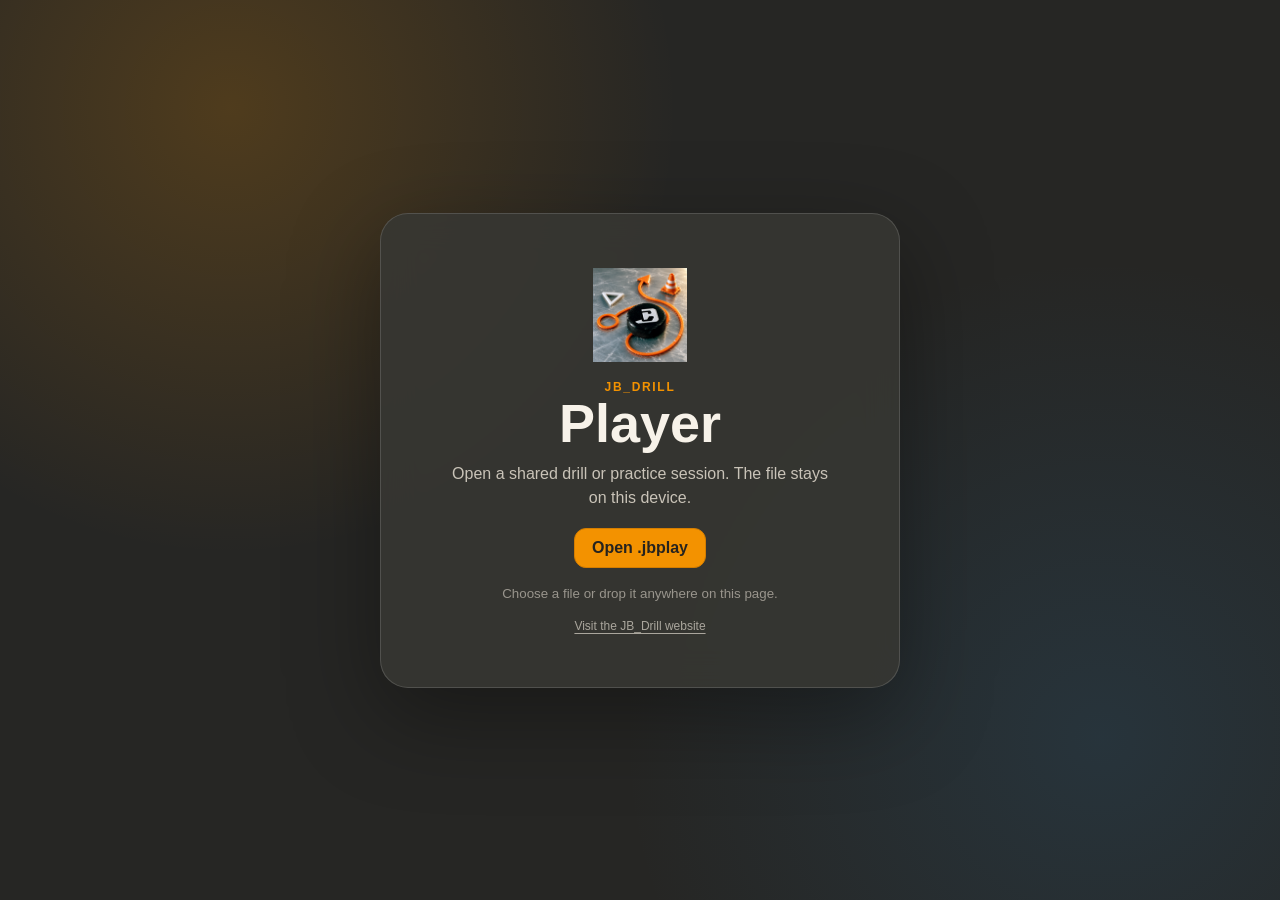
<file: index.html>
<!doctype html>
<html lang="en" data-runtime="player">
  <head>
    <meta charset="UTF-8" />
    <meta name="viewport" content="width=device-width, initial-scale=1, maximum-scale=1, user-scalable=no, viewport-fit=cover" />
    <meta name="theme-color" content="#dfe7ec" />
    <meta name="mobile-web-app-capable" content="yes" />
    <meta name="apple-mobile-web-app-capable" content="yes" />
    <meta name="apple-mobile-web-app-title" content="JB_Drill Player" />
    <meta name="apple-mobile-web-app-status-bar-style" content="black-translucent" />
    <title>JB_Drill Player</title>
    <link rel="manifest" href="./manifest.webmanifest" />
    <link rel="icon" href="./icons/app-icon-192.png" type="image/png" />
    <link rel="apple-touch-icon" href="./icons/app-icon-192.png" />
    <link rel="stylesheet" href="./styles.css?v=56634bf9e3cc" />
    <link rel="stylesheet" href="./player.css?v=921be6c2f859" />
  </head>
  <body>
    <section class="player-welcome" id="playerWelcome" aria-labelledby="playerWelcomeTitle" hidden>
      <div class="player-welcome-card" id="playerDropZone">
        <img src="./icons/app-icon-192.png" alt="JB Drill" />
        <div>
          <p class="player-eyebrow">JB_Drill</p>
          <h1 id="playerWelcomeTitle">Player</h1>
          <p>Open a shared drill or practice session. The file stays on this device.</p>
        </div>
        <button class="player-open-button" id="playerWelcomeOpenButton" type="button">Open .jbplay</button>
        <small>Choose a file or drop it anywhere on this page.</small>
        <a class="player-product-link" href="https://bybartonek.com/jb-drill/">Visit the JB_Drill website</a>
      </div>
    </section>
    <header class="player-header" id="playerHeader" hidden>
      <div class="player-brand">
        <img src="./icons/app-icon-192.png" alt="" />
        <span><strong>JB_Drill</strong><small>Player</small></span>
      </div>
      <strong class="player-document-title" id="playerDocumentTitle">No file open</strong>
      <div class="player-header-actions">
        <button id="playerNotesButton" type="button" aria-expanded="false">Notes</button>
        <button class="player-open-button" id="playerOpenButton" type="button">Open .jbplay</button>
      </div>
    </header>
    <input id="playerImportInput" type="file" accept=".jbplay,application/vnd.bybartonek.jbplay,application/json" hidden />
    <main class="app-shell">
      <section class="shelf" aria-label="Tools">
        <div class="shelf-scroll" id="toolSections">
          <div class="tool-group">
            <span class="group-label">Objects</span>
            <button class="tool-button object-tool" type="button" data-object="attacker" aria-label="Player">
              <span class="object-icon attacker-icon"></span>
              <span>Player</span>
            </button>
            <button class="tool-button object-tool" type="button" data-object="defender" aria-label="Defense">
              <span class="object-icon defender-icon"></span>
              <span>Defense</span>
            </button>
            <button class="tool-button object-tool" type="button" data-object="puck" aria-label="Puck">
              
              <span>Puck</span>
            </button>
            <button class="tool-button object-tool" type="button" data-object="cone" aria-label="Pylon">
              
              <span>Pylon</span>
            </button>
            <button class="tool-button object-tool" type="button" data-object="goal" aria-label="Net">
              
              <span>Net</span>
            </button>
          </div>

          <div class="tool-divider" aria-hidden="true"></div>

          <div class="tool-group color-group">
            <span class="group-label">Color</span>
            <button class="color-button is-active" type="button" data-color="#e54c5e" style="--swatch:#e54c5e" aria-label="Red"></button>
            <button class="color-button" type="button" data-color="#3b82d0" style="--swatch:#3b82d0" aria-label="Blue"></button>
            <button class="color-button" type="button" data-color="#42a676" style="--swatch:#42a676" aria-label="Green"></button>
            <button class="color-button" type="button" data-color="#20262d" style="--swatch:#20262d" aria-label="Black"></button>
          </div>

          <div class="tool-divider" aria-hidden="true"></div>

          <div class="tool-group">
            <span class="group-label">Drawing</span>
            <button class="tool-button drawing-tool is-active" type="button" data-tool="select">
              <svg class="line-icon" viewBox="0 0 44 22" aria-hidden="true">
                <path d="m12 3 13 12-7 .5-3 5.5z" class="filled-icon" />
              </svg>
              <span>Move</span>
            </button>
            <button class="tool-button drawing-tool" type="button" data-tool="forward">
              <svg class="line-icon" viewBox="0 0 44 22" aria-hidden="true">
                <path d="M3 15C12 4 24 18 36 7" />
                <path d="m32 5 6 1-2 6" />
              </svg>
              <span>Forward</span>
            </button>
            <button class="tool-button drawing-tool" type="button" data-tool="forwardPuck">
              <svg class="line-icon" viewBox="0 0 44 22" aria-hidden="true">
                <path d="M3 12q3-7 6 0t6 0t6 0t6 0t7-2" />
                <path d="m32 7 6 2-3 5" />
              </svg>
              <span>Forward + puck</span>
            </button>
            <button class="tool-button drawing-tool" type="button" data-tool="backward">
              <svg class="line-icon" viewBox="0 0 44 22" aria-hidden="true">
                <path d="M1 11Q6 4 11 11M13 11Q18 4 23 11M25 11Q30 4 35 11" />
                <path d="M6 11Q11 18 16 11M18 11Q23 18 28 11" />
                <path d="m34 7 6 4-6 4" />
              </svg>
              <span>Backward</span>
            </button>
            <button class="tool-button drawing-tool" type="button" data-tool="backwardPuck">
              <svg class="line-icon" viewBox="0 0 44 22" aria-hidden="true">
                <path d="M1 11Q6 4 11 11M13 11Q18 4 23 11M25 11Q30 4 35 11" />
                <path d="M6 11Q11 18 16 11M18 11Q23 18 28 11" />
                <path d="M4 11h29" class="dotted-icon" />
                <path d="m34 7 6 4-6 4" />
              </svg>
              <span>Backward + puck</span>
            </button>
            <button class="tool-button drawing-tool" type="button" data-tool="pass">
              <svg class="line-icon" viewBox="0 0 44 22" aria-hidden="true">
                <path d="M3 11h34" class="dashed-icon" />
                <path d="m34 7 6 4-6 4" />
              </svg>
              <span>Pass</span>
            </button>
            <button class="tool-button drawing-tool" type="button" data-tool="shot">
              <svg class="line-icon" viewBox="0 0 44 22" aria-hidden="true">
                <path d="M3 8h33M3 14h33" />
                <path d="m34 5 7 6-7 6" />
              </svg>
              <span>Shot</span>
            </button>
          </div>

          <div class="tool-divider" aria-hidden="true"></div>

          <div class="tool-group endpoint-group">
            <span class="group-label">Ending</span>
            <button class="endpoint-button is-active" type="button" data-endpoint="arrow">
              <span class="endpoint-arrow">→</span>
              <span>Arrow</span>
            </button>
            <button class="endpoint-button" type="button" data-endpoint="stop">
              <span class="endpoint-stop">ǁ</span>
              <span>Stop</span>
            </button>
          </div>
        </div>
        <div class="section-popover" id="sectionPopover" role="dialog" aria-label="Section tools" hidden></div>
        <div class="shelf-actions" aria-label="History and canvas">
          <div class="persistent-tools" id="persistentTools" aria-label="Colors and editing"></div>
          <span class="shelf-actions-divider" aria-hidden="true"></span>
          <button class="icon-button labeled-icon-button" id="undoButton" type="button" aria-label="Undo" title="Undo (Ctrl+Z)" disabled>
            <svg viewBox="0 0 24 24" aria-hidden="true">
              <path d="M9 8 5 12l4 4M6 12h7a5 5 0 0 1 5 5" />
            </svg>
            <span>Undo</span>
          </button>
          <button class="icon-button labeled-icon-button" id="redoButton" type="button" aria-label="Redo" title="Redo (Ctrl+Shift+Z)" disabled>
            <svg viewBox="0 0 24 24" aria-hidden="true">
              <path d="m15 8 4 4-4 4m3-4h-7a5 5 0 0 0-5 5" />
            </svg>
            <span>Redo</span>
          </button>
          <button class="icon-button labeled-icon-button" id="documentButton" type="button" aria-label="File" title="File">
            <svg viewBox="0 0 24 24" aria-hidden="true">
              <path d="M7 3h7l4 4v14H7zM14 3v5h5M10 12h5m-2-2 2 2-2 2M15 17h-5m2-2-2 2 2 2" />
            </svg>
            <span>File</span>
          </button>
          <button class="icon-button labeled-icon-button clear-button" id="clearButton" type="button" aria-label="Clear canvas" title="Clear canvas" disabled>
            <svg viewBox="0 0 24 24" aria-hidden="true">
              <path d="M5 7h14M9 7V5h6v2m-8 0 1 12h8l1-12M10 10v6m4-6v6" />
            </svg>
            <span>Clear</span>
          </button>
        </div>
      </section>

      <section class="sheet-bar" id="sheetBar" aria-label="Drill sheets">
        <button class="sheet-menu-button" id="sheetMenuButton" type="button" aria-expanded="false">
          <span class="sheet-document-label" data-sheet-document-label>Untitled</span>
          <span class="sheet-layout-label" data-sheet-layout-label>Full rink</span>
          <svg viewBox="0 0 16 16" aria-hidden="true"><path d="m4 6 4 4 4-4" /></svg>
        </button>
        <nav class="sheet-tabs" id="sheetTabs" aria-label="Drill sheets"></nav>
        <button class="sheet-add-button" id="sheetAddButton" type="button" aria-label="Add drill sheet" title="Add drill sheet">+</button>
        <button class="sheet-roster-button" id="sheetRosterButton" type="button" aria-label="Insert lineup" title="Insert roster or tactics template" aria-expanded="false" hidden>
          <svg viewBox="0 0 24 24" aria-hidden="true"><path d="M8 11a3 3 0 1 0 0-6 3 3 0 0 0 0 6Zm8-1a2.5 2.5 0 1 0 0-5 2.5 2.5 0 0 0 0 5ZM3 19v-2.5C3 14.6 5.2 13 8 13s5 1.6 5 3.5V19Zm10.5 0v-2c0-1.2-.5-2.3-1.5-3.2 1-.5 2.4-.8 4-.8 2.8 0 5 1.5 5 3.4V19Z" /></svg>
          <span>Roster</span>
        </button>
        <button class="sheet-notes-button" id="sheetNotesButton" type="button" aria-label="Notes" title="Notes" aria-expanded="false">
          <svg viewBox="0 0 24 24" aria-hidden="true"><path d="M6 3h9l4 4v14H6zM15 3v5h4M9 12h7M9 16h5" /></svg>
          <span>Notes</span>
        </button>
        <button class="sheet-tags-button" id="sheetTagsButton" type="button" aria-label="Drill tags" title="Drill tags" aria-expanded="false">
          <svg viewBox="0 0 24 24" aria-hidden="true"><path d="M4 5h8l8 8-7 7-8-8zM8 9h.01" /></svg>
          <span data-sheet-tags-summary>Tags</span>
        </button>
        <button class="sheet-library-button" id="sheetLibraryButton" type="button" aria-label="Drill Library" title="Drill Library">
          <svg viewBox="0 0 24 24" aria-hidden="true"><path d="M4 5.5A3.5 3.5 0 0 1 7.5 2H11v17H7.5A3.5 3.5 0 0 0 4 22zM20 5.5A3.5 3.5 0 0 0 16.5 2H13v17h3.5A3.5 3.5 0 0 1 20 22z" /></svg>
          <span>Library</span>
        </button>
        <div class="sheet-roster-popover" id="sheetRosterPopover" hidden>
          <header>
            <strong>Insert lineup</strong>
            <button class="dialog-close-button" type="button" data-roster-popover-action="close" aria-label="Close roster list">×</button>
          </header>
          <div class="sheet-roster-list" id="sheetRosterList"></div>
        </div>
        <div class="sheet-tags-popover" id="sheetTagsPopover" hidden>
          <header>
            <strong>Drill tags</strong>
            <button class="dialog-close-button" type="button" data-tags-action="close" aria-label="Close tags">×</button>
          </header>
          <section>
            <span>Age levels</span>
            <div class="tag-chip-grid" id="sheetAgeTags"></div>
          </section>
          <section>
            <span>Categories</span>
            <div class="tag-chip-grid" id="sheetCategoryTags"></div>
          </section>
          <section>
            <span>User Tags</span>
            <div class="tag-chip-grid" id="sheetUserTags"></div>
          </section>
          <footer>
            <button type="button" data-tags-action="clear">Clear</button>
            <button type="button" data-tags-action="library">Find in Library</button>
            <button class="is-primary" type="button" data-tags-action="close">Done</button>
          </footer>
        </div>
        <div class="sheet-menu" id="sheetMenu" hidden>
          <div class="sheet-menu-panel" data-sheet-menu-panel="manage">
            <button class="context-help-button sheet-menu-help" type="button" data-help-topic="interface/session-drill-menu" aria-label="Help for Session and drill menu" title="Help">?</button>
            <label class="sheet-menu-field">
              <span>File</span>
              <input class="document-name-input" id="documentNameInput" type="text" maxlength="80" placeholder="File name" aria-label="File name" autocomplete="off" spellcheck="false" />
            </label>
            <label class="sheet-menu-field">
              <span>Sheet</span>
              <input class="sheet-name-input" id="sheetNameInput" type="text" maxlength="60" placeholder="Drill name" aria-label="Drill name" autocomplete="off" spellcheck="false" />
            </label>
            <div class="sheet-menu-section-label">Background</div>
            <div class="sheet-layout-choices" data-current-sheet-layout-choices>
              <button type="button" data-current-sheet-view="full">Full rink</button>
              <button type="button" data-current-sheet-view="half">Half rink</button>
              <button type="button" data-current-sheet-view="third">Zone</button>
            </div>
            <div class="sheet-transfer-actions" aria-label="Copy or paste drill sheet">
              <button id="sheetCopyButton" type="button" title="Copy current drill">
                <svg viewBox="0 0 24 24" aria-hidden="true"><path d="M9 8h10v11H9zM5 16H4V5h10v1" /></svg>
                <span>Copy drill</span>
              </button>
              <button id="sheetPasteButton" type="button" title="Paste as a new drill">
                <svg viewBox="0 0 24 24" aria-hidden="true"><path d="M9 5h6M10 4h4v3h-4zM7 6H5v15h14V6h-2M9 12h6M12 9v6" /></svg>
                <span>Paste drill</span>
              </button>
            </div>
            <button class="sheet-delete-button" id="sheetDeleteButton" type="button" aria-label="Delete current sheet">
              <svg viewBox="0 0 24 24" aria-hidden="true"><path d="M5 7h14M9 7V5h6v2m-8 0 1 12h8l1-12M10 10v6m4-6v6" /></svg>
              <span>Delete sheet</span>
            </button>
          </div>
          <div class="sheet-menu-panel" data-sheet-menu-panel="create" hidden>
            <div class="sheet-create-title">New sheet</div>
            <label class="sheet-menu-field">
              <span>Name</span>
              <input class="sheet-name-input" id="newSheetNameInput" type="text" maxlength="60" placeholder="Drill name" aria-label="New sheet name" autocomplete="off" spellcheck="false" />
            </label>
            <div class="sheet-menu-section-label">Choose background</div>
            <div class="sheet-layout-choices">
              <button type="button" data-create-sheet-view="full">Full rink</button>
              <button type="button" data-create-sheet-view="half">Half rink</button>
              <button type="button" data-create-sheet-view="third">Zone</button>
            </div>
          </div>
        </div>
      </section>

      <section class="workspace">
        <svg
          id="rink"
          class="rink"
          viewBox="0 0 1200 640"
          preserveAspectRatio="xMidYMid meet"
          role="application"
          aria-label="Hockey rink drawing canvas"
        >
          <defs>
            <clipPath id="halfViewClip" clipPathUnits="userSpaceOnUse">
              <rect x="32" y="32" width="716" height="576" />
            </clipPath>
            <clipPath id="rinkClip">
              <rect x="40" y="40" width="1120" height="560" rx="128.8" />
            </clipPath>
            <pattern id="centerLinePattern" width="14" height="14" patternUnits="userSpaceOnUse">
              <rect width="7" height="14" fill="#dc4855" />
            </pattern>
            <mask
              id="licenseWatermarkTileMask"
              x="0"
              y="0"
              width="224"
              height="224"
              maskUnits="userSpaceOnUse"
              style="mask-type: alpha"
            >
              <image
                href="./icons/watermark.png"
                x="0"
                y="0"
                width="224"
                height="224"
                preserveAspectRatio="xMidYMid meet"
              />
            </mask>
            <pattern
              id="licenseWatermarkPattern"
              x="40"
              y="40"
              width="224"
              height="224"
              patternUnits="userSpaceOnUse"
            >
              <rect
                class="player-license-watermark-tint"
                x="0"
                y="0"
                width="224"
                height="224"
                fill="rgb(20, 20, 20)"
                opacity="0.25"
                mask="url(#licenseWatermarkTileMask)"
              />
            </pattern>
            <filter id="objectShadow" x="-40%" y="-40%" width="180%" height="180%">
              <feDropShadow dx="0" dy="2" stdDeviation="2.5" flood-color="#17212b" flood-opacity=".2" />
            </filter>
          </defs>

          <g id="sceneRoot">
            <g id="rinkLayer" aria-hidden="true">
              <rect class="ice-fill" x="40" y="40" width="1120" height="560" rx="128.8" />
              <g clip-path="url(#rinkClip)">
                <rect class="ice-fill" x="40" y="40" width="1120" height="560" />
                <g class="rink-markings">
                <rect x="597.2" y="40" width="5.6" height="560" fill="url(#centerLinePattern)" opacity=".9" />
                <rect x="457.2" y="40" width="5.6" height="560" fill="#4e9bd3" opacity=".92" />
                <rect x="737.2" y="40" width="5.6" height="560" fill="#4e9bd3" opacity=".92" />
                <line x1="101.6" y1="40" x2="101.6" y2="600" class="goal-line" />
                <line x1="1098.4" y1="40" x2="1098.4" y2="600" class="goal-line" />

                <circle cx="600" cy="320" r="84" class="faceoff-circle center-circle" />
                <circle cx="600" cy="320" r="5.6" class="faceoff-dot" />

                <g class="end-zone-marks">
                  <circle cx="213.6" cy="175.1" r="84" class="faceoff-circle" />
                  <circle cx="213.6" cy="464.9" r="84" class="faceoff-circle" />
                  <circle cx="986.4" cy="175.1" r="84" class="faceoff-circle" />
                  <circle cx="986.4" cy="464.9" r="84" class="faceoff-circle" />
                  <circle cx="213.6" cy="175.1" r="5.6" class="faceoff-dot" />
                  <circle cx="213.6" cy="464.9" r="5.6" class="faceoff-dot" />
                  <circle cx="986.4" cy="175.1" r="5.6" class="faceoff-dot" />
                  <circle cx="986.4" cy="464.9" r="5.6" class="faceoff-dot" />
                  <circle cx="488" cy="175.1" r="5.6" class="neutral-dot" />
                  <circle cx="488" cy="464.9" r="5.6" class="neutral-dot" />
                  <circle cx="712" cy="175.1" r="5.6" class="neutral-dot" />
                  <circle cx="712" cy="464.9" r="5.6" class="neutral-dot" />
                </g>
                <path d="M101.6 286.4A33.6 33.6 0 0 1 101.6 353.6Z" class="crease" />
                <path d="M1098.4 286.4A33.6 33.6 0 0 0 1098.4 353.6Z" class="crease" />
                </g>
              </g>
              <rect class="boards" x="40" y="40" width="1120" height="560" rx="128.8" />
            </g>

            <g id="paintLayer"></g>
            <g id="strokeLayer"></g>
            <g id="tacticsFormationLayer"></g>
            <g id="tacticsTrajectoryLayer"></g>
            <g id="tacticsActionLayer"></g>
            <g id="objectLayer"></g>
            <g id="tacticsActorLayer"></g>
            <g id="automationLayer"></g>
            <g id="playbackLayer"></g>
            <g id="previewLayer"></g>
            <g id="paintPreviewLayer"></g>
            <g id="brushCursorLayer"></g>
            <g
              class="player-license-watermark"
              id="playerLicenseWatermark"
              clip-path="url(#rinkClip)"
              aria-hidden="true"
              hidden
            >
              <rect
                class="player-license-watermark-tiles"
                x="40"
                y="40"
                width="1120"
                height="560"
                rx="128.8"
              />
              <rect class="boards" x="40" y="40" width="1120" height="560" rx="128.8" />
            </g>
          </g>
        </svg>

        <button class="player-mobile-start" id="playerMobileStartButton" type="button" hidden>
          <svg viewBox="0 0 24 24" aria-hidden="true">
            <path d="M8 5v14l11-7z" />
          </svg>
          <span id="playerMobileStartLabel">Play full screen</span>
        </button>
        <div class="player-mobile-actions" id="playerMobileActions" hidden>
          <button class="player-mobile-landscape-only" id="playerMobileDrillsButton" type="button" aria-label="Drills" aria-expanded="false">
            <svg viewBox="0 0 24 24" aria-hidden="true"><path d="M5 5h14M5 12h14M5 19h14" /></svg>
            <span>Drills</span>
          </button>
          <button id="playerMobileNotesButton" type="button" aria-label="Notes" aria-expanded="false">
            <svg viewBox="0 0 24 24" aria-hidden="true"><path d="M6 3h12v18H6zM9 8h6M9 12h6M9 16h4" /></svg>
            <span>Notes</span>
          </button>
          <button class="player-mobile-landscape-only player-mobile-play-button" id="playerMobilePlayButton" type="button" aria-label="Play">
            <svg viewBox="0 0 24 24" aria-hidden="true">
              <path class="player-mobile-play-icon" d="M8 5v14l11-7z" />
              <path class="player-mobile-pause-icon" d="M7 5h4v14H7zM14 5h4v14h-4z" />
            </svg>
            <span id="playerMobilePlayLabel">Play</span>
          </button>
          <button class="player-mobile-landscape-only player-mobile-loop-button" id="playerMobileLoopButton" type="button" aria-label="Loop mode: Once" aria-pressed="false">
            <svg viewBox="0 0 24 24" aria-hidden="true"><path d="M18 7H7a4 4 0 0 0-4 4v1M6 4 3 7l3 3M6 17h11a4 4 0 0 0 4-4v-1M18 20l3-3-3-3" /></svg>
            <span>Loop mode</span>
            <strong id="playerMobileLoopValue">Once</strong>
          </button>
          <button id="playerMobileFullscreenButton" type="button" aria-label="Enter full screen">
            <svg viewBox="0 0 24 24" aria-hidden="true"><path d="M4 9V4h5M15 4h5v5M20 15v5h-5M9 20H4v-5" /></svg>
            <span>Fullscreen</span>
          </button>
        </div>

        <div class="floating-controls">
          <nav class="layout-switch" aria-label="Rink layout">
            <button class="layout-button is-active" type="button" data-view="full">Full</button>
            <button class="layout-button" type="button" data-view="half">Half</button>
            <button class="layout-button" type="button" data-view="third">Zone</button>
          </nav>
          <input
            class="document-name-input"
            id="legacyDocumentNameInput"
            type="text"
            maxlength="80"
            placeholder="File name"
            aria-label="File name"
            autocomplete="off"
            spellcheck="false"
          />
        </div>
        <div class="canvas-hint" id="canvasHint">
          Drag an object onto the ice or choose a curve type.
        </div>
        <aside class="notes-panel" id="notesPanel" aria-label="Drill notes" hidden>
          <header>
            <strong>Notes</strong>
            <button class="dialog-close-button" id="notesCloseButton" type="button" aria-label="Close notes">×</button>
          </header>
          <div class="notes-toolbar" role="toolbar" aria-label="Notes formatting">
            <div class="notes-control-group notes-type-controls" role="group" aria-label="Font and size">
              <select data-notes-command="font" aria-label="Font" title="Font (uses a system fallback if unavailable)">
                <option data-notes-custom value="" hidden disabled>Mixed</option>
                <option value="sans">Verdana</option>
                <option value="serif">Times New Roman</option>
                <option value="mono">Courier New</option>
              </select>
              <select data-notes-command="size" aria-label="Text size" title="Text size">
                <option data-notes-custom value="" hidden disabled>Mixed</option>
                <option value="14">14</option><option value="16" selected>16</option><option value="20">20</option><option value="24">24</option>
              </select>
            </div>
            <div class="notes-control-group" role="group" aria-label="Text style">
              <button type="button" id="notesBoldButton" data-notes-command="bold" aria-label="Bold" title="Bold" aria-pressed="false"><strong>B</strong></button>
              <button class="notes-regular" type="button" data-notes-command="regular" aria-label="Regular" title="Regular" aria-pressed="true">Regular</button>
              <button type="button" data-notes-command="italic" aria-label="Italic" title="Italic" aria-pressed="false"><em>I</em></button>
            </div>
            <div class="notes-control-group" role="group" aria-label="Paragraph alignment">
              <button type="button" data-notes-command="align" data-value="left" aria-label="Align left" title="Align left" aria-pressed="true"><svg viewBox="0 0 24 24" aria-hidden="true"><path d="M4 5h16M4 10h10M4 15h16M4 20h10"/></svg></button>
              <button type="button" data-notes-command="align" data-value="center" aria-label="Align center" title="Align center" aria-pressed="false"><svg viewBox="0 0 24 24" aria-hidden="true"><path d="M4 5h16M7 10h10M4 15h16M7 20h10"/></svg></button>
              <button type="button" data-notes-command="align" data-value="right" aria-label="Align right" title="Align right" aria-pressed="false"><svg viewBox="0 0 24 24" aria-hidden="true"><path d="M4 5h16M10 10h10M4 15h16M10 20h10"/></svg></button>
            </div>
            <div class="notes-control-group" role="group" aria-label="Lists">
              <button type="button" data-notes-command="list" data-value="bullet" aria-label="Bullet list" title="Bullet list" aria-pressed="false"><svg viewBox="0 0 24 24" aria-hidden="true"><circle cx="4" cy="6" r="1.25"/><circle cx="4" cy="12" r="1.25"/><circle cx="4" cy="18" r="1.25"/><path d="M9 6h11M9 12h11M9 18h11"/></svg></button>
              <button type="button" data-notes-command="list" data-value="number" aria-label="Numbered list" title="Numbered list" aria-pressed="false"><svg viewBox="0 0 24 24" aria-hidden="true"><path d="M3 3h1v6M3 9h2M2.5 14c0-3 4-3 4-1 0 1-4 3-4 5h4M10 6h10M10 12h10M10 18h10"/></svg></button>
            </div>
            <div class="notes-control-group notes-colors" role="group" aria-label="Text color">
              <button type="button" data-notes-command="color" data-value="auto" aria-label="Automatic text color" title="Automatic text color" aria-pressed="true">A</button>
              <button type="button" data-notes-command="color" data-value="red" aria-label="Red text" title="Red text" aria-pressed="false"><span class="notes-swatch"></span></button>
              <button type="button" data-notes-command="color" data-value="blue" aria-label="Blue text" title="Blue text" aria-pressed="false"><span class="notes-swatch"></span></button>
              <button type="button" data-notes-command="color" data-value="green" aria-label="Green text" title="Green text" aria-pressed="false"><span class="notes-swatch"></span></button>
              <button type="button" data-notes-command="color" data-value="orange" aria-label="Orange text" title="Orange text" aria-pressed="false"><span class="notes-swatch"></span></button>
              <button type="button" data-notes-command="color" data-value="purple" aria-label="Purple text" title="Purple text" aria-pressed="false"><span class="notes-swatch"></span></button>
            </div>
            <div class="notes-control-group" role="group" aria-label="Notes history and formatting reset">
              <button type="button" data-notes-command="reset" aria-label="Clear text formatting" title="Clear text formatting"><svg viewBox="0 0 24 24" aria-hidden="true"><path d="M4 4h12M10 4v13M6 17h6M15 14l6 6M21 14l-6 6"/></svg></button>
              <button type="button" data-notes-command="undo" aria-label="Undo notes" title="Undo notes" disabled><svg viewBox="0 0 24 24" aria-hidden="true"><path d="m8 4-5 5 5 5M3 9h10a7 7 0 0 1 0 14"/></svg></button>
              <button type="button" data-notes-command="redo" aria-label="Redo notes" title="Redo notes" disabled><svg viewBox="0 0 24 24" aria-hidden="true"><path d="m16 4 5 5-5 5M21 9H11a7 7 0 0 0 0 14"/></svg></button>
            </div>
          </div>
          <section class="notes-equipment" id="notesEquipment" aria-label="Equipment required">
            <span>Equipment</span>
            <div id="notesEquipmentItems">No equipment</div>
          </section>
          <div
            id="notesText"
            contenteditable="true"
            role="textbox"
            aria-multiline="true"
            data-placeholder="Instructions, duration, setup…"
            spellcheck="true"
          ></div>
          <footer class="notes-panel-footer"><button type="button" id="notesResizeHandle" aria-label="Resize notes" title="Drag left and down to resize. Arrow keys also resize."><svg viewBox="0 0 24 24" aria-hidden="true"><path d="m5 19 14-14M5 12v7h7M12 5h7v7"/></svg></button></footer>
        </aside>
        <div class="tactics-label-editor" id="tacticsLabelEditor" hidden>
          <input
            id="tacticsLabelInput"
            type="text"
            maxlength="24"
            autocomplete="off"
            spellcheck="false"
            aria-label="Player label"
            placeholder="Label"
          />
        </div>
        <div class="tactics-dock" id="tacticsDock" aria-label="Tactical timeline" hidden>
          <button class="tactics-play-button" id="tacticsPlayButton" type="button" aria-label="Play tactics">
            <svg viewBox="0 0 24 24" aria-hidden="true"><path class="tactics-play-icon" d="M8 5v14l11-7z" /><path class="tactics-pause-icon" d="M7 5h4v14H7zM14 5h4v14h-4z" /></svg>
          </button>
          <button class="tactics-formation-button is-active" id="tacticsFormationButton" type="button" aria-pressed="true" title="Show formations">
            <svg viewBox="0 0 24 24" aria-hidden="true"><path d="m5 18 3-12 11 4-2 9z" /></svg>
          </button>
          <button class="tactics-labels-button is-active" id="tacticsLabelsButton" type="button" aria-label="Hide labels" aria-pressed="true" title="Hide labels">Aa</button>
          <button class="tactics-trajectories-button is-active" id="tacticsTrajectoriesButton" type="button" aria-label="Hide trajectories" aria-pressed="true" title="Hide trajectories">
            <svg viewBox="0 0 24 24" aria-hidden="true"><path d="M3 18C8 18 7 6 13 6s5 10 8 10" /><circle cx="3" cy="18" r="1.5" /><circle cx="13" cy="6" r="1.5" /><circle cx="21" cy="16" r="1.5" /></svg>
          </button>
          <button class="tactics-key-nav-button" id="tacticsPrevKeyButton" type="button" aria-label="Previous keyframe" title="Previous keyframe">‹</button>
          <button class="tactics-key-nav-button" id="tacticsNextKeyButton" type="button" aria-label="Next keyframe" title="Next keyframe">›</button>
          <button class="playback-speed-button tactics-speed-button" id="tacticsSpeedButton" type="button" aria-label="Global speed">
            <small>Speed</small>
            <strong data-playback-speed>100%</strong>
          </button>
          <div class="tactics-timeline">
            <div class="tactics-puck-track" id="tacticsPuckTrack" aria-label="Puck possession track"></div>
            <div class="tactics-player-key-ticks tactics-key-track" id="tacticsPlayerKeyTicks" aria-label="Player keyframes" title="Player keyframes"></div>
            <input id="tacticsRange" type="range" min="0" max="3000" step="1" value="0" aria-label="Tactical time (frames)" />
            <div class="tactics-key-ticks tactics-key-track" id="tacticsKeyTicks" aria-label="Formation keyframes" title="Formation keyframes"></div>
            <span class="timeline-playhead-guide" id="tacticsPlayheadGuide" aria-hidden="true"></span>
          </div>
          <div class="tactics-time" id="tacticsTime">
            <output id="tacticsCurrentTime">0.00 s · frame 0</output>
            <span>/</span>
            <input id="tacticsDurationInput" type="number" min="0.5" max="300" step="0.1" value="10.0" aria-label="Animation duration in seconds" />
            <span>s</span>
          </div>
          <div class="playback-speed-menu tactics-speed-menu" id="tacticsSpeedMenu" hidden>
            <label for="tacticsSpeedRange">Global Speed</label>
            <output data-playback-speed-output>100%</output>
            <input id="tacticsSpeedRange" type="range" min="1" max="500" step="1" value="100" aria-label="Global speed percent" />
          </div>
        </div>
        <div class="playback-dock" id="playbackDock" aria-label="Timeline" hidden>
          <button class="playback-play-button" id="playbackPlayButton" type="button" aria-label="Play">
            <svg viewBox="0 0 24 24" aria-hidden="true">
              <path class="playback-play-icon" d="M8 5v14l11-7z" />
              <path class="playback-pause-icon" d="M7 5h4v14H7zM14 5h4v14h-4z" />
            </svg>
          </button>
          <button class="player-desktop-dock-button player-desktop-loop-button" id="playerDesktopLoopButton" type="button" aria-label="Loop mode: Loop" aria-pressed="true" title="Loop mode: Loop" hidden>
            <svg viewBox="0 0 24 24" aria-hidden="true"><path d="M18 7H7a4 4 0 0 0-4 4v1M6 4 3 7l3 3M6 17h11a4 4 0 0 0 4-4v-1M18 20l3-3-3-3" /></svg>
          </button>
          <button class="player-desktop-dock-button player-desktop-fullscreen-button" id="playerDesktopFullscreenButton" type="button" aria-label="Enter full screen" title="Enter full screen" hidden>
            <svg viewBox="0 0 24 24" aria-hidden="true"><path d="M4 9V4h5M15 4h5v5M20 15v5h-5M9 20H4v-5" /></svg>
          </button>
          <button
            class="playback-symmetry-button"
            id="playbackSymmetryButton"
            type="button"
            aria-label="Symmetric second phase"
            title="Symmetric second phase"
          >
            <svg viewBox="0 0 24 24" aria-hidden="true">
              <path class="playback-symmetry-curve" d="M2.5 19C8.5 17 4 11 9.5 6" />
              <path class="playback-symmetry-axis" d="M12 2v20" />
              <path class="playback-symmetry-curve" d="M21.5 19C15.5 17 20 11 14.5 6" />
            </svg>
          </button>
          <button class="playback-speed-button" id="playbackSpeedButton" type="button" aria-label="Global speed">
            <small>Speed</small>
            <strong data-playback-speed>100%</strong>
          </button>
          <div class="playback-speed-menu" id="playbackSpeedMenu" hidden>
            <label for="playbackSpeedRange">Global Speed</label>
            <output data-playback-speed-output>100%</output>
            <input id="playbackSpeedRange" type="range" min="1" max="500" step="1" value="100" aria-label="Global speed percent" />
          </div>
          <button class="playback-collapse-button" id="playbackCollapseButton" type="button" aria-label="Collapse timeline" title="Collapse timeline">
            <svg viewBox="0 0 20 20" aria-hidden="true"><path d="m5 12 5-5 5 5" /></svg>
          </button>
          <div class="playback-timeline">
            <div class="playback-blocks" id="playbackBlocks"></div>
            <input
              class="playback-range"
              id="playbackRange"
              type="range"
              min="0"
              max="1"
              step="0.001"
              value="0"
              aria-label="Playback time"
            />
            <span class="timeline-playhead-guide" id="playbackPlayheadGuide" aria-hidden="true"></span>
          </div>
          <output class="playback-time" id="playbackTime">0.0 / 0.0 s</output>
        </div>
        <output class="playback-section-hud" id="playbackSectionHud" hidden>
          <span><small>Speed</small><strong data-section-speed>50</strong></span>
          <span><small>Wait</small><strong data-section-wait>0.0 s</strong></span>
        </output>
      </section>
    </main>

    <div class="drag-ghost" id="dragGhost" aria-hidden="true"></div>
    <div class="curve-delete-choice" id="curveDeleteChoice" hidden>
      <button type="button" data-delete-scope="segment">Segment</button>
      <button type="button" data-delete-scope="event">Entire event</button>
    </div>
    <div class="curve-delete-choice tactics-puck-action-choice" id="tacticsPuckActionChoice" hidden>
      <button type="button" data-puck-action-type="pass">Pass</button>
      <button type="button" data-puck-action-type="shot">Shot</button>
      <button type="button" data-puck-action-type="drop">Drop</button>
    </div>
    <div class="curve-delete-choice tactics-preset-replace-choice" id="tacticsPresetReplaceChoice" hidden>
      <button type="button" data-preset-action="replace">Replace</button>
      <button type="button" data-preset-action="cancel">Cancel</button>
    </div>
    <div class="clear-menu" id="clearMenu" role="menu" aria-label="Clear" hidden>
      <button type="button" role="menuitem" data-clear-scope="all">Clear All</button>
      <button type="button" role="menuitem" data-clear-scope="selected">Clear Selected</button>
      <button type="button" role="menuitem" data-clear-scope="curves">Clear Curves</button>
      <button type="button" role="menuitem" data-clear-scope="items">Clear Items</button>
      <button type="button" role="menuitem" data-clear-scope="paint">Clear Paint</button>
    </div>
    <div class="clear-menu document-menu" id="documentMenu" role="menu" aria-label="File" hidden>
      <button type="button" role="menuitem" data-document-action="new">New</button>
      <button type="button" role="menuitem" data-document-action="import">Open</button>
      <button type="button" role="menuitem" data-document-action="export">Save</button>
      <button type="button" role="menuitem" data-document-action="play">Share <small>JB_Play Link</small></button>
      <div class="document-menu-divider" aria-hidden="true"></div>
      <div class="document-export-menu">
        <button class="document-submenu-trigger" type="button" role="menuitem" data-document-action="export-menu" aria-expanded="false">
          <span>Export</span><span aria-hidden="true">›</span>
        </button>
        <div class="document-export-options" role="menu" aria-label="Export formats" hidden>
          <button type="button" role="menuitem" data-document-action="pdf">PDF</button>
          <button type="button" role="menuitem" data-document-action="video">MP4</button>
          <button type="button" role="menuitem" data-document-action="play-file">JB_Play</button>
        </div>
      </div>
      <div class="document-file-list" id="documentFileList" hidden></div>
      <div class="document-menu-divider" aria-hidden="true"></div>
      <button class="document-settings-action" type="button" role="menuitem" data-document-action="settings">Settings</button>
      <button type="button" role="menuitem" data-document-action="help">Help</button>
    </div>
    <section class="settings-dialog-backdrop" id="settingsDialog" role="dialog" aria-modal="true" aria-labelledby="settingsDialogTitle" hidden>
      <div class="settings-dialog-card">
        <header class="settings-dialog-header">
          <div>
            <strong id="settingsDialogTitle">Settings</strong>
            <span>App-wide preferences</span>
            <span id="settingsVersionInfo" hidden></span>
          </div>
          <div class="dialog-header-actions">
            <button class="context-help-button" type="button" data-help-topic="fundamentals/settings" aria-label="Settings Help" title="Help">?</button>
            <button class="dialog-close-button" type="button" data-settings-action="close" aria-label="Close Settings">×</button>
          </div>
        </header>
        <div class="settings-dialog-content">
          <details class="settings-section" data-settings-section="appearance" data-settings-default="open" open>
            <summary class="settings-section-heading settings-section-summary">
              <div>
                <strong>Appearance</strong>
                <span>Theme and player color palette</span>
              </div>
            </summary>
            <div class="settings-section-body">
              <div class="settings-theme-control" id="settingsThemeControl" role="radiogroup" aria-label="Appearance theme">
                <label><input type="radio" name="appearance-theme" value="system" /><span>System</span></label>
                <label><input type="radio" name="appearance-theme" value="light" /><span>Light</span></label>
                <label><input type="radio" name="appearance-theme" value="dark" /><span>Dark</span></label>
              </div>
              <div class="settings-slider-setting">
                <div class="settings-visual-scale">
                  <label for="settingsPlayerSize">Player size</label>
                  <input id="settingsPlayerSize" type="range" min="70" max="140" step="5" value="100" />
                  <output id="settingsPlayerSizeValue" for="settingsPlayerSize">100%</output>
                  <button class="settings-reset-button" type="button" data-settings-action="reset-player-size">Reset</button>
                </div>
                <small class="settings-control-hint">Size of player symbols on the rink.</small>
              </div>
              <div class="settings-slider-setting">
                <div class="settings-visual-scale">
                  <label for="settingsCurveDetail">Curve detail</label>
                  <input id="settingsCurveDetail" type="range" min="60" max="150" step="5" value="100" />
                  <output id="settingsCurveDetailValue" for="settingsCurveDetail">100%</output>
                  <button class="settings-reset-button" type="button" data-settings-action="reset-curve-detail">Reset</button>
                </div>
                <small class="settings-control-hint">Scales movement patterns in both directions.</small>
              </div>
              <div class="settings-section-heading settings-section-subheading">
                <div>
                  <strong>Color palette</strong>
                  <span>Each drill stores the slot ID, not this color value</span>
                </div>
                <button class="settings-reset-button" type="button" data-settings-action="reset-colors">Reset</button>
              </div>
              <div class="settings-palette" id="settingsPalette"></div>
            </div>
          </details>
          <details class="settings-section" data-settings-section="messages" data-settings-default="closed">
            <summary class="settings-section-heading settings-section-summary">
              <div>
                <strong>Messages</strong>
                <span>Notification display duration</span>
              </div>
            </summary>
            <div class="settings-section-body">
              <label class="settings-message-duration">
                <span>Visibility timeout</span>
                <input id="settingsMessageDuration" type="range" min="1000" max="10000" step="500" value="2000" />
                <output id="settingsMessageDurationValue">2000 ms</output>
              </label>
              <small class="settings-control-hint">How long confirmation and error messages remain visible.</small>
            </div>
          </details>
          <details class="settings-section" data-settings-section="license" data-settings-default="closed">
            <summary class="settings-section-heading settings-section-summary">
              <div>
                <strong>License &amp; devices</strong>
                <span id="settingsLicenseSummary">Free · This installation</span>
              </div>
            </summary>
            <div class="settings-section-body settings-license-body">
              <div class="settings-license-overview">
                <div>
                  <small>Current plan</small>
                  <strong id="settingsLicensePlan">Free</strong>
                </div>
                <div>
                  <small>This device</small>
                  <code id="settingsLicenseDeviceId">Preparing…</code>
                </div>
                <button class="settings-reset-button" type="button" data-license-action="refresh">Refresh</button>
              </div>
              <p class="settings-license-notice" id="settingsLicenseOfflineInfo" role="status" aria-live="polite" hidden></p>
              <p class="settings-license-notice" id="settingsLicenseNotice" hidden></p>

              <section class="settings-license-panel" id="settingsLicenseQa" hidden>
                <div class="settings-section-heading settings-section-subheading">
                  <div>
                    <strong>License QA</strong>
                    <span>Available only in test builds</span>
                  </div>
                </div>
                <div class="settings-license-form settings-license-qa-form">
                  <select id="settingsLicenseQaPlan" aria-label="QA plan">
                    <option value="free">Free</option>
                    <option value="personal">Personal</option>
                    <option value="club">Pro</option>
                  </select>
                  <input id="settingsLicenseActivationCode" type="password" autocomplete="off" placeholder="Test activation code" aria-label="Test activation code" />
                  <button class="settings-storage-button" type="button" data-license-action="qa-apply">Apply plan</button>
                </div>
              </section>

              <section class="settings-license-panel" id="settingsLicenseStore" hidden>
                <div class="settings-section-heading settings-section-subheading">
                  <div>
                    <strong id="settingsLicenseStoreTitle">Store subscription</strong>
                    <span id="settingsLicenseStoreStatus">Checking store subscriptions…</span>
                  </div>
                </div>
                <div class="settings-license-store-products" aria-label="Store subscriptions">
                  <button class="settings-storage-button" type="button" data-license-action="store-purchase" data-license-product="personalMonthly">Personal · Monthly</button>
                  <button class="settings-storage-button" type="button" data-license-action="store-purchase" data-license-product="personalAnnual">Personal · Annual</button>
                  <button class="settings-storage-button" type="button" data-license-action="store-purchase" data-license-product="proMonthly">Pro · Monthly</button>
                  <button class="settings-storage-button" type="button" data-license-action="store-purchase" data-license-product="proAnnual">Pro · Annual</button>
                </div>
                <div class="settings-license-pairing settings-license-store-restore">
                  <button class="settings-storage-button" type="button" data-license-action="store-restore">Restore purchase</button>
                  <small>Purchases activate automatically after checkout. Restore after reinstalling or changing the store account.</small>
                  <a class="settings-license-manage-link" href="https://account.microsoft.com/services" target="_blank" rel="noreferrer">Manage subscription</a>
                </div>
              </section>

              <section class="settings-license-panel">
                <div class="settings-section-heading settings-section-subheading">
                  <div>
                    <strong>Link this device</strong>
                    <span>Use a code from an already licensed installation</span>
                  </div>
                </div>
                <div class="settings-license-form">
                  <input id="settingsLicenseDeviceLabel" type="text" maxlength="80" placeholder="Device name" aria-label="Device name" />
                  <input id="settingsLicensePairInput" type="text" maxlength="80" inputmode="text" autocomplete="off" autocapitalize="characters" spellcheck="false" placeholder="XXXX-XXXX" aria-label="Pairing code" />
                  <button class="settings-storage-button" type="button" data-license-action="pair-claim">Link</button>
                </div>
              </section>

              <section class="settings-license-panel" id="settingsLicenseSharePanel" hidden>
                <div class="settings-section-heading settings-section-subheading">
                  <div>
                    <strong>Link another device</strong>
                    <span>Create a single-use code valid for 10 minutes</span>
                  </div>
                </div>
                <div class="settings-license-pairing">
                  <button class="settings-storage-button" type="button" data-license-action="pair-create">Create code</button>
                  <output id="settingsLicensePairCode" hidden></output>
                  <small id="settingsLicensePairExpiry"></small>
                </div>
              </section>

              <section class="settings-license-panel" id="settingsLicenseDevicesPanel" hidden>
                <div class="settings-section-heading settings-section-subheading">
                  <div>
                    <strong>Linked devices</strong>
                    <span id="settingsLicenseDeviceCount">0 devices</span>
                  </div>
                </div>
                <div class="settings-license-devices" id="settingsLicenseDevices"></div>
              </section>
            </div>
          </details>
          <details class="settings-section" data-settings-section="storage" data-settings-default="open" open>
            <summary class="settings-section-heading settings-section-summary">
              <div>
                <strong>Storage</strong>
                <span>Local folder or Google Drive</span>
              </div>
            </summary>
            <div class="settings-section-body settings-storage-body">
              <div class="document-storage-status" id="documentStorageStatus" data-state="local">
                <span class="document-storage-dot" aria-hidden="true"></span>
                <span><small>Storage</small><strong data-storage-label>Local</strong></span>
              </div>
              <button class="settings-storage-button" id="settingsStorageButton" type="button">Choose folder</button>
            </div>
          </details>
          <details class="settings-section" data-settings-section="rosters" data-settings-default="closed">
            <summary class="settings-section-heading settings-section-summary">
              <div>
                <strong>Rosters</strong>
                <span>Teams available in Tactics mode</span>
              </div>
            </summary>
            <div class="settings-section-body settings-rosters-body">
              <div class="settings-section-actions settings-rosters-actions">
                <button class="settings-storage-button" type="button" data-settings-action="add-roster">+ Team</button>
              </div>
              <div class="settings-rosters" id="settingsRosters"></div>
            </div>
          </details>
          <details class="settings-section" data-settings-section="user-tags" data-settings-default="closed">
            <summary class="settings-section-heading settings-section-summary">
              <div><strong>User Tags</strong><span>Your tag list on this device</span></div>
            </summary>
            <div class="settings-section-body settings-rosters-body">
              <p>Editing this list does not rename or remove tags already assigned to drills.</p>
              <div class="settings-user-tag-add">
                <input id="newUserTagName" type="text" maxlength="48" placeholder="New tag name" aria-label="New User Tag name" />
                <button class="settings-storage-button" type="button" data-user-tag-action="add">+ Tag</button>
              </div>
              <div class="settings-rosters" id="settingsUserTags"></div>
              <details class="user-tag-discovery">
                <summary>Tags From Files</summary>
                <div id="settingsDiscoveredTags"></div>
                <button class="settings-storage-button" type="button" data-user-tag-action="adopt">Add Selected to My Tags</button>
              </details>
            </div>
          </details>
          <details class="settings-section" data-settings-section="export-identity" data-settings-default="closed">
            <summary class="settings-section-heading settings-section-summary">
              <div>
                <strong>Export identity</strong>
                <span>Club logo used in PDF and video headers</span>
              </div>
            </summary>
            <div class="settings-section-body">
              <div class="settings-section-actions settings-banner-actions">
                <button class="settings-storage-button" type="button" data-settings-action="upload-banner">Load logo</button>
                <button class="settings-reset-button" type="button" data-settings-action="reset-banner">Reset</button>
              </div>
              <div class="settings-banner-editor" id="settingsBannerEditor">
                <canvas class="settings-banner-preview" id="settingsBannerPreview" width="842" height="192" aria-label="Export header logo preview"></canvas>
                <div class="settings-banner-controls">
                  <label class="settings-banner-slider">
                    <span>Crop zoom</span>
                    <input id="settingsBannerZoom" type="range" min="100" max="300" step="1" value="100" />
                    <output id="settingsBannerZoomValue">100%</output>
                  </label>
                  <label class="settings-banner-slider">
                    <span>Mask width</span>
                    <input id="settingsBannerWidth" type="range" min="40" max="180" step="1" value="85" />
                    <output id="settingsBannerWidthValue">85%</output>
                  </label>
                  <label class="settings-banner-slider">
                    <span>Roundness</span>
                    <input id="settingsBannerRoundness" type="range" min="0" max="50" step="1" value="12" />
                    <output id="settingsBannerRoundnessValue">12%</output>
                  </label>
                </div>
                <small>The mask stays fixed. Zoom and drag only transform the logo beneath it.</small>
              </div>
              <input id="settingsBannerInput" type="file" accept="image/png,image/jpeg,image/webp" hidden />
            </div>
          </details>
        </div>
      </div>
    </section>
    <input id="documentImportInput" type="file" accept=".jbdrill,application/json" hidden />
    <div class="export-sheet-dialog-backdrop" id="exportSheetDialog" role="dialog" aria-modal="true" aria-labelledby="exportSheetDialogTitle" hidden>
      <div class="export-sheet-dialog-card">
        <div class="export-sheet-dialog-header">
          <strong id="exportSheetDialogTitle">Export</strong>
          <button class="dialog-close-button" type="button" data-export-sheet-action="cancel" aria-label="Close">×</button>
        </div>
        <div class="export-sheet-dialog-tools">
          <button type="button" data-export-sheet-action="all">All</button>
          <button type="button" data-export-sheet-action="none">None</button>
        </div>
        <fieldset class="export-pdf-content" id="exportPdfContent" hidden>
          <legend>PDF content</legend>
          <div class="export-pdf-content-options">
            <label>
              <input type="radio" name="export-pdf-content" value="drill" checked />
              <span><strong>Drill layout</strong><small>Static Edit mode layout</small></span>
            </label>
            <label>
              <input type="radio" name="export-pdf-content" value="tactics" />
              <span><strong>Tactics snapshot</strong><small>Labels, roster and tactical positions</small></span>
            </label>
          </div>
          <p id="exportPdfContentHint"></p>
        </fieldset>
        <div class="export-sheet-dialog-list" id="exportSheetDialogList"></div>
        <div class="export-sheet-dialog-footer">
          <button type="button" data-export-sheet-action="cancel">Cancel</button>
          <button class="is-primary" type="button" data-export-sheet-action="confirm">Export</button>
        </div>
      </div>
    </div>
    <section class="drill-library" id="drillLibrary" role="dialog" aria-modal="true" aria-labelledby="drillLibraryTitle" hidden>
      <div class="drill-library-card">
        <header class="drill-library-header">
          <div>
            <strong id="drillLibraryTitle">Drill Library</strong>
            <span id="drillLibraryStatus">Loading drills…</span>
          </div>
          <div class="dialog-header-actions">
            <button class="context-help-button" type="button" data-help-topic="interface/drill-resources" aria-label="Drill Library Help" title="Help">?</button>
            <button class="dialog-close-button" type="button" data-library-action="close" aria-label="Close Drill Library">×</button>
          </div>
        </header>
        <div class="drill-library-license-notice" id="drillLibraryLicenseNotice" role="note" hidden>
          Free plan: only Included drills are available, and only the first two selected drills that fit will be added to the session.
        </div>
        <div class="drill-library-filters">
          <div class="drill-library-filter-stack">
            <section>
              <span>Only Included Example Drills</span>
              <div class="tag-chip-grid">
                <button
                  class="tag-chip"
                  id="libraryIncludedTag"
                  type="button"
                  data-library-filter="included"
                  aria-pressed="false"
                >Included</button>
              </div>
            </section>
            <section>
              <span>Age levels</span>
              <div class="tag-chip-grid" id="libraryAgeTags"></div>
            </section>
          </div>
          <section>
            <span>Categories</span>
            <div class="tag-chip-grid" id="libraryCategoryTags"></div>
          </section>
          <button class="drill-library-clear" type="button" data-library-action="clear-filters">Clear filters</button>
        </div>
        <div class="library-user-filters">
          <section><span>User Tags</span><div class="tag-chip-grid" id="libraryUserTags"></div></section>
          <details class="user-tag-discovery"><summary>Tags From Files <small id="libraryFileTagCount">0</small></summary><div class="tag-chip-grid" id="libraryFileTags"></div></details>
        </div>
        <div class="drill-library-content">
          <div class="library-list-pane">
            <div class="library-list-toolbar">
              <div class="library-view-buttons" role="group" aria-label="Library view">
                <button type="button" data-library-view="all" aria-pressed="true">All</button>
                <button type="button" data-library-view="file" aria-pressed="false">By File</button>
                <button type="button" data-library-view="name" aria-pressed="false">By Name</button>
              </div>
              <label class="library-search"><svg viewBox="0 0 24 24" aria-hidden="true"><circle cx="10" cy="10" r="6"/><path d="m15 15 5 5"/></svg><input id="librarySearch" type="search" placeholder="Search drills…" aria-label="Search drills by name" /></label>
            </div>
            <aside class="drill-library-results" id="drillLibraryResults" tabindex="0" aria-label="Matching drills"></aside>
          </div>
          <article class="drill-library-preview">
            <div class="drill-library-preview-heading">
              <div>
                <strong id="drillLibraryPreviewName">Select a drill</strong>
                <span id="drillLibraryPreviewSource"></span>
              </div>
              <nav>
                <button type="button" data-library-action="previous" title="Previous drill">‹</button>
                <button type="button" data-library-action="next" title="Next drill">›</button>
              </nav>
            </div>
            <div class="drill-library-canvas-wrap">
              <canvas id="drillLibraryCanvas" width="1200" height="720"></canvas>
              <div class="drill-library-empty" id="drillLibraryEmpty">No matching drills</div>
            </div>
            <div class="drill-library-preview-tags" id="drillLibraryPreviewTags"></div>
            <div class="drill-library-preview-notes" id="drillLibraryPreviewNotes"></div>
          </article>
        </div>
        <footer class="drill-library-footer">
          <span id="drillLibrarySelectionStatus"></span>
          <div class="drill-library-footer-actions">
            <button type="button" data-library-action="toggle-selection" aria-pressed="false">Select Drill</button>
            <button class="is-primary" type="button" data-library-action="add">Add to Session</button>
          </div>
        </footer>
        <div class="drill-library-loading" id="drillLibraryLoading" role="status" aria-live="polite" hidden>
          <span class="drill-library-loading-spinner" aria-hidden="true"></span>
          <strong id="drillLibraryLoadingText">Loading data…</strong>
          <small>The library will open as soon as the drills are ready.</small>
        </div>
      </div>
    </section>
    <section class="help-dialog" id="helpDialog" role="dialog" aria-modal="true" aria-labelledby="helpDialogTitle" hidden>
      <header class="help-dialog-header">
        <div>
          <img src="./icons/app-icon-192.png" alt="" />
          <span><strong id="helpDialogTitle">Help</strong><small>JB_Drill User Guide</small></span>
        </div>
        <button class="dialog-close-button" type="button" data-help-action="close" aria-label="Close Help">×</button>
      </header>
      <iframe id="helpFrame" title="JB_Drill Help"></iframe>
    </section>
    <div class="toast" id="toast" role="status" aria-live="polite"></div>

    <script src="./icons/rink-image-data.js"></script>
    <script src="./icons/finesse-shapes.js"></script>
    <script src="./licensing/config.js?v=f0674199c31b"></script>
    <script src="./licensing/core.js?v=198dc0e27ed3"></script>
    <script src="./licensing/runtime.js?v=056c63f218bd"></script>
    
    <script src="./app.js?v=b0726d76362b"></script>
  </body>
</html>
</file>
<file: styles.css>
:root {
  color-scheme: light;
  font-family:
    Inter, ui-sans-serif, -apple-system, BlinkMacSystemFont, "Segoe UI",
    sans-serif;
  --ink: #292724;
  --muted: #756f66;
  --line: #d9d3c9;
  --panel: rgba(255, 253, 248, .97);
  --panel-solid: #fffdf8;
  --panel-soft: #f3efe7;
  --panel-raised: #ffffff;
  --app-background: #e6e2da;
  --workspace-background: #dedbd3;
  --workspace-highlight: rgba(255, 253, 248, .88);
  --accent: #e78600;
  --accent-strong: #c97200;
  --accent-soft: #fff0d7;
  --timeline-surface: #f1f1f1;
  --timeline-lane-surface: #f5f5f5;
  --timeline-outline: #cecece;
  --timeline-divider: #dddddd;
  --control-bg: #fffdf8;
  --control-bg-hover: #eee8dd;
  --control-bg-pressed: #e5ded2;
  --control-border: #c9c1b5;
  --control-text: #292724;
  --control-muted: #756f66;
  --control-disabled-bg: #eeeae2;
  --control-disabled-text: #aaa398;
  --sandbox-control: #f7f3eb;
  --sandbox-control-hover: #ebe4d8;
  --sandbox-border: #c8c0b4;
  --sandbox-text: #393531;
  --sandbox-muted: #756f66;
  --sandbox-active-bg: #f3cd91;
  --sandbox-active-text: #b86100;
  --sandbox-active-accent: var(--accent);
  --sandbox-player-stroke: #1c63c1;
  --sandbox-player-fill: #c6d8f0;
  --sandbox-player-ink: #0d356a;
  --swatch-outline: #292724;
  --shadow-color: 31 37 41;
  --shelf-height: 66px;
  --sheet-bar-height: 44px;
}

:root[data-theme="dark"] {
  color-scheme: dark;
  --ink: #f4f0e8;
  --muted: #bdb7ab;
  --line: #5e5b54;
  --panel: rgba(39, 39, 37, .98);
  --panel-solid: #272725;
  --panel-soft: #34332f;
  --panel-raised: #403f3a;
  --app-background: #353430;
  --workspace-background: #474641;
  --workspace-highlight: rgba(105, 101, 91, .36);
  --accent: #f39200;
  --accent-strong: #ffad2b;
  --accent-soft: #4b3b26;
  --timeline-surface: #3b3b3b;
  --timeline-lane-surface: #454545;
  --timeline-outline: #646464;
  --timeline-divider: #5b5b5b;
  --control-bg: #403f3a;
  --control-bg-hover: #504e47;
  --control-bg-pressed: #5a574f;
  --control-border: #6c685f;
  --control-text: #f4f0e8;
  --control-muted: #bdb7ab;
  --control-disabled-bg: #302f2c;
  --control-disabled-text: #77736b;
  --sandbox-control: #32312e;
  --sandbox-control-hover: #403e39;
  --sandbox-border: #514e48;
  --sandbox-text: #b8b2a8;
  --sandbox-muted: #918c83;
  --sandbox-active-bg: #71583a;
  --sandbox-active-text: #ffc86c;
  --sandbox-active-accent: var(--accent);
  --sandbox-player-stroke: #174d8d;
  --sandbox-player-fill: #829ab9;
  --sandbox-player-ink: #102e54;
  --swatch-outline: #171613;
  --shadow-color: 10 9 7;
}

* {
  box-sizing: border-box;
  -webkit-tap-highlight-color: transparent;
}

html,
body {
  width: 100%;
  height: 100%;
  margin: 0;
  overflow: hidden;
  background: var(--app-background);
  color: var(--ink);
}

button {
  font: inherit;
}

.app-shell {
  display: grid;
  grid-template-rows: var(--shelf-height) var(--sheet-bar-height) 1fr;
  width: 100%;
  height: 100%;
  min-height: 0;
}

.topbar {
  z-index: 4;
  display: grid;
  grid-template-columns: 1fr auto 1fr;
  align-items: center;
  min-width: 0;
  padding:
    env(safe-area-inset-top, 0)
    max(14px, env(safe-area-inset-right, 0px))
    0
    max(14px, env(safe-area-inset-left, 0px));
  border-bottom: 1px solid var(--line);
  background: var(--panel);
}

.brand {
  display: flex;
  align-items: center;
  gap: 7px;
  min-width: 0;
}

.brand-mark {
  display: grid;
  width: 32px;
  height: 32px;
  place-items: center;
  border-radius: 9px;
  background: var(--accent);
  color: #211b12;
  font-size: 13px;
  font-weight: 800;
  letter-spacing: -.02em;
}

.brand-name {
  font-weight: 760;
  letter-spacing: -.02em;
}

.build-label {
  color: #89939d;
  font-size: 11px;
  font-weight: 650;
  letter-spacing: .03em;
}

.layout-switch {
  display: flex;
  gap: 2px;
  padding: 3px;
  border-radius: 12px;
  background: #edf1f4;
}

.layout-button {
  min-width: 68px;
  min-height: 36px;
  padding: 0 13px;
  border: 0;
  border-radius: 9px;
  background: transparent;
  color: #65717d;
  cursor: pointer;
  font-size: 13px;
  font-weight: 700;
}

.layout-button.is-active {
  background: white;
  color: #184b72;
  box-shadow: 0 1px 4px rgb(22 35 48 / 12%);
}

.history-actions {
  display: flex;
  justify-content: flex-end;
  gap: 5px;
}

.icon-button {
  display: grid;
  width: 40px;
  height: 40px;
  place-items: center;
  border: 0;
  border-radius: 10px;
  background: transparent;
  color: #384551;
  cursor: pointer;
}

.icon-button:hover:not(:disabled),
.icon-button:active:not(:disabled) {
  background: #edf2f6;
}

.icon-button:disabled {
  color: #b8c0c7;
  cursor: default;
}

.icon-button svg {
  width: 23px;
  fill: none;
  stroke: currentColor;
  stroke-linecap: round;
  stroke-linejoin: round;
  stroke-width: 1.8;
}

.shelf {
  position: relative;
  z-index: 7;
  display: flex;
  min-width: 0;
  border-bottom: 1px solid var(--line);
  background: var(--panel);
  box-shadow: 0 4px 14px rgb(var(--shadow-color) / 7%);
}

.shelf-scroll {
  display: flex;
  flex: 1 1 auto;
  align-items: stretch;
  gap: 0;
  width: auto;
  min-width: 0;
  height: 100%;
  padding: 5px 8px 5px max(8px, env(safe-area-inset-left, 0px));
  overflow-x: auto;
  overscroll-behavior-x: contain;
  scrollbar-width: none;
}

.shelf-scroll::-webkit-scrollbar {
  display: none;
}

.shelf-scroll.is-middle-panning,
.shelf-scroll.is-middle-panning * {
  cursor: grabbing !important;
  user-select: none;
}

#rink.is-middle-rotating,
#rink.is-middle-rotating * {
  cursor: ns-resize !important;
}

#rink.is-middle-tangent-adjusting,
#rink.is-middle-tangent-adjusting * {
  cursor: move !important;
}

#rink.is-middle-brush-adjusting,
#rink.is-middle-brush-adjusting * {
  cursor: move !important;
}

.shelf-actions {
  z-index: 1;
  display: flex;
  flex: 0 0 auto;
  align-items: center;
  gap: 1px;
  height: 100%;
  padding: 0 max(6px, env(safe-area-inset-right, 0px)) 0 5px;
  border-left: 1px solid var(--line);
  background: var(--panel);
  box-shadow: -8px 0 14px var(--panel);
}

.persistent-tools {
  display: flex;
  flex: 0 0 auto;
  align-items: center;
  gap: 4px;
  height: 100%;
}

.persistent-section {
  display: flex;
  align-items: center;
  height: 100%;
}

.persistent-section-items {
  display: flex;
  align-items: center;
  gap: 3px;
}

.persistent-section[data-persistent-section="colors"] .persistent-section-items {
  gap: 7px;
  padding-inline: 6px;
}

.persistent-section[data-persistent-section="edit"] {
  position: relative;
  padding-left: 2px;
}

.edit-tool-trigger {
  display: grid;
  grid-template-columns: 29px 12px;
  grid-template-rows: 28px 12px;
  width: 84px;
  min-width: 84px;
  height: 48px;
  align-items: center;
  justify-content: center;
  gap: 0 2px;
  padding: 2px 7px 2px 6px;
  border: 1px solid transparent;
  border-radius: 10px;
  background: transparent;
  color: #53606c;
  cursor: pointer;
  font-size: 10px;
  font-weight: 720;
  touch-action: manipulation;
}

.edit-tool-trigger-icon {
  grid-column: 1;
  grid-row: 1;
}

.edit-tool-trigger-label {
  grid-column: 1 / -1;
  grid-row: 2;
  justify-self: center;
  font-size: 9px;
  line-height: 1;
}

.edit-tool-trigger .edit-tool-chevron {
  grid-column: 2;
  grid-row: 1;
}

.edit-tool-trigger:hover,
.edit-tool-trigger:active,
.edit-tool-dropdown.is-open .edit-tool-trigger {
  background: #edf2f5;
}

.edit-tool-trigger.is-active {
  border-color: #bdd5e8;
  background: var(--accent-soft);
  color: #124f7d;
}

.edit-tool-trigger-icon {
  display: grid;
  place-items: center;
}

.edit-tool-trigger-icon .line-icon {
  width: 29px;
  height: 22px;
}

.edit-tool-chevron {
  width: 12px;
  fill: none;
  stroke: currentColor;
  stroke-linecap: round;
  stroke-linejoin: round;
  stroke-width: 1.8;
  transition: transform 140ms ease;
}

.edit-tool-dropdown.is-open .edit-tool-chevron {
  transform: rotate(180deg);
}

.edit-tool-menu {
  position: absolute;
  z-index: 24;
  top: calc(100% + 7px);
  right: 0;
  display: grid;
  width: 174px;
  padding: 5px;
  border: 1px solid rgb(111 132 148 / 35%);
  border-radius: 12px;
  background: rgba(252, 253, 254, .98);
  box-shadow: 0 10px 28px rgb(26 39 51 / 22%);
  backdrop-filter: blur(10px);
}

.edit-tool-menu[hidden] {
  display: none;
}

.edit-tool-menu .tool-button {
  display: grid;
  grid-template-columns: 38px 1fr;
  grid-template-rows: 1fr;
  width: 100%;
  min-width: 0;
  height: 46px;
  justify-items: start;
  gap: 7px;
  padding: 4px 10px;
  border-radius: 8px;
  font-size: 12px;
  text-align: left;
}

.edit-tool-menu .tool-button .line-icon {
  width: 32px;
  height: 23px;
  justify-self: center;
}

.shelf-actions-divider {
  width: 1px;
  height: 44px;
  flex: 0 0 auto;
  margin: 0 5px 0 7px;
  background: #cfd7de;
}

.shelf-actions .icon-button {
  width: 44px;
  height: 44px;
}

.labeled-icon-button {
  grid-template-rows: 25px 11px;
  align-content: center;
  gap: 1px;
}

.labeled-icon-button svg {
  width: 21px;
  height: 21px;
}

.labeled-icon-button > span {
  color: currentColor;
  font-size: 9px;
  font-weight: 720;
  line-height: 1;
}

.shelf-actions .clear-button:not(:disabled) {
  color: #b9404b;
}

.sheet-bar {
  position: relative;
  z-index: 6;
  display: flex;
  align-items: center;
  gap: 5px;
  min-width: 0;
  padding: 4px max(8px, env(safe-area-inset-right, 0px)) 4px max(8px, env(safe-area-inset-left, 0px));
  border-bottom: 1px solid var(--line);
  background: color-mix(in srgb, var(--panel-solid) 94%, transparent);
  box-shadow: 0 3px 10px rgb(var(--shadow-color) / 6%);
}

.sheet-menu-button {
  display: flex;
  height: 34px;
  max-width: min(320px, 34vw);
  align-items: center;
  gap: 7px;
  padding: 0 9px 0 11px;
  overflow: hidden;
  border: 1px solid #ccd6de;
  border-radius: 9px;
  background: #fff;
  color: #263746;
}

.sheet-menu-button svg {
  width: 15px;
  flex: 0 0 auto;
  fill: none;
  stroke: currentColor;
  stroke-width: 1.8;
  stroke-linecap: round;
  stroke-linejoin: round;
}

.sheet-document-label {
  overflow: hidden;
  font-size: 12px;
  font-weight: 800;
  text-overflow: ellipsis;
  white-space: nowrap;
}

.sheet-layout-label {
  flex: 0 0 auto;
  color: #788793;
  font-size: 10px;
  font-weight: 700;
}

.sheet-tabs {
  display: flex;
  flex: 1 1 auto;
  align-items: center;
  gap: 3px;
  min-width: 0;
  overflow-x: auto;
  overscroll-behavior-x: contain;
  scrollbar-width: none;
  touch-action: pan-y;
}

.sheet-tabs::-webkit-scrollbar { display: none; }

.sheet-tab {
  display: inline-flex;
  align-items: center;
  justify-content: center;
  gap: 6px;
  min-width: 68px;
  height: 32px;
  flex: 0 0 auto;
  padding: 0 12px;
  overflow: hidden;
  border: 0;
  border-radius: 8px;
  background: transparent;
  color: #657581;
  font-size: 11px;
  font-weight: 750;
  user-select: none;
  white-space: nowrap;
}

.sheet-tab-label {
  min-width: 0;
  overflow: hidden;
  text-overflow: ellipsis;
  white-space: nowrap;
}

.sheet-tab-delete {
  display: grid;
  width: 18px;
  height: 18px;
  flex: 0 0 18px;
  place-items: center;
  margin-right: -6px;
  border-radius: 50%;
  color: #657581;
  font-size: 16px;
  font-weight: 700;
  line-height: 1;
  touch-action: manipulation;
}

.sheet-tab-delete:hover {
  background: rgb(194 66 58 / 12%);
  color: #b83f38;
}

.sheet-tab.is-reordering {
  position: relative;
  z-index: 2;
  background: #fff;
  color: #145c8b;
  box-shadow: 0 5px 14px rgb(31 74 103 / 22%), inset 0 0 0 1px rgb(40 123 179 / 24%);
  cursor: grabbing;
  opacity: 0.92;
  transform: scale(1.025);
}

.sheet-tabs.is-reordering,
.sheet-tabs.is-reordering .sheet-tab {
  cursor: grabbing;
}

.sheet-tab.is-active {
  background: #dfeef8;
  color: #145c8b;
  box-shadow: inset 0 0 0 1px rgb(40 123 179 / 18%);
}

.sheet-tab-name-input {
  width: 124px;
  min-width: 92px;
  padding-inline: 10px;
  border: 1px solid #e99218;
  outline: 0;
  background: #fff;
  color: #26343e;
  cursor: text;
  text-overflow: clip;
  user-select: text;
}

.sheet-tab-name-input:focus {
  border-color: #e58a0b;
  box-shadow: 0 0 0 2px rgb(229 138 11 / 20%);
}

.sheet-add-button {
  width: 34px;
  height: 34px;
  flex: 0 0 auto;
  padding: 0;
  border: 1px solid #c9d4dc;
  border-radius: 9px;
  background: #fff;
  color: #266b99;
  font-size: 23px;
  font-weight: 500;
  line-height: 1;
}

.sheet-notes-button,
.sheet-tags-button,
.sheet-library-button,
.sheet-roster-button {
  display: flex;
  height: 34px;
  flex: 0 0 auto;
  align-items: center;
  gap: 5px;
  padding: 0 9px;
  border: 1px solid #c9d4dc;
  border-radius: 9px;
  background: #fff;
  color: #536674;
  font-size: 11px;
  font-weight: 750;
}

.sheet-notes-button svg,
.sheet-tags-button svg,
.sheet-library-button svg,
.sheet-roster-button svg {
  width: 17px;
  height: 17px;
  fill: none;
  stroke: currentColor;
  stroke-linecap: round;
  stroke-linejoin: round;
  stroke-width: 1.7;
}

.sheet-roster-button[hidden] { display: none; }

.sheet-roster-button.is-active {
  border-color: #8ab6d4;
  background: #dfeef8;
  color: #145c8b;
}

.sheet-notes-button.is-active {
  border-color: #8ab6d4;
  background: #dfeef8;
  color: #145c8b;
}

.sheet-tags-button.has-tags {
  border-color: #9bbfc2;
  background: #e2f1f0;
  color: #23686b;
}

.sheet-tags-button span {
  max-width: 150px;
  overflow: hidden;
  text-overflow: ellipsis;
  white-space: nowrap;
}

.sheet-library-button {
  border-color: #a9c8d9;
  background: #e9f3f8;
  color: #245f80;
}

@media (max-width: 860px) {
  .sheet-library-button span,
  .sheet-roster-button span { display: none; }
  .sheet-library-button,
  .sheet-roster-button { width: 36px; justify-content: center; padding: 0; }
}

.sheet-roster-popover {
  position: absolute;
  z-index: 25;
  top: calc(100% + 5px);
  right: max(8px, env(safe-area-inset-right, 0px));
  display: grid;
  grid-template-rows: auto minmax(0, 1fr);
  width: min(360px, calc(100vw - 16px));
  max-height: min(640px, calc(100vh - 128px));
  overflow: hidden;
  border: 1px solid var(--line);
  border-radius: 14px;
  background: var(--panel);
  color: var(--ink);
  box-shadow: 0 14px 42px rgb(22 20 17 / 24%);
  backdrop-filter: blur(12px);
}

.sheet-roster-popover[hidden] { display: none; }

.sheet-roster-popover header {
  display: flex;
  align-items: center;
  justify-content: space-between;
  gap: 8px;
  padding: 10px 12px;
  border-bottom: 1px solid var(--line);
}

.sheet-roster-popover header > button {
  width: 34px;
  height: 34px;
  padding: 0;
  border: 0;
  border-radius: 9px;
  background: var(--control-bg);
  color: var(--control-text);
  font-size: 22px;
}

.sheet-roster-list {
  display: grid;
  gap: 6px;
  min-height: 0;
  overflow-y: auto;
  overscroll-behavior: contain;
  touch-action: pan-y;
  padding: 10px;
}

.sheet-roster-tabs {
  position: sticky;
  z-index: 2;
  top: -10px;
  display: grid;
  grid-template-columns: 1fr 1fr;
  gap: 5px;
  margin: -10px -10px 2px;
  padding: 10px;
  border-bottom: 1px solid var(--line);
  background: var(--panel);
}

.sheet-roster-tabs > button {
  min-height: 36px;
  padding: 6px 10px;
  border: 1px solid var(--control-border);
  border-radius: 9px;
  background: var(--control-bg);
  color: var(--control-text);
  font-size: 11px;
  font-weight: 800;
}

.sheet-roster-tabs > button:hover { background: var(--control-bg-hover); }
.sheet-roster-tabs > button.is-active {
  border-color: color-mix(in srgb, var(--accent) 58%, var(--control-border));
  background: var(--accent-soft);
  color: var(--accent-strong);
  box-shadow: inset 0 -2px 0 var(--accent);
}

.sheet-roster-list > button {
  display: grid;
  grid-template-columns: minmax(0, 1fr) auto;
  align-items: center;
  gap: 12px;
  min-height: 48px;
  padding: 8px 12px;
  border: 1px solid var(--control-border);
  border-radius: 10px;
  background: var(--control-bg);
  color: var(--control-text);
  text-align: left;
}

.sheet-roster-list > button strong { overflow: hidden; text-overflow: ellipsis; line-height: 1.25; }
.sheet-roster-list > button small { color: var(--control-muted); white-space: nowrap; }
.sheet-roster-list > button:hover {
  border-color: color-mix(in srgb, var(--accent) 45%, var(--control-border));
  background: var(--control-bg-hover);
}
.sheet-roster-section-title {
  padding: 3px 12px 1px;
  color: var(--control-muted);
  font-size: 10px;
  font-weight: 800;
  letter-spacing: .08em;
  text-transform: uppercase;
}
.sheet-roster-empty { margin: 0; padding: 20px 14px; color: var(--control-muted); font-size: 12px; text-align: center; }

.sheet-tags-popover {
  position: absolute;
  z-index: 24;
  top: calc(100% + 5px);
  right: max(8px, env(safe-area-inset-right, 0px));
  display: grid;
  width: min(560px, calc(100vw - 16px));
  max-height: min(650px, calc(100vh - 92px));
  overflow: hidden;
  border: 1px solid #c5d2da;
  border-radius: 14px;
  background: rgb(255 255 255 / 98%);
  box-shadow: 0 14px 42px rgb(31 44 55 / 22%);
  backdrop-filter: blur(12px);
}

.sheet-tags-popover[hidden] { display: none; }

.sheet-tags-popover header,
.sheet-tags-popover footer {
  display: flex;
  align-items: center;
  justify-content: space-between;
  gap: 8px;
  padding: 10px 12px;
}

.sheet-tags-popover header { border-bottom: 1px solid #e0e7eb; }
.sheet-tags-popover footer { justify-content: flex-end; border-top: 1px solid #e0e7eb; }
.sheet-tags-popover header > button { width: 34px; height: 34px; padding: 0; border: 0; border-radius: 9px; background: #edf3f6; font-size: 22px; }
.sheet-tags-popover section { display: grid; gap: 7px; padding: 10px 12px; overflow-y: auto; }
.sheet-tags-popover section > span,
.drill-library-filters section > span { color: var(--muted); font-size: 10px; font-weight: 850; letter-spacing: .05em; text-transform: uppercase; }
.sheet-tags-popover footer button { min-height: 38px; padding: 7px 15px; border: 1px solid var(--line); border-radius: 9px; background: var(--panel-raised); color: var(--ink); font-weight: 750; }
.sheet-tags-popover footer button.is-primary { border-color: var(--accent); background: var(--accent); color: #211b12; }

.tag-chip-grid {
  display: flex;
  flex-wrap: wrap;
  gap: 6px;
}

.tag-chip {
  min-height: 34px;
  padding: 5px 10px;
  border: 1px solid #cbd8df;
  border-radius: 999px;
  background: #f5f8fa;
  color: #405665;
  font: 750 11px/1 system-ui, sans-serif;
  white-space: nowrap;
}

.tag-chip.is-selected {
  border-color: #5f9fa4;
  background: #dcefee;
  color: #175d61;
  box-shadow: inset 0 0 0 1px rgb(53 136 141 / 12%);
}

.sheet-menu {
  position: absolute;
  z-index: 20;
  top: calc(100% + 5px);
  left: max(8px, env(safe-area-inset-left, 0px));
  display: grid;
  width: min(350px, calc(100vw - 16px));
  gap: 9px;
  padding: 11px;
  border: 1px solid #cbd5dc;
  border-radius: 13px;
  background: rgb(255 255 255 / 97%);
  box-shadow: 0 12px 34px rgb(31 44 55 / 20%);
  backdrop-filter: blur(12px);
}

.sheet-menu[hidden] { display: none; }

.sheet-menu-panel {
  position: relative;
  display: grid;
  gap: 9px;
}

.sheet-menu-help {
  position: absolute;
  z-index: 2;
  top: -4px;
  right: -4px;
}

.sheet-menu-help + .sheet-menu-field {
  padding-right: 34px;
}

.sheet-menu-panel[hidden] { display: none; }

.sheet-menu-field,
.sheet-current-layout {
  display: grid;
  grid-template-columns: 72px minmax(0, 1fr);
  align-items: center;
  gap: 7px;
  color: #6c7b87;
  font-size: 11px;
  font-weight: 750;
}

.sheet-menu .document-name-input,
.sheet-name-input {
  width: 100%;
  height: 36px;
  padding: 0 10px;
  border: 1px solid #d5dde3;
  border-radius: 8px;
  outline: none;
  background: #f7f9fa;
  color: #263746;
  font: 750 12px/1 system-ui, sans-serif;
}

.sheet-menu-section-label {
  padding-top: 4px;
  border-top: 1px solid #e2e7eb;
  color: #75838e;
  font-size: 10px;
  font-weight: 800;
  letter-spacing: .04em;
  text-transform: uppercase;
}

.sheet-create-title {
  color: #263746;
  font-size: 13px;
  font-weight: 850;
}

.sheet-layout-choices {
  display: grid;
  grid-template-columns: repeat(3, 1fr);
  gap: 6px;
}

.sheet-layout-choices button {
  min-height: 40px;
  border: 1px solid #c9d8e3;
  border-radius: 9px;
  background: #edf5fa;
  color: #245e86;
  font-size: 11px;
  font-weight: 800;
}

.sheet-layout-choices button.is-active {
  border-color: #3987b9;
  background: #d8edf9;
  color: #125d8c;
  box-shadow: inset 0 0 0 1px rgb(40 123 179 / 18%);
}

.sheet-transfer-actions {
  display: grid;
  grid-template-columns: repeat(2, minmax(0, 1fr));
  gap: 6px;
  padding-top: 4px;
  border-top: 1px solid #e2e7eb;
}

.sheet-transfer-actions button {
  display: flex;
  min-height: 38px;
  align-items: center;
  justify-content: center;
  gap: 7px;
  border: 1px solid #c9d8e3;
  border-radius: 9px;
  background: #edf5fa;
  color: #245e86;
  font-size: 11px;
  font-weight: 800;
}

.sheet-transfer-actions button:disabled {
  border-color: #dde3e7;
  background: #f5f7f8;
  color: #aab3ba;
}

.sheet-transfer-actions svg {
  width: 16px;
  height: 16px;
  fill: none;
  stroke: currentColor;
  stroke-width: 1.8;
  stroke-linecap: round;
  stroke-linejoin: round;
}

.sheet-delete-button {
  display: flex;
  min-height: 38px;
  align-items: center;
  justify-content: center;
  gap: 7px;
  margin-top: 2px;
  border: 1px solid #e4c7ca;
  border-radius: 9px;
  background: #fff7f7;
  color: #b9404b;
  font-size: 11px;
  font-weight: 800;
}

.sheet-delete-button svg {
  width: 16px;
  height: 16px;
  fill: none;
  stroke: currentColor;
  stroke-width: 1.8;
  stroke-linecap: round;
  stroke-linejoin: round;
}

.sheet-delete-button:disabled {
  border-color: #dde3e7;
  background: #f5f7f8;
  color: #aab3ba;
}

.tool-group {
  display: flex;
  align-items: center;
  gap: 3px;
  flex: 0 0 auto;
}

.tool-section {
  --section-rgb: 130 145 158;
  --section-opacity: .25;

  position: relative;
  display: flex;
  flex: 0 0 auto;
  align-items: stretch;
  min-width: 0;
  background: rgb(var(--section-rgb) / var(--section-opacity));
  transition: background-color 140ms ease;
}

.tool-section[data-section="players"],
.section-popover[data-section="players"] {
  --section-rgb: 62 156 255;
}

.tool-section[data-section="items"],
.section-popover[data-section="items"] {
  --section-rgb: 178 59 28;
}

.tool-section[data-section="curves"],
.section-popover[data-section="curves"] {
  --section-rgb: 58 184 108;
}

.tool-section[data-section="endings"],
.section-popover[data-section="endings"] {
  --section-rgb: 164 102 224;
}

.tool-section[data-section="techniques"],
.section-popover[data-section="techniques"] {
  --section-rgb: 192 199 0;
}

.tool-section[data-section-state="collapsed"] {
  --section-opacity: .2;
}

.section-items {
  display: flex;
  flex: 0 0 auto;
  align-items: center;
  gap: 3px;
  width: var(--section-items-width, auto);
  max-width: var(--section-items-width, none);
  padding: 0 4px;
  overflow: hidden;
  opacity: 1;
  transform: translateX(0);
  transition:
    width 180ms cubic-bezier(.22, .75, .28, 1),
    max-width 180ms cubic-bezier(.22, .75, .28, 1),
    padding 180ms cubic-bezier(.22, .75, .28, 1),
    opacity 110ms ease 55ms,
    transform 180ms cubic-bezier(.22, .75, .28, 1);
}

.section-subsection {
  display: flex;
  flex: 0 0 auto;
  align-items: center;
  gap: 3px;
}

.section-subsection[data-subsection] {
  margin-left: 4px;
  padding-left: 5px;
  border-left: 1px solid rgb(68 112 124 / 32%);
}

.section-subsection-label {
  display: grid;
  min-width: 42px;
  height: 42px;
  place-items: center;
  padding-inline: 4px;
  color: #41626b;
  font-size: 9px;
  font-weight: 800;
  letter-spacing: .025em;
  text-transform: uppercase;
  white-space: nowrap;
}

.tool-section[data-section="colors"] .section-items {
  gap: 8px;
  padding-inline: 8px;
}

.tool-section[data-section-state="collapsed"] .section-items {
  width: 0;
  max-width: 0;
  padding-inline: 0;
  opacity: 0;
  pointer-events: none;
  transform: translateX(-5px);
  transition-delay: 0ms;
}

.section-summary {
  display: grid;
  grid-template-rows: 28px 14px;
  width: 0;
  min-width: 0;
  max-width: 0;
  height: 54px;
  align-self: center;
  align-items: center;
  justify-items: center;
  padding: 4px 0 3px;
  overflow: hidden;
  border: 0;
  background: transparent;
  color: #40515f;
  cursor: pointer;
  font-size: 10px;
  font-weight: 720;
  line-height: 1;
  touch-action: pan-x;
  white-space: nowrap;
  opacity: 0;
  pointer-events: none;
  transform: translateX(5px);
  transition:
    width 180ms cubic-bezier(.22, .75, .28, 1),
    min-width 180ms cubic-bezier(.22, .75, .28, 1),
    max-width 180ms cubic-bezier(.22, .75, .28, 1),
    padding 180ms cubic-bezier(.22, .75, .28, 1),
    opacity 110ms ease,
    transform 180ms cubic-bezier(.22, .75, .28, 1);
}

.tool-section[data-section-state="collapsed"] .section-summary {
  width: 74px;
  min-width: 74px;
  max-width: 74px;
  padding: 4px 7px 3px;
  opacity: 1;
  pointer-events: auto;
  transform: translateX(0);
  transition-delay: 0ms, 0ms, 0ms, 0ms, 55ms, 0ms;
}

.section-summary:hover,
.section-summary:active {
  background: rgb(255 255 255 / 35%);
}

.section-summary.is-long-pressing {
  background: rgb(255 255 255 / 58%);
  box-shadow: inset 0 0 0 2px rgb(49 93 126 / 35%);
}

.section-summary-icon {
  display: grid;
  width: 44px;
  height: 28px;
  place-items: center;
}

.section-summary-icon > .object-icon {
  transform: scale(.78);
}

.section-summary-icon .line-icon,
.section-summary-icon .endpoint-icon,
.section-summary-icon .technique-icon {
  width: 38px;
}

.section-grip {
  display: grid;
  width: 34px;
  min-width: 34px;
  height: 44px;
  align-self: center;
  place-items: center;
  padding: 0;
  border: 0;
  border-left: 1px solid #dde2e7;
  border-right: 1px solid #cbd4dc;
  background: transparent;
  color: #b2bcc5;
  cursor: pointer;
  touch-action: pan-x;
}

.section-grip:hover,
.section-grip:active {
  background: #edf2f5;
}

.section-grip-arrow {
  width: 0;
  height: 0;
  border-top: 6px solid transparent;
  border-bottom: 6px solid transparent;
  border-left: 8px solid #315d7e;
  transform: rotate(180deg);
  transition: transform 180ms cubic-bezier(.22, .75, .28, 1);
}

.tool-section[data-section-state="collapsed"] .section-grip-arrow {
  transform: rotate(0);
}

@media (prefers-reduced-motion: reduce) {
  .section-items,
  .section-summary,
  .section-grip-arrow {
    transition-duration: 0ms !important;
    transition-delay: 0ms !important;
  }
}

.section-popover {
  --section-rgb: 130 145 158;

  position: absolute;
  z-index: 20;
  top: calc(100% + 7px);
  display: grid;
  grid-template-rows: 18px 58px;
  width: max-content;
  max-width: calc(100vw - 12px);
  padding: 5px 7px 7px;
  overflow: hidden;
  border: 1px solid rgb(var(--section-rgb) / 42%);
  border-radius: 12px;
  background:
    linear-gradient(rgb(var(--section-rgb) / 25%), rgb(var(--section-rgb) / 25%)),
    rgba(252, 253, 254, .98);
  box-shadow: 0 10px 28px rgb(26 39 51 / 22%);
}

.section-popover[hidden] {
  display: none;
}

.section-popover-heading {
  padding: 0 5px;
  color: #52616d;
  font-size: 10px;
  font-weight: 800;
  letter-spacing: .03em;
  text-transform: uppercase;
}

.section-popover-items {
  display: flex;
  min-width: 0;
  align-items: center;
  gap: 3px;
  overflow-x: auto;
  overscroll-behavior-x: contain;
  scrollbar-width: none;
}

.section-popover-items::-webkit-scrollbar {
  display: none;
}

.group-label {
  display: none;
}

.tool-divider {
  width: 1px;
  height: 44px;
  align-self: center;
  flex: 0 0 auto;
  background: #dde2e7;
}

.tool-button {
  display: grid;
  grid-template-rows: 27px 14px;
  min-width: 51px;
  height: 54px;
  align-items: center;
  justify-items: center;
  padding: 4px 5px 3px;
  border: 1px solid transparent;
  border-radius: 9px;
  background: transparent;
  color: #53606c;
  cursor: pointer;
  font-size: 10px;
  font-weight: 650;
  line-height: 1;
  touch-action: none;
  user-select: none;
  white-space: nowrap;
}

.tool-button:hover,
.tool-button:active {
  background: #edf2f5;
}

.tool-button.is-active {
  border-color: #bdd5e8;
  background: var(--accent-soft);
  color: #124f7d;
}

.object-icon {
  position: relative;
  display: block;
}

.sandbox-item-art {
  max-width: none;
  object-fit: contain;
  pointer-events: none;
  user-select: none;
}

.attacker-icon {
  width: 26px;
  height: 26px;
  border: 1.5px solid var(--sandbox-player-stroke, #5f5b54);
  border-radius: 50%;
  background: var(--sandbox-player-fill, #bdb6aa);
}

.defender-icon {
  width: 29px;
  height: 27px;
  background: var(--sandbox-player-stroke, #5f5b54);
  clip-path: polygon(50% 0, 100% 100%, 0 100%);
}

.defender-icon::after {
  position: absolute;
  inset: 2.5px 3px 2px;
  background: var(--sandbox-player-fill, #bdb6aa);
  clip-path: polygon(50% 0, 100% 100%, 0 100%);
  content: "";
}

.puck-icon {
  width: 30px;
  height: 30px;
  object-fit: contain;
  pointer-events: none;
  user-select: none;
}

.pylon-art {
  width: 29px;
  height: 30px;
}

.tire-art {
  width: 34px;
  height: 28px;
}

.stick-on-pylons-art {
  width: 48px;
  height: 28px;
}

.stick-art {
  width: 50px;
  height: 28px;
}

.border-art {
  width: 51px;
  height: 26px;
}

.net-art {
  width: 43px;
  height: 29px;
}

.pucks-art {
  width: 39px;
  height: 29px;
}

.cone-icon {
  width: 26px;
  height: 28px;
  background: #f08a29;
  clip-path: polygon(45% 6%, 58% 6%, 77% 79%, 92% 84%, 92% 96%, 8% 96%, 8% 84%, 25% 79%);
}

.cone-icon::after {
  position: absolute;
  top: 14px;
  right: 6px;
  left: 6px;
  height: 3px;
  border-radius: 2px;
  background: #fff2dd;
  content: "";
}

.goal-icon {
  width: 34px;
  height: 18px;
  fill: none;
}

.goal-icon .goal-frame {
  fill: #e24f58;
}

.role-icon {
  display: grid;
  width: 26px;
  height: 26px;
  place-items: center;
  border: 1.25px solid var(--sandbox-player-stroke, #5f5b54);
  border-radius: 50%;
  background: var(--sandbox-player-fill, #bdb6aa);
  color: var(--sandbox-player-ink, #292724);
  font-size: 14px;
  font-weight: 800;
}

.tire-icon {
  width: 21px;
  height: 21px;
  border: 4px solid #20262d;
  border-radius: 50%;
  background: transparent;
  box-shadow: inset 0 0 0 1px #15191d;
}

.barrier-icon {
  color: #27323b;
  width: 43px;
  height: 26px;
  fill: none;
  stroke: #27323b;
  stroke-linecap: round;
  stroke-linejoin: round;
  stroke-width: 3;
}

.barrier-icon .barrier-support {
  fill: currentColor;
  fill-opacity: .42;
}

.stick-icon {
  color: #27323b;
  width: 48px;
  height: 24px;
  fill: none;
  stroke: #27323b;
  stroke-linecap: round;
  stroke-linejoin: round;
}

.stick-icon .stick-body {
  fill: currentColor;
  fill-opacity: 1;
  stroke: currentColor;
  stroke-width: 7;
}

.stick-icon .stick-tape {
  stroke: #f7f3e8;
  stroke-width: 6;
}

.border-icon {
  width: 47px;
  height: 24px;
  fill: #3f82c4;
  stroke: #245f98;
  stroke-width: 1.5;
}

.pucks-icon {
  width: 34px;
  height: 27px;
  fill: #171b1f;
}

.line-icon {
  width: 42px;
  height: 22px;
  overflow: visible;
  fill: none;
  stroke: currentColor;
  stroke-linecap: round;
  stroke-linejoin: round;
  stroke-width: 1.7;
}

.line-icon .filled-icon {
  fill: currentColor;
  stroke: none;
}

.line-icon .dashed-icon {
  stroke-dasharray: 2 4;
}

.line-icon .dotted-icon {
  stroke-width: 2.2;
  stroke-dasharray: 0 5;
  stroke-linecap: round;
}

.technique-icon {
  width: 42px;
  height: 25px;
  overflow: visible;
  fill: none;
  stroke: currentColor;
  stroke-linecap: round;
  stroke-linejoin: round;
  stroke-width: 2;
}

.technique-icon .filled-icon {
  fill: currentColor;
  stroke: none;
}

.finesse-icon {
  fill: currentColor;
  stroke: none;
}

.toe-drag-release-icon {
  width: 56px;
}

.finesse-icon .release-shot-icon {
  fill: none;
  stroke: currentColor;
  stroke-width: 2;
}

.deke-finesse-icon {
  width: 46px;
  height: 32px;
  margin-block: -4px;
}

.technique-text-icon {
  display: grid;
  width: 27px;
  height: 27px;
  place-items: center;
  border: 2px solid currentColor;
  border-radius: 50%;
  font-size: 10px;
  font-weight: 850;
}

.color-group {
  align-items: center;
  padding: 0 2px;
}

.color-button {
  width: 28px;
  height: 28px;
  padding: 0;
  border: 3px solid white;
  border-radius: 50%;
  outline: 1px solid #cbd2d8;
  background: var(--swatch);
  cursor: pointer;
  touch-action: none;
  user-select: none;
  -webkit-user-drag: none;
}

.color-button.is-active {
  box-shadow: 0 0 0 3px #bbd8ed;
  outline-color: #4b8dbe;
}

.endpoint-group {
  align-items: center;
}

.endpoint-button {
  display: grid;
  grid-template-rows: 26px 14px;
  min-width: 50px;
  height: 54px;
  align-items: center;
  justify-items: center;
  padding: 3px 5px;
  border: 1px solid transparent;
  border-radius: 11px;
  background: transparent;
  color: #596672;
  cursor: pointer;
  font-size: 10px;
  font-weight: 650;
  touch-action: none;
  user-select: none;
  -webkit-user-drag: none;
}

.endpoint-button.is-active {
  border-color: #c6d7e4;
  background: #edf4f8;
  color: #164d74;
}

.endpoint-arrow {
  font-size: 26px;
  font-weight: 400;
  line-height: 28px;
}

.endpoint-stop {
  font-family: serif;
  font-size: 25px;
  line-height: 28px;
}

.endpoint-icon {
  width: 42px;
  height: 25px;
  overflow: visible;
  fill: none;
  stroke: currentColor;
  stroke-linecap: round;
  stroke-linejoin: round;
  stroke-width: 2;
}

.workspace {
  position: relative;
  display: grid;
  min-width: 0;
  min-height: 0;
  place-items: center;
  overflow: hidden;
  background:
    radial-gradient(circle at 50% 10%, var(--workspace-highlight), transparent 48%),
    var(--workspace-background);
  padding-bottom: env(safe-area-inset-bottom, 0);
}

.player-license-watermark {
  pointer-events: none;
}

.player-license-watermark-tiles {
  fill: url("#licenseWatermarkPattern");
}

.player-license-watermark[hidden] { display: none; }

.floating-controls { display: none !important; }

.workspace.is-playback {
  grid-template-rows: minmax(0, 1fr) auto;
  place-items: stretch center;
}

.workspace.is-playback .rink {
  grid-row: 1;
}

.workspace.is-playback #strokeLayer {
  opacity: .25;
}

.workspace.is-playback .saucer-pass-overflight {
  opacity: .25;
}

.workspace.is-tactics {
  grid-template-rows: minmax(0, 1fr) auto;
  place-items: stretch center;
}

.workspace.is-tactics .rink { grid-row: 1; }

.tactics-label-editor {
  position: absolute;
  z-index: 18;
  width: 148px;
  padding: 5px;
  border: 1px solid rgb(128 153 171 / 72%);
  border-radius: 11px;
  background: rgb(252 254 255 / 97%);
  box-shadow: 0 8px 24px rgb(28 48 62 / 24%);
  transform: translate(-50%, -100%);
}

.tactics-label-editor[hidden] { display: none; }

.tactics-label-editor input {
  width: 100%;
  min-width: 0;
  height: 32px;
  padding: 0 9px;
  border: 1px solid #bdd4e4;
  border-radius: 7px;
  outline: none;
  background: #fff;
  color: #263a49;
  font: 750 14px/1.2 Inter, "Segoe UI", sans-serif;
  text-align: center;
}

.tactics-label-editor input:focus {
  border-color: #2d87bd;
  box-shadow: 0 0 0 3px rgb(45 135 189 / 15%);
}

.tactics-player-label rect {
  fill: rgb(252 254 255 / 92%);
  stroke-width: 1.5;
}

.tactics-player-label text {
  font-family: Inter, "Segoe UI", sans-serif;
  font-size: 12px;
  font-weight: 850;
  text-anchor: middle;
  dominant-baseline: middle;
}

.tactics-compact-label {
  font-family: Inter, "Segoe UI", sans-serif;
  font-weight: 900;
  paint-order: stroke fill;
  stroke: rgb(255 255 255 / 72%);
  stroke-width: 1px;
  stroke-linejoin: round;
}

.notes-panel {
  position: absolute;
  z-index: 12;
  top: 12px;
  right: max(12px, env(safe-area-inset-right, 0px));
  display: grid;
  width: min(480px, calc(100% - 24px));
  max-height: min(calc(100% - 24px), var(--notes-visible-height, 100vh));
  grid-template-rows: auto auto auto minmax(0, 1fr) 28px;
  overflow: hidden;
  border: 1px solid rgb(161 177 189 / 75%);
  border-radius: 14px;
  background: rgb(252 253 254 / 96%);
  box-shadow: 0 14px 38px rgb(31 45 56 / 20%);
  backdrop-filter: blur(12px);
}

.notes-panel[hidden] { display: none; }

:root.is-paint-mode { --shelf-height: 116px; }
.is-paint-mode .shelf-actions { height: 66px; align-self: start; }
.paint-sandbox { display: flex; flex: 1 1 auto; width: 0; flex-direction: column; justify-content: center; align-items: stretch; gap: 6px; min-width: 0; padding: 4px 8px; align-self: stretch; }
.paint-sandbox[hidden], #toolSections[hidden] { display: none !important; }
.paint-tool-list { display: flex; flex: 0 0 auto; gap: 3px; overflow-x: auto; min-width: 0; }
.paint-tool-list button { display: grid; justify-items: center; gap: 2px; min-width: 56px; min-height: 48px; padding: 5px 9px; border-radius: 8px; border: 1px solid transparent; background: var(--control-bg); color: var(--ink); touch-action: manipulation; }
.paint-tool-list button span { font-size: 10px; font-weight: 600; }
.paint-tool-list svg { width: 24px; height: 24px; fill: none; stroke: currentColor; stroke-width: 1.7; stroke-linecap: round; stroke-linejoin: round; }
.paint-tool-list button[aria-pressed="true"] { border-color: var(--accent); background: var(--accent-soft); color: var(--accent); }
.paint-properties { display: flex; flex: 0 0 44px; align-items: center; gap: 8px 14px; overflow-x: auto; padding: 2px 0; }
.paint-properties label { display: flex; flex: 0 0 auto; align-items: center; gap: 6px; font-size: 12px; font-weight: 600; }
.paint-properties [hidden] { display: none; }
.paint-properties input { width: 88px; height: 44px; accent-color: var(--accent); }
.paint-properties output { width: 44px; font-size: 11px; font-variant-numeric: tabular-nums; }
.paint-properties select, .paint-properties button { min-height: 44px; border: 1px solid var(--control-border); border-radius: 8px; background: var(--control-bg); color: var(--ink); padding: 6px 10px; }
.paint-properties button[data-paint-delete] { color: var(--accent); }
.paint-text-editor { position: fixed; z-index: 60; pointer-events: none; }
.paint-text-editor[hidden] { display: none; }
.paint-text-editor header { position: fixed; min-height: 44px; display: flex; justify-content: space-between; align-items: center; background: var(--panel-bg, var(--control-bg)); border: 1px solid var(--control-border); border-radius: 10px 10px 0 0; padding-left: 12px; pointer-events: auto; }
.paint-text-editor .notes-toolbar { position: fixed; background: var(--panel-bg, var(--control-bg)); border: 1px solid var(--control-border); border-radius: 0 0 10px 10px; box-shadow: 0 8px 24px #0004; pointer-events: auto; max-height: min(200px, 35dvh); }
.paint-text-input { outline: 2px dashed var(--accent); background: #ffffff18; pointer-events: auto; min-height: 44px; width: 100%; padding: 0; overflow-wrap: anywhere; overflow-y: auto; font: 16px/1.42 Verdana, Geneva, sans-serif; transform-origin: top left; }
.paint-text-input p, .paint-text-input div { margin: 0; }
.paint-text-input [data-notes-font="sans"] { font-family: Verdana, Geneva, sans-serif; }
.paint-text-input [data-notes-font="serif"] { font-family: "Times New Roman", Times, serif; }
.paint-text-input [data-notes-font="mono"] { font-family: "Courier New", Courier, monospace; }
.paint-text-input:empty::before { content: attr(data-placeholder); opacity: .6; }
@media (max-width: 700px) { .paint-properties { gap: 4px 10px; } }

.notes-panel header {
  display: flex;
  min-height: 42px;
  align-items: center;
  justify-content: space-between;
  padding: 0 8px 0 14px;
  border-bottom: 1px solid #e0e6ea;
}

.notes-close-button,
.notes-bold-button {
  display: grid;
  width: 32px;
  height: 32px;
  place-items: center;
  padding: 0;
  border: 0;
  border-radius: 8px;
  background: transparent;
  color: #52616d;
}

.notes-bold-button[aria-pressed="true"] {
  background: #dfeef8;
  color: #145c8b;
}

.notes-toolbar {
  display: flex;
  min-height: 42px;
  align-items: center;
  gap: 10px;
  padding: 5px 10px;
  border-bottom: 1px solid #e5eaee;
}

.notes-toolbar label {
  display: flex;
  flex: 1 1 auto;
  align-items: center;
  gap: 7px;
  color: #687986;
  font-size: 11px;
  font-weight: 700;
}

.notes-toolbar input { flex: 1 1 auto; min-width: 80px; }
.notes-toolbar output { width: 23px; text-align: right; }

.notes-equipment {
  display: grid;
  gap: 5px;
  padding: 9px 12px 10px;
  border-bottom: 1px solid #e5eaee;
  background: #f2f6f8;
}

.notes-equipment > span {
  color: #6a7c88;
  font-size: 9px;
  font-weight: 850;
  letter-spacing: .07em;
  text-transform: uppercase;
}

.notes-equipment > div {
  display: flex;
  flex-wrap: wrap;
  gap: 5px;
  color: #637681;
  font-size: 11px;
  line-height: 1.25;
}

.notes-equipment-item {
  padding: 4px 7px;
  border: 1px solid #d3dfe5;
  border-radius: 999px;
  background: #fff;
  color: #314d5e;
  font-weight: 750;
}

#notesText {
  min-height: 0;
  max-height: min(42vh, 430px);
  overflow: auto;
  padding: 14px;
  border: 0;
  outline: 0;
  background: transparent;
  color: #24323d;
  font-family: inherit;
  font-size: 16px;
  font-weight: 400;
  line-height: 1.45;
  white-space: pre-wrap;
  word-break: break-word;
}

.notes-toolbar { flex-wrap: wrap; gap: 10px 12px; padding: 10px 12px; max-height: min(240px, 40vh); overflow-y: auto; align-content: start; flex-shrink: 0; }
.notes-toolbar[hidden] { display: none; }
.notes-control-group { display: flex; gap: 0; padding: 2px; border: 1px solid var(--line); border-radius: 12px; background: var(--panel-raised); }
.notes-type-controls { border: 0; padding: 0; gap: 8px; background: transparent; }
.notes-toolbar button, .notes-toolbar select {
  min-width: 44px; min-height: 44px; width: auto; height: auto;
  padding: 6px 9px; border: 1px solid transparent; border-radius: 9px;
  background: transparent; color: var(--control-text); font-size: 14px;
  touch-action: manipulation;
}
.notes-toolbar select { padding: 6px 26px 6px 12px; background: var(--control-bg); border-color: var(--control-border); cursor: pointer; font-weight: 600; color-scheme: light; }
:root[data-theme="dark"] .notes-toolbar select { color-scheme: dark; }
.notes-toolbar select[data-notes-command="font"] { width: 170px; }
.notes-toolbar select[data-notes-command="size"] { width: 76px; }
.notes-toolbar .notes-regular { padding-inline: 12px; font-size: 12px; min-width: 68px; }
.notes-toolbar svg, #notesResizeHandle svg { width: 21px; height: 21px; display: block; margin: auto; fill: none; stroke: currentColor; stroke-width: 1.8; stroke-linecap: round; stroke-linejoin: round; }
.notes-toolbar svg circle { fill: currentColor; stroke: none; }
.notes-toolbar button:hover:not(:disabled) { background: var(--control-bg-hover); }
.notes-toolbar button[aria-pressed="true"] { border-color: var(--accent); background: var(--accent-soft); }
.notes-toolbar button[aria-pressed="mixed"] { border-color: var(--muted); border-style: dashed; }
.notes-toolbar button:disabled { opacity: .4; }
.notes-toolbar button:focus-visible { outline: 2px solid var(--accent); outline-offset: -2px; }
.notes-colors { border: 0; background: transparent; padding: 0; gap: 1px; }
.notes-colors button { border-radius: 50%; }
.notes-swatch { display: block; width: 23px; height: 23px; border-radius: 50%; background: currentColor; margin: auto; }
.notes-panel-footer { position: relative; border-top: 1px solid var(--line); background: var(--panel-raised); }
.notes-panel.is-read-only { grid-template-rows: auto auto minmax(0, 1fr) 28px; }
#notesResizeHandle { position: absolute; left: 0; bottom: 0; width: 44px; height: 44px; border: 0; border-radius: 0 8px 0 12px; background: var(--panel-raised); color: var(--muted); cursor: nesw-resize; touch-action: none; }
#notesResizeHandle:hover, #notesResizeHandle:focus-visible { color: var(--accent-strong); background: var(--accent-soft); }
.notes-panel.is-resizing { user-select: none; }
.notes-panel.is-keyboard-open .notes-equipment { display: none; }
.notes-panel.is-keyboard-open .notes-panel-footer { display: none; }
.notes-panel.is-keyboard-open { position: fixed; grid-template-rows: auto auto minmax(0, 1fr); height: var(--notes-visible-height); max-height: var(--notes-visible-height); }
.notes-panel.is-keyboard-open .notes-toolbar { min-height: 0; max-height: min(210px, calc(var(--notes-visible-height, 100vh) * .4)); padding-block: 4px; }
.notes-panel.is-keyboard-open #notesText { min-height: 0; max-height: none; }
#notesText { min-height: 60px; max-height: none; overflow-wrap: anywhere; font-family: Verdana, Geneva, sans-serif; }
#notesText p, #notesText div { margin: 0; }
#notesText ul, #notesText ol { margin: 0; padding-left: 1.8em; }
#notesText li { padding-left: .15em; }
#notesText [data-notes-font="sans"] { font-family: Verdana, Geneva, sans-serif; }
#notesText [data-notes-font="serif"] { font-family: "Times New Roman", Times, serif; }
#notesText [data-notes-font="mono"] { font-family: "Courier New", Courier, monospace; }
.notes-panel {
  --notes-red: #c12838; --notes-blue: #1d4ed8; --notes-green: #117b3b;
  --notes-orange: #916000; --notes-purple: #8526ad;
}
:root[data-theme="dark"] .notes-panel {
  --notes-red: #ff7070; --notes-blue: #55bfff; --notes-green: #5cdb85;
  --notes-orange: #ffc247; --notes-purple: #d695ff;
}
#notesText [data-notes-color="auto"] { color: var(--ink); }
#notesText [data-notes-color="red"], .notes-colors [data-value="red"] { color: var(--notes-red); }
#notesText [data-notes-color="blue"], .notes-colors [data-value="blue"] { color: var(--notes-blue); }
#notesText [data-notes-color="green"], .notes-colors [data-value="green"] { color: var(--notes-green); }
#notesText [data-notes-color="orange"], .notes-colors [data-value="orange"] { color: var(--notes-orange); }
#notesText [data-notes-color="purple"], .notes-colors [data-value="purple"] { color: var(--notes-purple); }

#notesText:empty::before {
  color: #8a99a4;
  content: attr(data-placeholder);
  pointer-events: none;
}

:root[data-theme="dark"] .notes-equipment {
  border-color: var(--line);
  background: var(--panel-soft);
}

:root[data-theme="dark"] .notes-equipment > span,
:root[data-theme="dark"] .notes-equipment > div {
  color: var(--muted);
}

:root[data-theme="dark"] .notes-equipment-item {
  border-color: var(--control-border);
  background: var(--control-bg);
  color: var(--ink);
}

:root[data-theme="dark"] #notesText {
  background: var(--panel);
  color: var(--ink);
  caret-color: var(--accent);
}

:root[data-theme="dark"] #notesText:empty::before {
  color: var(--muted);
}

.tactics-dock {
  position: relative;
  z-index: 7;
  display: grid;
  grid-template-columns: 44px 40px 40px 56px minmax(140px, 1fr) 184px;
  grid-template-rows: repeat(2, minmax(0, 1fr));
  align-items: center;
  width: 100%;
  min-height: 111px;
  gap: 5px;
  padding: 5px 12px;
  border-top: 1px solid rgba(171, 184, 194, .82);
  background: rgba(248, 251, 253, .96);
  box-shadow: 0 -5px 18px rgb(31 45 56 / 10%);
}

.tactics-dock[hidden] { display: none; }

.tactics-play-button,
.tactics-formation-button,
.tactics-labels-button,
.tactics-trajectories-button,
.tactics-key-nav-button {
  display: grid;
  width: 36px;
  height: 36px;
  place-items: center;
  padding: 0;
  border: 1px solid #bdd5e8;
  border-radius: 10px;
  background: #eaf3fa;
  color: #145b88;
}

.tactics-key-nav-button {
  width: 30px;
  height: 38px;
  border-radius: 9px;
  font: 800 24px/1 Arial, sans-serif;
}

.tactics-key-nav-button:disabled { opacity: .28; }

.tactics-play-button { border-radius: 50%; }
.tactics-play-button svg,
.tactics-formation-button svg { width: 20px; height: 20px; fill: currentColor; stroke: currentColor; stroke-width: 1.6; }
.tactics-formation-button svg { fill: color-mix(in srgb, currentColor 22%, transparent); }
.tactics-formation-button:not(.is-active) { opacity: .45; }
.tactics-labels-button { font: 800 14px/1 Inter, "Segoe UI", sans-serif; }
.tactics-labels-button:not(.is-active) { opacity: .45; }
.tactics-trajectories-button svg { width: 20px; height: 20px; fill: none; stroke: currentColor; stroke-width: 1.7; stroke-linecap: round; }
.tactics-trajectories-button svg circle { fill: currentColor; stroke: none; }
.tactics-trajectories-button:not(.is-active) { opacity: .45; }
.tactics-pause-icon { display: none; }
.tactics-dock.is-playing .tactics-play-icon { display: none; }
.tactics-dock.is-playing .tactics-pause-icon { display: block; }

/* Keep the editor controls in two rows while the timeline spans both. The
   standalone player has its own compact grid in web-player/player.css. */
:root:not([data-runtime="player"]) .tactics-dock .tactics-play-button { grid-column: 1; grid-row: 1; justify-self: center; }
:root:not([data-runtime="player"]) .tactics-dock #tacticsPrevKeyButton { grid-column: 2; grid-row: 1; justify-self: center; }
:root:not([data-runtime="player"]) .tactics-dock #tacticsNextKeyButton { grid-column: 3; grid-row: 1; justify-self: center; }
:root:not([data-runtime="player"]) .tactics-dock .tactics-speed-button { grid-column: 4; grid-row: 1; justify-self: center; }
:root:not([data-runtime="player"]) .tactics-dock .tactics-formation-button { grid-column: 1; grid-row: 2; justify-self: center; }
:root:not([data-runtime="player"]) .tactics-dock .tactics-labels-button { grid-column: 2; grid-row: 2; justify-self: center; }
:root:not([data-runtime="player"]) .tactics-dock .tactics-trajectories-button { grid-column: 3; grid-row: 2; justify-self: center; }
:root:not([data-runtime="player"]) .tactics-dock .tactics-timeline { grid-column: 5; grid-row: 1 / 3; }
:root:not([data-runtime="player"]) .tactics-dock .tactics-time { grid-column: 6; grid-row: 1 / 3; }

.tactics-timeline,
.playback-timeline {
  position: relative;
  overflow: hidden;
  border: 1px solid var(--timeline-outline);
  border-radius: 9px;
  background: var(--timeline-surface);
}
.tactics-timeline { height: 100px; min-width: 0; }
.tactics-timeline::before {
  position: absolute;
  inset: 0;
  background: linear-gradient(to bottom,
    var(--timeline-lane-surface) 0 16px,
    var(--timeline-surface) 16px 18px,
    var(--timeline-lane-surface) 18px 49px,
    var(--timeline-surface) 49px 68px,
    var(--timeline-lane-surface) 68px 100%);
  content: "";
  pointer-events: none;
}
.tactics-timeline input {
  position: absolute;
  z-index: 6;
  top: 51px;
  left: 0;
  width: 100%;
  height: 16px;
  margin: 0;
  appearance: none;
  background: transparent;
  cursor: ew-resize;
}
.timeline-playhead-guide {
  position: absolute;
  z-index: 5;
  top: 0;
  bottom: 0;
  width: 1px;
  transform: translateX(-50%);
  background: repeating-linear-gradient(to bottom, rgb(45 55 61 / 48%) 0 5px, transparent 5px 9px);
  pointer-events: none;
}
:root[data-theme="dark"] .timeline-playhead-guide {
  background: repeating-linear-gradient(to bottom, rgb(255 255 255 / 50%) 0 5px, transparent 5px 9px);
}
.tactics-puck-track {
  position: absolute;
  z-index: 4;
  inset: 1px 8px auto;
  height: 15px;
  pointer-events: none;
}

.tactics-puck-event {
  position: absolute;
  top: 1px;
  width: 7px;
  height: 11px;
  border: 1px solid #fff;
  border-radius: 3px;
  transform: translateX(-50%);
  background: var(--tactics-puck-color, #7f9d43);
  box-shadow: 0 1px 3px rgb(25 52 31 / 28%);
  pointer-events: auto;
  cursor: pointer;
}

.tactics-puck-event.is-free { background: #7b8991; }
.tactics-puck-event.is-selected { outline: 2px solid rgb(127 157 67 / 48%); outline-offset: 1px; }
.tactics-puck-action-mark {
  position: absolute;
  top: 6px;
  height: 3px;
  border-radius: 3px;
  background: #7f9d43;
  opacity: .7;
  pointer-events: none;
}

.tactics-key-track {
  position: absolute;
  z-index: 3;
  right: 8px;
  left: 8px;
  height: 30px;
  overflow: hidden;
  pointer-events: none;
}
.tactics-player-key-ticks { top: 19px; }
.tactics-key-ticks { top: 68px; }
/* Match Animate's top scrubber in the editor. Keep the standalone player's
   compact timeline positions unchanged. */
:root:not([data-runtime="player"]) .tactics-timeline::before {
  background: linear-gradient(to bottom,
    var(--timeline-surface) 0 22px,
    var(--timeline-lane-surface) 22px 39px,
    var(--timeline-surface) 39px 40px,
    var(--timeline-lane-surface) 40px 69px,
    var(--timeline-surface) 69px 70px,
    var(--timeline-lane-surface) 70px 100%);
}
:root:not([data-runtime="player"]) .tactics-timeline input { top: 2px; height: 20px; }
:root:not([data-runtime="player"]) .tactics-puck-track { top: 24px; }
:root:not([data-runtime="player"]) .tactics-key-track { height: 28px; }
:root:not([data-runtime="player"]) .tactics-player-key-ticks { top: 41px; }
:root:not([data-runtime="player"]) .tactics-key-ticks { top: 70px; }
.tactics-key-tick {
  position: absolute;
  top: 0;
  bottom: 0;
  width: 16px;
  transform: translateX(-50%);
}
.tactics-key-tick::before {
  position: absolute;
  top: 0;
  bottom: 0;
  left: 50%;
  width: 6px;
  border: 1px solid rgb(255 255 255 / 92%);
  border-radius: 3px;
  transform: translateX(-50%);
  background: color-mix(in srgb, var(--tactics-key-color, #2e80b8) 82%, #fff 18%);
  box-shadow: 0 2px 4px rgb(24 54 75 / 22%);
  content: "";
}

.tactics-key-tick.is-active { pointer-events: auto; cursor: ew-resize; }
.tactics-key-tick.is-muted { z-index: -1; opacity: .2; filter: saturate(.35); }
.tactics-key-tick.is-muted::before { width: 3px; border: 0; }
.tactics-time {
  display: flex;
  align-items: center;
  justify-content: flex-end;
  gap: 4px;
  color: #5b6c78;
  font-size: 12px;
  font-weight: 750;
  white-space: nowrap;
}

.tactics-time input {
  width: 54px;
  padding: 4px 3px;
  border: 1px solid transparent;
  border-radius: 7px;
  background: transparent;
  color: inherit;
  font: inherit;
  text-align: right;
}

.tactics-time input:hover,
.tactics-time input:focus {
  border-color: #b8d4e8;
  outline: none;
  background: #fff;
  color: #174c70;
}

.tactics-formation {
  cursor: grab;
  pointer-events: all;
  stroke-width: 2.2;
  vector-effect: non-scaling-stroke;
}

.tactics-formation-line { stroke-width: 20; stroke-linecap: round; }
.tactics-formation-fill { stroke-linejoin: round; }
.tactics-formation.is-selected { stroke-width: 3.5; }

.tactics-trajectory-group { mix-blend-mode: multiply; }
.tactics-trajectory { vector-effect: non-scaling-stroke; }

/* Goals are scenery in Tactics; let trajectory and action handles below them receive input. */
.workspace.is-tactics #objectLayer .scene-object[data-object-type="goal"],
.workspace.is-tactics #objectLayer .scene-object[data-object-type="goal"] * {
  pointer-events: none !important;
}

.tactics-action-group {
  cursor: pointer;
  pointer-events: all;
}

.tactics-action-stroke {
  fill: none;
  stroke-linecap: round;
  stroke-linejoin: round;
  vector-effect: non-scaling-stroke;
}

.tactics-action-group.is-selected .tactics-action-stroke {
  filter: drop-shadow(0 0 4px rgb(24 116 180 / 55%));
}

.tactics-action-hit { cursor: pointer; pointer-events: stroke; }
.tactics-action-handle { vector-effect: non-scaling-stroke; }
.tactics-action-endpoint { cursor: grab; }
.tactics-action-start { fill: #31a66f; stroke: #fff; stroke-width: 2; }
.tactics-action-end { fill: #e5505f; stroke: #fff; stroke-width: 2; }

.tactics-actor.is-tactics-snap-target {
  filter: drop-shadow(0 0 9px rgb(112 153 62 / 92%));
}

.tactics-snap-radius {
  fill: none;
  stroke: #7f9d43;
  stroke-width: 1.25;
  stroke-dasharray: 5 4;
  opacity: .72;
  vector-effect: non-scaling-stroke;
}

.rink {
  display: block;
  width: 100%;
  height: 100%;
  min-width: 0;
  min-height: 0;
  overflow: hidden;
  cursor: crosshair;
  filter: drop-shadow(0 12px 25px rgb(24 37 48 / 13%));
  touch-action: none;
  user-select: none;
}

/* Updating children of a filtered root SVG forces Android WebView to
   re-rasterize the entire rink on every playback frame. The moving tokens
   keep their own lightweight shadows, so this large surface filter is not
   useful while animating. */
.workspace.is-playback .rink {
  filter: none;
}

.rink[data-view="half"] {
  clip-path: inset(0 8px 0 0);
}

/* Centering the Half view leaves letterbox space inside the SVG viewport.
   Clip its scene to the viewBox, not just the outer SVG, so the other half
   cannot spill into that space. Paint preview uses the identical vector clip. */
.rink[data-view="half"] #sceneRoot { clip-path: url(#halfViewClip); }

/* The preview must not participate in grid sizing: a grid sibling still causes
   SVG background layout on every update. Geometry follows the rink on resize,
   not per pointer sample. Keep vector geometry at the device resolution. */
.paint-overlay {
  position: absolute;
  min-width: 0;
  min-height: 0;
  overflow: hidden;
  pointer-events: none;
  z-index: 1;
  contain: strict;
  transform: translateZ(0);
}
.paint-overlay[hidden] { display: none; }
.paint-overlay[data-view="half"] { clip-path: inset(0 8px 0 0); }
.paint-overlay[data-view="half"] > g { clip-path: url(#paintHalfViewClip); }

.rink[data-tool="select"] {
  cursor: default;
}

.rink[data-tool="clone"] {
  cursor: copy;
}

.rink[data-tool="paint"] {
  cursor: crosshair;
}

.ice-fill {
  fill: #edf2f5;
}

.rink-markings {
  opacity: .25;
}

.boards {
  fill: none;
  stroke: #1f2930;
  stroke-width: 7;
}

.goal-line {
  stroke: #df5360;
  stroke-width: 4;
}

.faceoff-circle {
  fill: none;
  stroke: #dc4b57;
  stroke-width: 3;
}

.center-circle {
  stroke: #4a9bd4;
}

.faceoff-dot {
  fill: #da3645;
}

.neutral-dot {
  fill: #d63b49;
}

.crease {
  fill: rgba(89, 176, 224, .17);
  stroke: #4b9ed4;
  stroke-width: 3;
}

.rink-goal {
  fill: rgba(226, 75, 85, .04);
  stroke: #e24b55;
  stroke-width: 4;
}

.scene-stroke {
  fill: none;
  stroke-linecap: round;
  stroke-linejoin: round;
}

.scene-stroke-group {
  pointer-events: visiblePainted;
}

.scene-stroke-group.is-selected .scene-stroke:not(.hit-target) {
  filter: drop-shadow(0 0 2px rgba(22, 116, 185, .75));
}

.scene-stroke.hit-target {
  opacity: 0;
  pointer-events: stroke;
  stroke: #000;
}

.scene-stroke.preview {
  opacity: .62;
}

.curve-controls {
  pointer-events: all;
}

.curve-handle {
  cursor: grab;
  opacity: .25;
  pointer-events: all;
  filter: drop-shadow(0 1px 2px rgb(24 39 52 / 28%));
  touch-action: none;
}

.curve-handle.is-selected {
  opacity: .5;
}

.curve-handle:active {
  cursor: grabbing;
}

.scene-object {
  cursor: grab;
  filter: url(#objectShadow);
  touch-action: none;
}

.scene-object:active {
  cursor: grabbing;
}

.stamp-placement-preview {
  opacity: 0.72;
  filter: none;
  pointer-events: none;
}

.scene-object .selection-ring {
  display: none;
  fill: none;
  stroke: var(--accent);
  stroke-dasharray: 5 4;
  stroke-width: 2.5;
}

.scene-object.is-selected .selection-ring {
  display: block;
}

.scene-object.is-connect-pending .selection-ring {
  display: block;
  stroke: #0f8f72;
  stroke-dasharray: none;
  stroke-width: 4;
  filter: drop-shadow(0 0 4px rgb(15 143 114 / 55%));
}

.connect-link {
  fill: none;
  stroke-width: 3;
  stroke-dasharray: 8 6;
  opacity: .42;
  pointer-events: none;
}

.connect-link.is-pending {
  stroke: #0f8f72;
  stroke-width: 4;
  stroke-dasharray: none;
  opacity: .78;
  filter: drop-shadow(0 0 4px rgb(15 143 114 / 35%));
}

.brush-cursor {
  filter: drop-shadow(0 1px 2px rgb(20 32 42 / 22%));
}

.brush-cursor-label {
  font-family: system-ui, -apple-system, "Segoe UI", sans-serif;
  font-weight: 800;
}

.paint-reset-button {
  position: fixed;
  z-index: 40;
  min-width: 76px;
  min-height: 42px;
  padding: 8px 14px;
  border: 1px solid #b9c8d3;
  border-radius: 12px;
  background: rgba(255, 255, 255, .97);
  color: #23445f;
  box-shadow: 0 8px 24px rgb(23 39 52 / 20%);
  font: inherit;
  font-weight: 750;
  touch-action: manipulation;
}

.paint-reset-button:active {
  background: #e8f2f8;
}

.clear-menu {
  position: fixed;
  z-index: 42;
  display: grid;
  min-width: 154px;
  padding: 5px;
  border: 1px solid #b9c8d3;
  border-radius: 12px;
  background: rgba(255, 255, 255, .98);
  box-shadow: 0 9px 26px rgb(23 39 52 / 22%);
}

.clear-menu[hidden] {
  display: none;
}

.clear-menu button {
  min-height: 40px;
  padding: 7px 13px;
  border: 0;
  border-radius: 8px;
  background: transparent;
  color: #334b5d;
  font: inherit;
  font-weight: 700;
  text-align: left;
  touch-action: manipulation;
}

.clear-menu button:active {
  background: #edf3f7;
}

.clear-menu button:first-child {
  color: #b9404b;
}

.document-menu button:first-child {
  color: #334b5d;
}

.document-menu {
  width: min(310px, calc(100vw - 16px));
}

.document-menu .document-settings-action {
  border-radius: 8px;
}

.document-menu button small {
  margin-left: 5px;
  color: var(--muted);
  font-size: 10px;
  font-weight: 650;
}

.document-menu-divider {
  height: 1px;
  margin: 4px 6px;
  background: var(--line);
}

.document-export-menu {
  display: grid;
}

.document-submenu-trigger {
  display: flex;
  align-items: center;
  justify-content: space-between;
}

.document-submenu-trigger[aria-expanded="true"] {
  background: var(--control-bg-hover);
}

.document-export-options {
  display: grid;
  margin: 0 5px 4px 14px;
  padding-left: 7px;
  border-left: 2px solid var(--accent);
}

.document-export-options[hidden] {
  display: none;
}

.document-export-options button {
  min-height: 34px;
}

.settings-dialog-backdrop {
  position: fixed;
  z-index: 96;
  inset: 0;
  display: grid;
  place-items: center;
  padding: 12px;
  background: rgb(20 34 45 / 30%);
  backdrop-filter: blur(4px);
}

.settings-dialog-backdrop[hidden] {
  display: none;
}

.settings-dialog-card {
  display: grid;
  grid-template-rows: auto minmax(0, 1fr);
  width: min(620px, calc(100vw - 24px));
  height: min(760px, calc(100vh - 24px));
  height: min(760px, calc(100dvh - 24px));
  max-height: min(760px, calc(100vh - 24px));
  min-height: 0;
  overflow: hidden;
  border: 1px solid #b9c8d3;
  border-radius: 18px;
  background: rgb(255 255 255 / 98%);
  box-shadow: 0 22px 72px rgb(20 34 45 / 30%);
}

.settings-dialog-header {
  display: flex;
  align-items: center;
  justify-content: space-between;
  gap: 16px;
  padding: 15px 18px;
  border-bottom: 1px solid #dce5eb;
}

.settings-dialog-header > div,
.settings-section-heading > div {
  display: grid;
  gap: 3px;
}

.settings-dialog-header strong {
  color: var(--ink);
  font-size: 18px;
}

.settings-dialog-header span,
.settings-section-heading span {
  color: #71808b;
  font-size: 12px;
}

.dialog-header-actions {
  display: flex !important;
  grid-auto-flow: column;
  align-items: center;
  gap: 7px !important;
}

.context-help-button,
.dialog-close-button {
  width: 38px;
  height: 38px;
  padding: 0;
  border: 0;
  border-radius: 11px;
  background: #edf3f7;
  color: #526672;
  cursor: pointer;
  font-size: 18px;
  font-weight: 800;
  line-height: 1;
}

.dialog-close-button {
  font-size: 25px;
}

.context-help-button:hover,
.dialog-close-button:hover {
  background: var(--accent-soft);
  color: var(--accent-strong);
}

.settings-dialog-content {
  display: grid;
  align-content: start;
  gap: 14px;
  min-height: 0;
  overflow-x: hidden;
  overflow-y: auto;
  overscroll-behavior: contain;
  padding: 16px;
  scrollbar-gutter: stable;
  touch-action: pan-y;
  -webkit-overflow-scrolling: touch;
}

.settings-section {
  display: block;
  overflow: clip;
  border: 1px solid #d8e1e7;
  border-radius: 14px;
  background: #f8fafb;
}

.settings-section-heading {
  display: flex;
  align-items: center;
  justify-content: space-between;
  gap: 14px;
}

.settings-section-summary {
  position: relative;
  min-height: 68px;
  padding: 14px 48px 14px 15px;
  cursor: pointer;
  list-style: none;
  user-select: none;
  -webkit-tap-highlight-color: transparent;
}

.settings-section-summary::-webkit-details-marker {
  display: none;
}

.settings-section-summary::after {
  position: absolute;
  top: 50%;
  right: 19px;
  width: 9px;
  height: 9px;
  border-right: 2px solid currentColor;
  border-bottom: 2px solid currentColor;
  color: var(--muted);
  content: "";
  transform: translateY(-68%) rotate(45deg);
  transition: transform 150ms ease;
}

.settings-section[open] > .settings-section-summary::after {
  transform: translateY(-30%) rotate(225deg);
}

.settings-section-summary:hover {
  background: rgb(var(--shadow-color) / 4%);
}

.settings-section-summary:focus-visible {
  outline: 2px solid var(--accent);
  outline-offset: -3px;
}

.settings-section-body {
  display: grid;
  gap: 13px;
  padding: 15px;
  border-top: 1px solid #d8e1e7;
}

.settings-section-subheading {
  padding-top: 2px;
}

.settings-section-actions {
  display: flex;
  justify-content: flex-end;
}

.settings-message-duration,
.settings-visual-scale,
.settings-banner-slider {
  display: grid;
  grid-template-columns: minmax(105px, 130px) minmax(0, 1fr) 70px auto;
  align-items: center;
  gap: 12px;
  min-width: 0;
  color: var(--ink);
  font-size: 13px;
  font-weight: 750;
}

.settings-slider-setting {
  display: grid;
  gap: 5px;
}

.settings-message-duration input,
.settings-visual-scale input,
.settings-banner-slider input {
  width: 100%;
  min-width: 0;
  margin: 0;
  accent-color: var(--accent);
}

.settings-message-duration output,
.settings-visual-scale output,
.settings-banner-slider output {
  color: var(--ink);
  font-variant-numeric: tabular-nums;
  text-align: right;
}

.settings-control-hint {
  color: var(--muted);
  font-size: 12px;
}

.settings-license-body {
  gap: 12px;
}

.settings-license-overview {
  display: grid;
  grid-template-columns: minmax(100px, .55fr) minmax(180px, 1.45fr) auto;
  align-items: center;
  gap: 10px;
}

.settings-license-overview > div {
  display: grid;
  gap: 3px;
  min-width: 0;
}

.settings-license-overview small,
.settings-license-panel span,
.settings-license-pairing small {
  color: var(--muted);
  font-size: 11px;
}

.settings-license-overview strong {
  color: var(--accent-strong);
  font-size: 16px;
}

.settings-license-overview code {
  overflow: hidden;
  color: var(--ink);
  font-size: 11px;
  text-overflow: ellipsis;
  white-space: nowrap;
}

.settings-license-notice {
  margin: 0;
  padding: 10px 12px;
  border: 1px solid color-mix(in srgb, var(--accent) 34%, var(--line));
  border-radius: 10px;
  background: var(--accent-soft);
  color: var(--ink);
  font-size: 12px;
}

.settings-license-notice.is-error {
  border-color: #d99ca2;
  background: #fff1f2;
  color: #8f2630;
}

.settings-license-panel {
  display: grid;
  gap: 9px;
  padding-top: 11px;
  border-top: 1px solid var(--line);
}

.settings-license-panel[hidden] {
  display: none;
}

.settings-license-form {
  display: grid;
  grid-template-columns: minmax(120px, .8fr) minmax(130px, 1fr) auto;
  gap: 8px;
}

.settings-license-qa-form {
  grid-template-columns: minmax(100px, .55fr) minmax(150px, 1fr) auto;
}

.settings-license-form input,
.settings-license-form select,
.settings-license-device input {
  min-width: 0;
  height: 38px;
  padding: 7px 10px;
  border: 1px solid #c8d5dd;
  border-radius: 9px;
  background: #fff;
  color: var(--ink);
  font: inherit;
}

.settings-license-pairing {
  display: grid;
  grid-template-columns: auto minmax(130px, 1fr) auto;
  align-items: center;
  gap: 10px;
}

.settings-license-store-restore {
  grid-template-columns: auto minmax(150px, 1fr) auto;
}

.settings-license-manage-link {
  color: var(--accent-strong);
  font-size: 12px;
  font-weight: 800;
  text-decoration: none;
  white-space: nowrap;
}

.settings-license-manage-link:hover,
.settings-license-manage-link:focus-visible {
  text-decoration: underline;
}

.settings-license-store-products {
  display: grid;
  grid-template-columns: repeat(2, minmax(145px, 1fr));
  gap: 8px;
}

.settings-license-store-products button {
  justify-content: center;
}

.settings-license-pairing output {
  padding: 7px 12px;
  border: 1px dashed var(--accent);
  border-radius: 9px;
  background: #fff;
  color: var(--accent-strong);
  font-size: 18px;
  font-weight: 900;
  letter-spacing: .12em;
  text-align: center;
}

.settings-license-devices {
  display: grid;
  gap: 7px;
}

.settings-license-device {
  display: grid;
  grid-template-columns: minmax(0, 1fr) auto;
  align-items: center;
  gap: 8px;
  padding: 9px;
  border: 1px solid var(--line);
  border-radius: 10px;
  background: var(--panel-raised);
}

.settings-license-device > div {
  display: grid;
  gap: 2px;
  min-width: 0;
}

.settings-license-device strong,
.settings-license-device small {
  overflow: hidden;
  text-overflow: ellipsis;
  white-space: nowrap;
}

.settings-license-device small {
  color: var(--muted);
  font-size: 10px;
}

.settings-license-device.is-current {
  border-color: color-mix(in srgb, var(--accent) 50%, var(--line));
}

.settings-license-device button {
  min-height: 34px;
  padding: 5px 10px;
  border: 1px solid #d8aeb2;
  border-radius: 8px;
  background: #fff5f5;
  color: #a52f3a;
  font: inherit;
  font-size: 11px;
  font-weight: 800;
}

.settings-license-device-actions {
  display: flex;
  gap: 6px;
}

.settings-license-device-actions button:first-child {
  border-color: #c5d2db;
  background: #fff;
  color: #285474;
}

.settings-license-device button:disabled {
  cursor: default;
  opacity: .55;
}

.settings-license-panel.is-disabled {
  opacity: .62;
}

:root[data-theme="dark"] .settings-license-notice.is-error {
  border-color: #70434a;
  background: #3d2529;
  color: #ffc8ce;
}

:root[data-theme="dark"] .settings-license-form input,
:root[data-theme="dark"] .settings-license-form select,
:root[data-theme="dark"] .settings-license-device input,
:root[data-theme="dark"] .settings-license-pairing output {
  border-color: #4b5861;
  background: #171d21;
  color: #edf3f6;
}

.settings-rosters-body { gap: 10px; }
.settings-rosters-actions { justify-content: flex-start; }

.settings-rosters {
  display: grid;
  gap: 10px;
}

.settings-roster-card {
  display: grid;
  gap: 9px;
  padding: 11px;
  border: 1px solid #d2dde4;
  border-radius: 12px;
  background: #fff;
}

.settings-roster-header {
  display: grid;
  grid-template-columns: minmax(0, 1fr) auto auto;
  gap: 7px;
}

.settings-roster-header input,
.settings-roster-row input,
.settings-roster-row select {
  min-width: 0;
  height: 38px;
  padding: 7px 9px;
  border: 1px solid #c8d5dd;
  border-radius: 9px;
  background: #fff;
  color: #263f52;
  font: inherit;
}

.settings-roster-header input { font-weight: 800; }

.settings-roster-icon-button {
  width: 38px;
  height: 38px;
  padding: 0;
  border: 1px solid #c8d5dd;
  border-radius: 9px;
  background: #f4f7f9;
  color: #526672;
  font-size: 19px;
  font-weight: 750;
}

.settings-roster-icon-button.is-danger { color: #aa3441; }

.settings-roster-column-headings,
.settings-roster-row {
  display: grid;
  grid-template-columns: minmax(120px, 1fr) 82px 72px 38px;
  gap: 7px;
  align-items: center;
}

.settings-roster-column-headings {
  padding: 0 2px;
  color: #71808b;
  font-size: 10px;
  font-weight: 850;
  letter-spacing: .04em;
  text-transform: uppercase;
}

.settings-roster-empty {
  margin: 0;
  padding: 12px;
  border: 1px dashed #c8d5dd;
  border-radius: 10px;
  color: #71808b;
  font-size: 12px;
  font-style: italic;
  text-align: center;
}

:root[data-theme="dark"] .sheet-roster-popover,
:root[data-theme="dark"] .settings-roster-card {
  border-color: var(--line);
  background: var(--panel-solid);
}

:root[data-theme="dark"] .sheet-roster-popover header {
  border-color: var(--line);
}

:root[data-theme="dark"] .sheet-roster-popover header > button,
:root[data-theme="dark"] .settings-roster-icon-button,
:root[data-theme="dark"] .sheet-roster-list > button {
  border-color: var(--control-border);
  background: var(--control-bg);
  color: var(--control-text);
}

:root[data-theme="dark"] .settings-roster-header input,
:root[data-theme="dark"] .settings-roster-row input,
:root[data-theme="dark"] .settings-roster-row select {
  border-color: var(--control-border);
  background: var(--control-bg);
  color: var(--control-text);
}

@media (max-width: 620px) {
  .settings-roster-column-headings,
  .settings-roster-row {
    grid-template-columns: minmax(96px, 1fr) 70px 58px 38px;
    gap: 5px;
  }
  .settings-roster-row input,
  .settings-roster-row select { padding-inline: 6px; }
}

.settings-storage-body {
  grid-template-columns: minmax(0, 1fr) auto;
  align-items: center;
}

.settings-section-heading strong {
  color: #263f52;
  font-size: 14px;
}

.settings-storage-button,
.settings-reset-button {
  min-height: 38px;
  padding: 7px 13px;
  border: 1px solid #c5d2db;
  border-radius: 10px;
  background: #fff;
  color: #285474;
  font: inherit;
  font-weight: 750;
}

.settings-reset-button {
  min-height: 34px;
  padding: 5px 11px;
  color: #647581;
  font-size: 12px;
}

.settings-palette {
  display: grid;
  grid-template-columns: repeat(3, minmax(0, 1fr));
  gap: 10px;
}

.settings-theme-control {
  display: grid;
  grid-template-columns: repeat(3, minmax(0, 1fr));
  gap: 5px;
  padding: 5px;
  border: 1px solid var(--line);
  border-radius: 12px;
  background: var(--panel-soft);
}

.settings-theme-control label {
  position: relative;
  min-width: 0;
}

.settings-theme-control input {
  position: absolute;
  width: 1px;
  height: 1px;
  opacity: 0;
  pointer-events: none;
}

.settings-theme-control span {
  display: grid;
  min-height: 38px;
  place-items: center;
  border: 1px solid transparent;
  border-radius: 9px;
  color: var(--muted);
  cursor: pointer;
  font-size: 12px;
  font-weight: 800;
}

.settings-theme-control input:checked + span {
  border-color: color-mix(in srgb, var(--accent) 58%, var(--line));
  background: var(--panel-raised);
  color: var(--accent-strong);
  box-shadow: 0 2px 8px rgb(var(--shadow-color) / 12%);
}

.settings-theme-control input:focus-visible + span {
  outline: 2px solid var(--accent);
  outline-offset: 2px;
}

.settings-banner-editor {
  display: grid;
  gap: 10px;
}

.settings-banner-preview {
  display: block;
  width: 100%;
  height: auto;
  aspect-ratio: 842 / 192;
  border: 1px solid var(--line);
  border-radius: 12px;
  background: #272727;
  box-shadow: inset 0 0 0 1px rgb(255 255 255 / 7%);
  cursor: grab;
  touch-action: none;
}

.settings-banner-preview:active {
  cursor: grabbing;
}

.settings-banner-controls {
  display: grid;
  grid-template-columns: minmax(0, 1fr);
  gap: 12px;
}

.settings-banner-actions {
  justify-content: space-between;
  align-items: center;
}

.settings-banner-editor > small {
  color: var(--muted);
  font-size: 12px;
}

.settings-color-slot {
  display: grid;
  grid-template-columns: 40px minmax(0, 1fr);
  align-items: center;
  gap: 10px;
  min-width: 0;
  padding: 9px;
  border: 1px solid #d5dfe5;
  border-radius: 12px;
  background: #fff;
}

.settings-color-slot input[type="color"] {
  width: 40px;
  height: 40px;
  padding: 2px;
  border: 1px solid #bfcbd3;
  border-radius: 50%;
  background: #fff;
  cursor: pointer;
}

.settings-color-slot input[type="color"]::-webkit-color-swatch-wrapper {
  padding: 0;
}

.settings-color-slot input[type="color"]::-webkit-color-swatch {
  border: 0;
  border-radius: 50%;
}

.settings-color-slot span {
  display: grid;
  min-width: 0;
  color: #304b5f;
  font-size: 12px;
  font-weight: 800;
}

.settings-color-slot small {
  overflow: hidden;
  color: #82909a;
  font-size: 10px;
  font-weight: 600;
  text-overflow: ellipsis;
  white-space: nowrap;
}

@media (max-width: 620px) {
  .settings-palette {
    grid-template-columns: repeat(2, minmax(0, 1fr));
  }

  .settings-storage-body {
    grid-template-columns: 1fr;
  }

  .settings-license-overview,
  .settings-license-form,
  .settings-license-qa-form,
  .settings-license-pairing {
    grid-template-columns: 1fr;
  }
}

.export-sheet-dialog-backdrop {
  position: fixed;
  z-index: 90;
  inset: 0;
  display: grid;
  place-items: center;
  padding: 12px;
  background: rgb(20 34 45 / 28%);
  backdrop-filter: blur(3px);
}

.export-sheet-dialog-backdrop[hidden] {
  display: none;
}

.export-sheet-dialog-card {
  display: grid;
  width: min(420px, calc(100vw - 24px));
  max-height: min(620px, calc(100vh - 24px));
  overflow: hidden;
  border: 1px solid #b9c8d3;
  border-radius: 16px;
  background: rgb(255 255 255 / 98%);
  box-shadow: 0 18px 60px rgb(20 34 45 / 28%);
}

.export-sheet-dialog-header,
.export-sheet-dialog-footer,
.export-sheet-dialog-tools {
  display: flex;
  align-items: center;
  gap: 8px;
  padding: 10px 12px;
}

.export-sheet-dialog-header {
  justify-content: space-between;
  border-bottom: 1px solid #dce5eb;
  color: var(--ink);
  font-size: 16px;
}

.export-sheet-dialog-header button {
  width: 36px;
  height: 36px;
  padding: 0;
  border: 0;
  border-radius: 10px;
  background: #edf3f7;
  color: #526672;
  font-size: 24px;
  line-height: 1;
}

.export-sheet-dialog-tools {
  padding-bottom: 4px;
}

.export-pdf-content {
  display: grid;
  gap: 8px;
  min-width: 0;
  margin: 4px 12px 8px;
  padding: 10px;
  border: 1px solid #dce5eb;
  border-radius: 12px;
  color: #263746;
}

.export-pdf-content[hidden] {
  display: none;
}

.export-pdf-content legend {
  padding: 0 5px;
  font-size: 12px;
  font-weight: 800;
}

.export-pdf-content-options {
  display: grid;
  grid-template-columns: repeat(2, minmax(0, 1fr));
  gap: 7px;
}

.export-pdf-content-options label {
  display: flex;
  min-width: 0;
  align-items: flex-start;
  gap: 8px;
  padding: 9px;
  border: 1px solid #dce5eb;
  border-radius: 10px;
  background: #f8fafb;
  cursor: pointer;
}

.export-pdf-content-options label:has(input:checked) {
  border-color: #dfa557;
  background: #fff4e5;
  box-shadow: inset 0 0 0 1px rgb(223 165 87 / 30%);
}

.export-pdf-content-options input {
  width: 18px;
  height: 18px;
  flex: 0 0 auto;
  margin: 1px 0 0;
  accent-color: var(--accent);
}

.export-pdf-content-options span {
  display: grid;
  min-width: 0;
  gap: 2px;
}

.export-pdf-content-options strong {
  font-size: 12px;
}

.export-pdf-content-options small,
.export-pdf-content > p {
  color: #71808b;
  font-size: 10px;
  line-height: 1.3;
}

.export-pdf-content > p {
  min-height: 13px;
  margin: 0 2px;
}

.export-sheet-dialog-tools button,
.export-sheet-dialog-footer button {
  min-height: 38px;
  padding: 7px 14px;
  border: 1px solid #cbd8e1;
  border-radius: 10px;
  background: #f4f7f9;
  color: #334b5d;
  font: inherit;
  font-weight: 750;
}

.export-sheet-dialog-list {
  display: grid;
  gap: 5px;
  min-height: 52px;
  padding: 6px 12px 12px;
  overflow-y: auto;
}

.export-sheet-dialog-item {
  display: flex;
  min-height: 46px;
  align-items: center;
  gap: 11px;
  padding: 7px 11px;
  border: 1px solid #dce5eb;
  border-radius: 11px;
  background: #f8fafb;
  color: #263746;
  font-weight: 700;
  touch-action: manipulation;
}

.export-sheet-dialog-item input {
  width: 22px;
  height: 22px;
  flex: 0 0 auto;
  margin: 0;
  accent-color: var(--accent);
}

.export-sheet-dialog-item span {
  overflow: hidden;
  text-overflow: ellipsis;
  white-space: nowrap;
}

.export-sheet-dialog-item.is-license-locked {
  opacity: .52;
}

.export-sheet-dialog-footer {
  justify-content: flex-end;
  border-top: 1px solid #dce5eb;
}

.export-sheet-dialog-footer button.is-primary {
  border-color: var(--accent);
  background: var(--accent);
  color: #211b12;
}

.drill-library {
  position: fixed;
  z-index: 100;
  inset: 0;
  padding: 10px;
  background: rgb(24 23 20 / 48%);
  backdrop-filter: blur(5px);
}

.drill-library[hidden] { display: none; }

.drill-library-card {
  position: relative;
  display: grid;
  grid-template-rows: auto auto minmax(0, 1fr) auto;
  width: 100%;
  height: 100%;
  overflow: hidden;
  border: 1px solid var(--line);
  border-radius: 18px;
  background: var(--panel-soft);
  box-shadow: 0 22px 70px rgb(var(--shadow-color) / 38%);
}

.drill-library-loading {
  position: absolute;
  z-index: 5;
  inset: 59px 0 59px;
  display: grid;
  align-content: center;
  justify-items: center;
  gap: 9px;
  background: color-mix(in srgb, var(--panel-soft) 94%, transparent);
  color: var(--ink);
  text-align: center;
  backdrop-filter: blur(3px);
}

.drill-library-loading[hidden] { display: none; }
.drill-library-loading strong { font-size: 17px; letter-spacing: .02em; }
.drill-library-loading small { color: var(--muted); font-size: 11px; }

.drill-library-loading-spinner {
  width: 34px;
  height: 34px;
  border: 4px solid color-mix(in srgb, var(--accent) 18%, transparent);
  border-top-color: var(--accent);
  border-radius: 50%;
  animation: drill-library-spin .72s linear infinite;
}

@keyframes drill-library-spin { to { transform: rotate(1turn); } }

.drill-library-header,
.drill-library-footer {
  display: flex;
  align-items: center;
  justify-content: space-between;
  gap: 12px;
  padding: 10px 14px;
  background: var(--panel-solid);
}

.drill-library-header { border-bottom: 1px solid var(--line); }
.drill-library-footer { border-top: 1px solid var(--line); }
.drill-library-header > div { display: grid; gap: 2px; }
.drill-library-header strong { color: var(--ink); font-size: 18px; }
.drill-library-header span,
.drill-library-footer span { color: var(--muted); font-size: 11px; }
.drill-library-header .context-help-button,
.drill-library-header .dialog-close-button { background: var(--panel-raised); color: var(--ink); }

.drill-library-license-notice {
  padding: 8px 14px;
  border-bottom: 1px solid color-mix(in srgb, var(--accent) 36%, var(--line));
  background: var(--accent-soft);
  color: var(--ink);
  font-size: 11px;
  font-weight: 750;
  line-height: 1.35;
}

.drill-library-license-notice[hidden] { display: none; }

.help-dialog {
  position: fixed;
  z-index: 110;
  inset: 0;
  display: grid;
  grid-template-rows: auto minmax(0, 1fr);
  background: var(--panel-solid);
}

.help-dialog[hidden] {
  display: none;
}

.help-dialog-header {
  display: flex;
  min-height: 58px;
  align-items: center;
  justify-content: space-between;
  gap: 12px;
  padding: max(8px, env(safe-area-inset-top, 0px)) max(12px, env(safe-area-inset-right, 0px)) 8px max(12px, env(safe-area-inset-left, 0px));
  border-bottom: 1px solid var(--line);
  background: var(--panel-solid);
  box-shadow: 0 3px 12px rgb(var(--shadow-color) / 10%);
}

.help-dialog-header > div {
  display: flex;
  min-width: 0;
  align-items: center;
  gap: 10px;
}

.help-dialog-header img {
  width: 38px;
  height: 38px;
  border-radius: 9px;
}

.help-dialog-header span {
  display: grid;
  gap: 2px;
}

.help-dialog-header strong {
  color: var(--ink);
  font-size: 16px;
}

.help-dialog-header small {
  color: var(--muted);
  font-size: 11px;
}

.help-dialog-header > button {
  width: 40px;
  height: 40px;
  padding: 0;
  border: 0;
  border-radius: 11px;
  background: var(--panel-raised);
  color: var(--ink);
  cursor: pointer;
  font-size: 27px;
  line-height: 1;
}

.help-dialog iframe {
  width: 100%;
  height: 100%;
  border: 0;
  background: #f5f3ed;
}

.drill-library-filters {
  display: grid;
  grid-template-columns: minmax(240px, .7fr) minmax(460px, 2fr) auto;
  gap: 12px;
  align-items: end;
  padding: 9px 14px;
  border-bottom: 1px solid var(--line);
  background: var(--panel-solid);
}

.drill-library-filter-stack { display: grid; gap: 9px; min-width: 0; }
.drill-library-filters section { display: grid; gap: 6px; min-width: 0; }
.drill-library-clear { min-height: 36px; padding: 6px 12px; border: 1px solid var(--line); border-radius: 9px; background: var(--panel-raised); color: var(--ink); font-weight: 750; }

.drill-library-content {
  display: grid;
  grid-template-columns: minmax(210px, 280px) minmax(0, 1fr);
  min-height: 0;
}

.drill-library-results {
  display: grid;
  align-content: start;
  gap: 5px;
  padding: 9px;
  overflow-y: auto;
  border-right: 1px solid var(--line);
  background: var(--panel-soft);
}

.drill-library-result {
  display: grid;
  grid-template-columns: 32px minmax(0, 1fr);
  gap: 6px;
  align-items: center;
  width: 100%;
  min-height: 54px;
  padding: 7px 8px;
  border: 1px solid transparent;
  border-radius: 10px;
  background: color-mix(in srgb, var(--panel-raised) 86%, transparent);
  color: var(--ink);
  text-align: left;
}

.drill-library-result-check {
  display: grid;
  width: 28px;
  height: 28px;
  padding: 0;
  place-items: center;
  border: 1.5px solid var(--line);
  border-radius: 7px;
  background: var(--panel-raised);
  color: #fff;
  font-size: 13px;
  font-weight: 900;
  cursor: pointer;
  touch-action: manipulation;
}
.drill-library-result-check::after { content: "\2713"; opacity: 0; transform: scale(.7); }
.drill-library-result-preview {
  display: grid;
  min-width: 0;
  gap: 4px;
  padding: 2px 0;
  border: 0;
  background: transparent;
  color: var(--ink);
  text-align: left;
  touch-action: manipulation;
}
.drill-library-result-preview strong { overflow: hidden; text-overflow: ellipsis; white-space: nowrap; font-size: 12px; }
.drill-library-result-meta { display: flex; align-items: center; min-width: 0; gap: 5px; }
.drill-library-result-meta small { min-width: 0; overflow: hidden; color: var(--muted); text-overflow: ellipsis; white-space: nowrap; }
.drill-library-origin-tag { flex: 0 0 auto; padding: 2px 6px; border-radius: 999px; background: var(--accent-soft); color: var(--accent-strong); font-size: 9px; font-weight: 850; line-height: 1.2; }
.drill-library-result-check:focus-visible { outline: 2px solid var(--accent); outline-offset: 2px; }
/* The row shows keyboard focus; avoid a second rectangle around its title. */
.drill-library-result-preview:focus-visible { outline: none; }
.drill-library-result.is-current { border-color: color-mix(in srgb, var(--accent) 58%, var(--line)); box-shadow: 0 0 0 1px color-mix(in srgb, var(--accent) 16%, transparent); }
.drill-library-result.is-selected { border-color: var(--accent); background: var(--accent-soft); box-shadow: 0 3px 10px color-mix(in srgb, var(--accent) 14%, transparent); }
.drill-library-result.is-selected .drill-library-result-check { border-color: var(--accent); background: var(--accent); }
.drill-library-result.is-selected .drill-library-result-check::after { opacity: 1; transform: scale(1); }

.drill-library-preview { display: grid; grid-template-rows: auto minmax(0, 1fr) auto auto; gap: 8px; min-width: 0; min-height: 0; padding: 10px 14px; }
.drill-library-preview-heading { display: flex; align-items: center; justify-content: space-between; gap: 10px; }
.drill-library-preview-heading > div { display: grid; min-width: 0; gap: 2px; }
.drill-library-preview-heading strong { overflow: hidden; color: var(--ink); text-overflow: ellipsis; white-space: nowrap; font-size: 16px; }
.drill-library-preview-heading span { overflow: hidden; color: var(--muted); text-overflow: ellipsis; white-space: nowrap; font-size: 10px; }
.drill-library-preview-heading nav { display: flex; gap: 5px; }
.drill-library-preview-heading button { width: 38px; height: 36px; padding: 0; border: 1px solid var(--line); border-radius: 9px; background: var(--panel-raised); color: var(--ink); font-size: 25px; }
.drill-library-canvas-wrap { position: relative; display: grid; min-height: 180px; overflow: hidden; place-items: center; border: 1px solid var(--line); border-radius: 14px; background: var(--workspace-background); }
.drill-library-canvas-wrap canvas { display: block; width: 100%; height: 100%; }
.drill-library-empty { position: absolute; inset: 0; display: grid; place-items: center; color: var(--muted); font-weight: 750; }
.drill-library-empty[hidden] { display: none; }
.drill-library-preview-tags { display: flex; flex-wrap: wrap; gap: 5px; min-height: 0; }
.drill-library-preview-tags span { padding: 4px 8px; border-radius: 999px; background: var(--accent-soft); color: var(--accent-strong); font-size: 10px; font-weight: 800; }
.drill-library-preview-tags span.is-origin { background: var(--accent); color: #211b12; }
.drill-library-preview-notes { max-height: 90px; overflow-y: auto; color: var(--muted); font-size: 11px; line-height: 1.35; white-space: pre-wrap; }
.drill-library-footer-actions { display: flex; align-items: center; gap: 8px; }
.drill-library-footer button { min-height: 40px; padding: 8px 14px; border: 1px solid var(--line); border-radius: 10px; background: var(--panel-raised); color: var(--ink); font-weight: 800; }
.drill-library-footer button.is-primary { border-color: var(--accent); background: var(--accent); color: #211b12; }
.drill-library-footer button:disabled { border-color: var(--line); background: var(--panel-soft); color: var(--muted); }

.document-menu button:disabled,
.drill-library-filters button:disabled {
  cursor: not-allowed;
  opacity: .42;
}

@media (max-width: 820px) {
  .drill-library { padding: 5px; }
  .drill-library-card { border-radius: 13px; }
  .drill-library-filters { grid-template-columns: 1fr; max-height: 160px; overflow-y: auto; align-items: start; }
  .drill-library-content { grid-template-columns: minmax(150px, 34vw) minmax(0, 1fr); }
  .drill-library-preview { padding: 7px; }
  .drill-library-preview-notes { max-height: 55px; }
  .drill-library-footer { align-items: flex-start; }
  .drill-library-footer-actions { flex: 0 0 auto; }
  .drill-library-footer button { padding-inline: 10px; }
}

.document-storage-status {
  display: flex;
  align-items: center;
  gap: 9px;
  min-height: 42px;
  margin: -2px 3px 5px;
  padding: 6px 10px;
  border-radius: 9px;
  background: #f1f5f7;
  color: #526672;
}

.document-storage-status > span:last-child {
  display: grid;
  min-width: 0;
}

.document-storage-status small {
  color: #82919a;
  font-size: 9px;
  font-weight: 750;
  letter-spacing: .04em;
  line-height: 1.1;
  text-transform: uppercase;
}

.document-storage-status strong {
  overflow: hidden;
  font-size: 11px;
  line-height: 1.35;
  text-overflow: ellipsis;
  white-space: nowrap;
}

.document-storage-dot {
  width: 9px;
  height: 9px;
  flex: 0 0 9px;
  border-radius: 50%;
  background: #91a0a9;
  box-shadow: 0 0 0 3px rgb(145 160 169 / 14%);
}

.document-storage-status[data-state="drive"] .document-storage-dot,
.document-storage-status[data-state="folder"] .document-storage-dot {
  background: #37a77a;
  box-shadow: 0 0 0 3px rgb(55 167 122 / 15%);
}

.document-storage-status[data-state="syncing"] .document-storage-dot {
  background: #3e8fd1;
  box-shadow: 0 0 0 3px rgb(62 143 209 / 16%);
  animation: storage-pulse 1s ease-in-out infinite alternate;
}

.document-storage-status[data-state="conflict"] .document-storage-dot {
  background: #e2a82d;
  box-shadow: 0 0 0 3px rgb(226 168 45 / 18%);
}

@keyframes storage-pulse {
  to { opacity: .35; }
}

.document-file-list {
  display: grid;
  max-height: min(330px, 55vh);
  margin-top: 4px;
  padding-top: 4px;
  overflow-y: auto;
  border-top: 1px solid #d9e2e8;
}

.document-file-list[hidden] {
  display: none;
}

.document-file-list button {
  display: grid;
  gap: 2px;
}

.document-file-list small {
  color: #7a8994;
  font-size: 10px;
  font-weight: 600;
}

.document-file-empty {
  padding: 10px 13px;
  color: #7a8994;
  font-size: 12px;
  font-weight: 650;
}

.canvas-hint {
  position: absolute;
  z-index: 2;
  border: 1px solid rgba(178, 188, 198, .8);
  background: rgba(255,255,255,.88);
  color: #5c6974;
  box-shadow: 0 3px 12px rgb(29 42 52 / 8%);
  pointer-events: none;
  backdrop-filter: blur(8px);
}

.canvas-hint {
  bottom: 14px;
  left: 50%;
  transform: translateX(-50%);
  max-width: min(440px, calc(100% - 32px));
  padding: 8px 12px;
  border-radius: 10px;
  font-size: 12px;
  font-weight: 600;
}

.canvas-hint.is-hidden {
  display: none;
}

.floating-controls {
  position: absolute;
  z-index: 5;
  left: max(12px, env(safe-area-inset-left, 0px));
  bottom: max(12px, env(safe-area-inset-bottom, 0px));
  display: flex;
  align-items: center;
  gap: 8px;
  padding: 5px;
  border: 1px solid rgba(185, 195, 204, .85);
  border-radius: 14px;
  background: rgba(255, 255, 255, .9);
  box-shadow: 0 7px 22px rgb(28 40 51 / 13%);
  backdrop-filter: blur(10px);
}

.document-name-input {
  width: clamp(124px, 15vw, 190px);
  min-width: 0;
  height: 36px;
  padding: 0 11px;
  border: 0;
  border-left: 1px solid rgba(167, 178, 188, .8);
  border-radius: 0 9px 9px 0;
  outline: none;
  background: transparent;
  color: #263746;
  font: 700 13px/1 system-ui, sans-serif;
}

.document-name-input::placeholder {
  color: #89949e;
  font-weight: 600;
}

.document-name-input:focus {
  background: rgba(231, 241, 248, .9);
  box-shadow: inset 0 0 0 2px rgba(45, 126, 181, .32);
}

.drag-ghost {
  position: fixed;
  z-index: 20;
  display: none;
  width: 48px;
  height: 48px;
  align-items: center;
  justify-content: center;
  border: 0;
  background: transparent;
  box-shadow: none;
  pointer-events: none;
  transform: translate(-50%, -50%);
}

.drag-ghost.is-visible {
  display: flex;
}

.drag-ghost-line-icon {
  color: #263946;
  filter: drop-shadow(0 1px 1px rgb(255 255 255 / 72%));
}

.technique-drag-ghost {
  display: grid;
  width: 44px;
  height: 36px;
  place-items: center;
  color: #263946;
}

.technique-drag-ghost .technique-icon {
  width: 40px;
}

.toast {
  position: fixed;
  z-index: 30;
  left: 50%;
  bottom: max(18px, env(safe-area-inset-bottom));
  max-width: min(560px, calc(100% - 32px));
  padding: 12px 18px;
  border-radius: 12px;
  background: rgba(27, 36, 44, .92);
  color: white;
  font-size: 15px;
  font-weight: 650;
  line-height: 1.4;
  opacity: 0;
  pointer-events: none;
  text-align: center;
  transform: translate(-50%, 8px);
  transition: opacity 150ms ease, transform 150ms ease;
}

.toast.is-visible {
  opacity: 1;
  transform: translate(-50%, 0);
}

@media (max-width: 520px) {
  .settings-message-duration,
  .settings-visual-scale,
  .settings-banner-slider {
    grid-template-columns: minmax(0, 1fr) auto auto;
  }

  .settings-message-duration input,
  .settings-visual-scale input,
  .settings-banner-slider input {
    grid-column: 1 / -1;
    grid-row: 2;
  }

  .settings-message-duration output,
  .settings-visual-scale output,
  .settings-banner-slider output {
    grid-column: 2;
    grid-row: 1;
  }

  .settings-visual-scale .settings-reset-button {
    grid-column: 3;
    grid-row: 1;
  }
}

.curve-delete-choice {
  position: fixed;
  z-index: 35;
  display: flex;
  gap: 6px;
  padding: 5px;
  border: 1px solid rgb(164 65 78 / 35%);
  border-radius: 14px;
  background: rgb(255 255 255 / 94%);
  box-shadow: 0 8px 28px rgb(33 43 53 / 22%);
  backdrop-filter: blur(10px);
}

.curve-delete-choice[hidden] {
  display: none;
}

.curve-delete-choice button {
  min-width: 76px;
  min-height: 44px;
  padding: 0 13px;
  border: 0;
  border-radius: 10px;
  background: #f2f5f7;
  color: #34434f;
  font: inherit;
  font-size: 12px;
  font-weight: 800;
  touch-action: manipulation;
}

.curve-delete-choice button[data-delete-scope="event"] {
  background: #c94355;
  color: #fff;
}

.tactics-preset-replace-choice button[data-preset-action="replace"] {
  background: var(--accent);
  color: #251a0a;
}

.scene-stroke-group.is-delete-preview {
  opacity: .25;
}

@media (max-width: 760px) {
  :root {
    --shelf-height: 62px;
  }

  .topbar {
    grid-template-columns: auto 1fr auto;
    gap: 10px;
    padding: 0 8px;
  }

  .brand-name,
  .build-label {
    display: none;
  }

  .layout-switch {
    justify-self: center;
  }

  .layout-button {
    min-width: 58px;
    min-height: 34px;
    padding: 0 9px;
  }

  .shelf-scroll {
    padding-left: 8px;
  }
}

@media (max-height: 620px) {
  :root {
    --shelf-height: 58px;
  }

  .tool-button,
  .endpoint-button {
    grid-template-rows: 25px 12px;
    height: 48px;
    padding-top: 2px;
  }

  .tool-button {
    min-width: 54px;
  }

  .tool-divider {
    height: 40px;
  }
}

.playback-dock {
  position: relative;
  grid-row: 2;
  z-index: 7;
  display: grid;
  grid-template-columns: 62px minmax(120px, 1fr) 88px;
  grid-template-rows: repeat(4, minmax(34px, 1fr));
  align-items: center;
  width: 100%;
  min-height: max(calc(var(--playback-lane-count, 1) * 42px + 36px), 146px);
  padding: 5px 10px;
  border-top: 1px solid rgba(171, 184, 194, .82);
  background: rgba(248, 251, 253, .96);
  box-shadow: 0 -5px 18px rgb(31 45 56 / 10%);
  backdrop-filter: blur(10px);
}

.playback-play-button { grid-column: 1; grid-row: 1; justify-self: center; }
.playback-symmetry-button { grid-column: 1; grid-row: 2; justify-self: center; }
.playback-speed-button { grid-column: 1; grid-row: 3; justify-self: center; }
.playback-collapse-button { grid-column: 1; grid-row: 4; justify-self: center; }
.playback-timeline { grid-column: 2; grid-row: 1 / 5; align-self: center; }
.playback-time { grid-column: 3; grid-row: 1 / 5; align-self: center; }

.playback-dock.is-collapsed {
  grid-template-columns: 38px 38px 70px 30px minmax(120px, 1fr) 88px;
  grid-template-rows: 70px;
  min-height: 80px;
}

.playback-dock.is-collapsed .playback-play-button { grid-column: 1; grid-row: 1; }
.playback-dock.is-collapsed .playback-symmetry-button { grid-column: 2; grid-row: 1; }
.playback-dock.is-collapsed .playback-speed-button { grid-column: 3; grid-row: 1; }
.playback-dock.is-collapsed .playback-collapse-button { grid-column: 4; grid-row: 1; }
.playback-dock.is-collapsed .playback-timeline { grid-column: 5; grid-row: 1; }
.playback-dock.is-collapsed .playback-time { grid-column: 6; grid-row: 1; }

.playback-dock[hidden] { display: none; }

.playback-play-button {
  display: grid;
  width: 34px;
  height: 34px;
  place-items: center;
  padding: 0;
  border: 1px solid #bdd5e8;
  border-radius: 50%;
  background: #e5f1fa;
  color: #124f7d;
}

.playback-play-button svg {
  width: 19px;
  height: 19px;
  fill: currentColor;
}

.playback-symmetry-button {
  display: grid;
  width: 34px;
  height: 34px;
  place-items: center;
  padding: 0;
  border: 1px solid #c9d4dc;
  border-radius: 9px;
  background: #f3f6f8;
  color: #637886;
}

.playback-symmetry-button svg {
  width: 24px;
  height: 24px;
  fill: none;
  stroke: currentColor;
  stroke-width: 2;
  stroke-linecap: round;
  stroke-linejoin: round;
}

.playback-symmetry-button .playback-symmetry-axis {
  stroke-width: 1.45;
  stroke-dasharray: 2 2.6;
}

.playback-symmetry-button .playback-symmetry-curve {
  stroke-width: 2;
}

.playback-symmetry-button.is-active {
  border-color: #65a9d7;
  background: #dff1fc;
  color: #12679f;
  box-shadow: 0 0 0 2px rgb(60 150 210 / 14%);
}

.playback-speed-button {
  display: grid;
  width: 56px;
  height: 34px;
  place-content: center;
  gap: 1px;
  padding: 0;
  border: 1px solid #c9d4dc;
  border-radius: 9px;
  background: #f3f6f8;
  color: #405765;
  cursor: pointer;
}

.playback-speed-button small {
  color: #788894;
  font-size: 8px;
  font-weight: 800;
  line-height: 1;
  text-transform: uppercase;
}

.playback-speed-button strong {
  font: 800 11px/1.1 ui-monospace, SFMono-Regular, Consolas, monospace;
}

.playback-speed-button.is-active {
  border-color: #65a9d7;
  background: #dff1fc;
  color: #12679f;
}

.playback-speed-menu {
  position: absolute;
  z-index: 15;
  bottom: calc(100% + 8px);
  left: max(10px, env(safe-area-inset-left, 0px));
  display: grid;
  grid-template-columns: 1fr auto;
  width: min(320px, calc(100vw - 20px));
  gap: 9px 12px;
  align-items: center;
  padding: 12px 14px;
  border: 1px solid #c5d2db;
  border-radius: 13px;
  background: rgb(255 255 255 / 97%);
  box-shadow: 0 10px 30px rgb(28 42 53 / 24%);
  color: #405765;
  backdrop-filter: blur(12px);
}

.playback-speed-menu[hidden] { display: none; }

.playback-speed-menu label {
  font-size: 11px;
  font-weight: 800;
}

.playback-speed-menu output {
  font: 850 14px/1 ui-monospace, SFMono-Regular, Consolas, monospace;
}

.playback-speed-menu input {
  grid-column: 1 / 3;
  width: 100%;
  height: 30px;
  margin: 0;
  accent-color: #2581bd;
  touch-action: none;
}

.playback-collapse-button {
  display: grid;
  width: 28px;
  height: 28px;
  place-items: center;
  padding: 0;
  border: 0;
  border-radius: 7px;
  background: transparent;
  color: #71838f;
}

.playback-collapse-button svg {
  width: 18px;
  fill: none;
  stroke: currentColor;
  stroke-width: 2;
  stroke-linecap: round;
  stroke-linejoin: round;
  transition: transform 140ms ease;
}

.playback-dock.is-collapsed .playback-collapse-button svg { transform: rotate(180deg); }

.playback-pause-icon,
.playback-dock.is-playing .playback-play-icon { display: none; }
.playback-dock.is-playing .playback-pause-icon { display: block; }

.playback-timeline {
  height: calc(var(--playback-lane-count, 1) * 42px + 26px);
  max-height: 100%;
  margin-inline: 5px 10px;
}

.playback-dock.is-collapsed .playback-blocks,
.playback-dock.is-collapsed .playback-blocks * {
  pointer-events: none;
}

.playback-blocks {
  position: absolute;
  z-index: 4;
  inset: 24px 8px 0;
  pointer-events: none;
}

.playback-symmetry-phase {
  position: absolute;
  z-index: 5;
  top: 2px;
  height: 18px;
  min-width: 18px;
  border: 1px solid rgb(30 119 176 / 44%);
  border-radius: 7px;
  background:
    repeating-linear-gradient(
      135deg,
      rgb(69 166 220 / 14%) 0,
      rgb(69 166 220 / 14%) 7px,
      rgb(255 255 255 / 8%) 7px,
      rgb(255 255 255 / 8%) 14px
    );
  box-shadow: inset 3px 0 0 rgb(26 129 190 / 54%);
  cursor: ew-resize;
  pointer-events: auto;
  touch-action: none;
}

.playback-symmetry-phase::before {
  content: "B";
  position: absolute;
  top: 3px;
  left: 5px;
  padding: 1px 4px;
  border-radius: 5px;
  background: rgb(255 255 255 / 82%);
  color: #176d9f;
  font: 700 10px/1.2 system-ui, sans-serif;
  pointer-events: none;
}

.playback-symmetry-phase.is-dragging::after {
  content: attr(data-offset-label);
  position: absolute;
  top: 22px;
  left: 5px;
  padding: 2px 5px;
  border-radius: 5px;
  background: #176d9f;
  color: #fff;
  font: 700 10px/1.2 ui-monospace, SFMono-Regular, Consolas, monospace;
  white-space: nowrap;
}

.playback-symmetry-phase.is-dragging {
  border-color: #187fb9;
  background-color: rgb(69 166 220 / 14%);
  box-shadow: inset 4px 0 0 #187fb9, 0 0 0 3px rgb(24 127 185 / 14%);
}

.playback-lane {
  position: absolute;
  right: 0;
  left: 0;
  height: 42px;
  border-bottom: 1px solid var(--timeline-divider);
}

.playback-lane:last-child { border-bottom: 0; }

.playback-lane-rail {
  position: absolute;
  top: 11px;
  right: 0;
  left: 0;
  height: 1px;
  border-radius: 99px;
  background: rgb(80 107 126 / 14%);
  box-shadow: 0 19px 0 rgb(80 107 126 / 14%);
}

.playback-queue-shift {
  position: absolute;
  z-index: 6;
  top: 3px;
  bottom: 3px;
  width: 27px;
  border-radius: 6px;
  background: linear-gradient(
    90deg,
    transparent 12px,
    rgb(31 83 118 / 52%) 12px 14px,
    transparent 14px
  );
  color: #1f5376;
  cursor: ew-resize;
  pointer-events: auto;
  touch-action: none;
  transform: translateX(-50%);
}

.playback-queue-shift::before {
  position: absolute;
  top: 8px;
  left: 50%;
  display: grid;
  width: 17px;
  height: 17px;
  place-items: center;
  border: 1px solid rgb(31 83 118 / 38%);
  border-radius: 5px;
  background: rgb(247 251 253 / 92%);
  box-shadow: 0 1px 3px rgb(22 40 54 / 18%);
  content: "⇥";
  font: 800 13px/1 system-ui, sans-serif;
  transform: translateX(-50%);
}

.playback-queue-shift.is-dragging::before {
  border-color: #176d9f;
  background: #176d9f;
  color: #fff;
  box-shadow: 0 0 0 3px rgb(23 109 159 / 16%);
}

.playback-queue-shift.is-dragging::after {
  position: absolute;
  bottom: calc(100% + 4px);
  left: 50%;
  padding: 3px 6px;
  border-radius: 6px;
  background: var(--panel-solid);
  color: #fff;
  content: attr(data-shift-label);
  font: 750 10px/1 ui-monospace, SFMono-Regular, Consolas, monospace;
  white-space: nowrap;
  transform: translateX(-50%);
}

.playback-block {
  position: absolute;
  top: 25px;
  height: 10px;
  min-width: 3px;
  border-radius: 99px;
  background: transparent;
  opacity: 1;
  pointer-events: none;
}

.playback-block-event {
  position: absolute;
  top: 0;
  right: 0;
  bottom: 0;
  min-width: 3px;
  border-radius: 99px;
  background: color-mix(in srgb, var(--block-color) 72%, transparent);
  pointer-events: none;
}

.playback-block-action.is-selected .playback-block-event,
.playback-block-action.is-dragging .playback-block-event {
  background: var(--block-color);
}

.playback-block-track .playback-block-event {
  overflow: hidden;
  background: transparent;
}

.playback-block-track .playback-block-event::before {
  position: absolute;
  content: "";
  pointer-events: none;
}

.playback-block-track[data-movement-type="forward"] .playback-block-event::before {
  top: 4px;
  right: 0;
  left: 0;
  height: 2px;
  border-radius: 99px;
  background: var(--block-color);
}

.playback-block-track[data-movement-type="forwardPuck"] .playback-block-event::before {
  inset: 0;
  background: var(--block-color);
  -webkit-mask: url("data:image/svg+xml,%3Csvg xmlns='http://www.w3.org/2000/svg' width='16' height='10' viewBox='0 0 16 10'%3E%3Cpath d='M0 5 Q2 1 4 5 T8 5 T12 5 T16 5' fill='none' stroke='black' stroke-width='2' stroke-linecap='round'/%3E%3C/svg%3E") left center / 16px 10px repeat-x;
  mask: url("data:image/svg+xml,%3Csvg xmlns='http://www.w3.org/2000/svg' width='16' height='10' viewBox='0 0 16 10'%3E%3Cpath d='M0 5 Q2 1 4 5 T8 5 T12 5 T16 5' fill='none' stroke='black' stroke-width='2' stroke-linecap='round'/%3E%3C/svg%3E") left center / 16px 10px repeat-x;
}

.playback-block-track[data-movement-type="backward"] .playback-block-event::before,
.playback-block-track[data-movement-type="backwardPuck"] .playback-block-event::before {
  inset: 0;
  background: var(--block-color);
  -webkit-mask: url("data:image/svg+xml,%3Csvg xmlns='http://www.w3.org/2000/svg' width='32' height='10' viewBox='0 0 32 10'%3E%3Cpath d='M3 4 Q13 0 23 4 M-13 6 Q-3 10 7 6 M19 6 Q29 10 39 6' fill='none' stroke='black' stroke-width='1.8' stroke-linecap='round'/%3E%3C/svg%3E") left center / 32px 10px repeat-x;
  mask: url("data:image/svg+xml,%3Csvg xmlns='http://www.w3.org/2000/svg' width='32' height='10' viewBox='0 0 32 10'%3E%3Cpath d='M3 4 Q13 0 23 4 M-13 6 Q-3 10 7 6 M19 6 Q29 10 39 6' fill='none' stroke='black' stroke-width='1.8' stroke-linecap='round'/%3E%3C/svg%3E") left center / 32px 10px repeat-x;
}

.playback-block-track[data-movement-type="backwardPuck"] .playback-block-event::after {
  position: absolute;
  top: 4px;
  right: 0;
  left: 0;
  height: 2px;
  background: repeating-linear-gradient(
    90deg,
    var(--block-color) 0 2px,
    transparent 2px 8px
  );
  content: "";
  pointer-events: none;
}

.playback-block-track[data-movement-type="lateral"] .playback-block-event::before {
  inset: 0;
  background: repeating-linear-gradient(
    90deg,
    transparent 0 5px,
    var(--block-color) 5px 7px,
    transparent 7px 12px
  );
}

.playback-block-wait {
  position: absolute;
  top: 0;
  bottom: 0;
  left: 0;
  min-width: 2px;
  box-sizing: border-box;
  border: 1px dashed color-mix(in srgb, var(--block-color) 72%, transparent);
  border-radius: 99px 0 0 99px;
  background: color-mix(in srgb, var(--block-color) 15%, transparent);
  pointer-events: none;
}

.playback-block-track.is-editable {
  pointer-events: auto;
  cursor: grab;
  touch-action: none;
}

.playback-block-track.is-editable::after {
  content: "";
  position: absolute;
  inset: -4px 0 -7px;
}

.playback-block-track.is-editable::before {
  content: "";
  position: absolute;
  z-index: 1;
  top: -4px;
  right: -1px;
  width: 7px;
  height: 18px;
  border-right: 2px solid color-mix(in srgb, var(--block-color) 72%, var(--ink));
  opacity: 0;
  pointer-events: none;
}

.playback-block-track.is-editable:hover::before,
.playback-block-track.is-selected::before {
  opacity: .82;
}

.playback-block-track.is-selected {
  z-index: 3;
  opacity: 1;
  box-shadow:
    0 0 0 2px #fff,
    0 0 0 4px color-mix(in srgb, var(--block-color) 72%, var(--accent)),
    0 2px 7px rgb(22 40 54 / 24%);
}

.playback-block-track.is-dragging {
  cursor: ew-resize;
  opacity: 1;
}

.playback-block-track.is-dragging::after {
  content: attr(data-edit-label);
  inset: auto auto calc(100% + 8px) 50%;
  width: max-content;
  padding: 3px 6px;
  border-radius: 6px;
  background: var(--panel-solid);
  color: #fff;
  font: 750 10px/1 ui-monospace, SFMono-Regular, Consolas, monospace;
  white-space: nowrap;
  transform: translateX(-50%);
}

.playback-block-action {
  top: 7px;
  height: 9px;
}

.playback-block-action.is-editable {
  pointer-events: auto;
  cursor: ew-resize;
  touch-action: none;
}

.playback-block-action::after {
  content: "";
  position: absolute;
  inset: -7px 0 -4px;
}

.playback-block-action.is-editable::before {
  content: "";
  position: absolute;
  z-index: 1;
  top: -4px;
  right: -1px;
  width: 7px;
  height: 18px;
  border-right: 2px solid color-mix(in srgb, var(--block-color) 72%, var(--ink));
  opacity: 0;
  pointer-events: none;
}

.playback-block-action.is-editable:hover::before,
.playback-block-action.is-dragging::before,
.playback-block-action.is-selected::before {
  opacity: .82;
}

.playback-block-action.is-selected {
  z-index: 3;
  opacity: 1;
  box-shadow:
    0 0 0 2px #fff,
    0 0 0 4px color-mix(in srgb, var(--block-color) 72%, var(--accent)),
    0 2px 7px rgb(22 40 54 / 24%);
}

.playback-block-action.is-dragging {
  opacity: 1;
}

.playback-block-action.is-dragging::after {
  content: attr(data-edit-label);
  inset: auto auto calc(100% + 8px) 50%;
  width: max-content;
  padding: 3px 6px;
  border-radius: 6px;
  background: var(--panel-solid);
  color: #fff;
  font: 750 10px/1 ui-monospace, SFMono-Regular, Consolas, monospace;
  white-space: nowrap;
  transform: translateX(-50%);
}

.playback-action-wait {
  position: absolute;
  top: 2px;
  left: 100%;
  height: 6px;
  min-width: 2px;
  border-radius: 0 99px 99px 0;
  background: repeating-linear-gradient(
    90deg,
    color-mix(in srgb, var(--block-color) 58%, transparent) 0 3px,
    transparent 3px 6px
  );
  pointer-events: none;
}

.playback-lane-actor {
  position: absolute;
  z-index: 4;
  top: 4px;
  display: grid;
  width: 34px;
  height: 34px;
  place-items: center;
  padding: 0;
  border: 0;
  border-radius: 50%;
  background: rgb(255 255 255 / 88%);
  box-shadow: 0 1px 5px rgb(22 40 54 / 24%);
  transform: translateX(-50%);
  cursor: ew-resize;
  pointer-events: auto;
  touch-action: none;
}

.playback-lane-actor svg {
  width: 32px;
  height: 32px;
  overflow: visible;
  pointer-events: none;
}

.playback-lane-actor.is-dragging {
  box-shadow: 0 0 0 3px rgb(22 102 168 / 20%), 0 2px 7px rgb(22 40 54 / 30%);
}

.playback-lane-actor.is-dragging::after {
  position: absolute;
  bottom: calc(100% + 4px);
  left: 50%;
  padding: 3px 6px;
  border-radius: 6px;
  background: var(--panel-solid);
  color: #fff;
  content: attr(data-delay-label);
  font: 750 10px/1 ui-monospace, SFMono-Regular, Consolas, monospace;
  white-space: nowrap;
  transform: translateX(-50%);
}

.playback-range {
  position: absolute;
  z-index: 6;
  top: 2px;
  left: 0;
  width: 100%;
  height: 20px;
  margin: 0;
  cursor: ew-resize;
  appearance: none;
  background: transparent;
}

.playback-range::-webkit-slider-runnable-track,
.tactics-timeline input::-webkit-slider-runnable-track {
  height: 3px;
  border-radius: 99px;
  background: rgb(243 146 0 / 55%);
}

.playback-range::-webkit-slider-thumb,
.tactics-timeline input::-webkit-slider-thumb {
  width: 16px;
  height: 16px;
  margin-top: -6.5px;
  border: 2px solid #fff;
  border-radius: 50%;
  background: #f39200;
  box-shadow: 0 1px 5px rgb(0 0 0 / 32%);
  appearance: none;
}

.playback-range::-moz-range-track,
.tactics-timeline input::-moz-range-track {
  height: 3px;
  border-radius: 99px;
  background: rgb(243 146 0 / 55%);
}

.playback-range::-moz-range-thumb,
.tactics-timeline input::-moz-range-thumb {
  width: 12px;
  height: 12px;
  border: 2px solid #fff;
  border-radius: 50%;
  background: #f39200;
  box-shadow: 0 1px 5px rgb(0 0 0 / 32%);
}

.playback-time {
  color: #415363;
  font: 700 12px/1.2 ui-monospace, SFMono-Regular, Consolas, monospace;
  text-align: right;
}

.playback-actor {
  filter: drop-shadow(0 2px 3px rgb(23 36 47 / 24%));
  cursor: grab;
}

.workspace.is-playback-dragging .playback-actor { cursor: grabbing; }

.playback-time-lock {
  filter: drop-shadow(0 1px 2px rgb(23 36 47 / 28%));
}

.playback-selected-section { opacity: .5; }

.playback-section-hud {
  position: fixed;
  z-index: 40;
  top: 50%;
  left: 50%;
  display: grid;
  min-width: 190px;
  gap: 8px;
  padding: 14px 18px;
  border: 1px solid rgb(255 255 255 / 78%);
  border-radius: 16px;
  background: rgb(24 36 47 / 84%);
  box-shadow: 0 8px 28px rgb(16 29 39 / 26%);
  color: #fff;
  pointer-events: none;
  transform: translate(-50%, -50%);
  backdrop-filter: blur(8px);
}

.playback-section-hud[hidden] { display: none; }

.playback-section-hud span {
  display: grid;
  grid-template-columns: 1fr auto;
  align-items: baseline;
  gap: 22px;
}

.playback-section-hud small {
  color: rgb(224 235 243 / 78%);
  font: 700 14px/1.2 Arial, sans-serif;
}

.playback-section-hud strong {
  min-width: 58px;
  font: 800 22px/1 ui-monospace, SFMono-Regular, Consolas, monospace;
  text-align: right;
}

.playback-trail-segment {
  filter: drop-shadow(0 1px 1.5px rgb(255 255 255 / 72%));
  pointer-events: none;
}

.playback-section-flash {
  filter:
    drop-shadow(0 0 1.2px rgb(255 255 255 / 92%))
    drop-shadow(0 0 3.2px currentColor);
  pointer-events: none;
}

/* SVG filters allocate offscreen surfaces. On the tablet's 3K WebView they
   make otherwise short section flashes stall the compositor at every event
   boundary. Keep the opacity flash, but use the filter-free fast path. */
.is-android-app .workspace.is-playback .playback-actor,
.is-android-app .workspace.is-playback .playback-time-lock,
.is-android-app .workspace.is-playback .playback-trail-segment,
.is-android-app .workspace.is-playback .playback-section-flash,
.is-android-app .workspace.is-playback .playback-puck {
  filter: none;
}

.playback-puck {
  fill: #111820;
  stroke: #fff;
  stroke-width: 1.4;
  filter: drop-shadow(0 1px 2px rgb(20 28 35 / 40%));
  pointer-events: auto;
  cursor: grab;
}

.playback-shot-trail {
  opacity: 0;
  pointer-events: none;
  transition: opacity 500ms linear;
}

.playback-shot-trail.is-active {
  opacity: 1;
  transition-duration: 0ms;
}

.queue-slot-icon,
.queue-slot-drag-badge {
  display: grid;
  width: 25px;
  height: 25px;
  place-items: center;
  border: 2px solid #52616d;
  border-radius: 50%;
  background: #f8fbfd;
  color: #263746;
  font: 900 13px/1 Arial, sans-serif;
}

.queue-slot-drag-badge {
  width: 32px;
  height: 32px;
  border-color: #1872ad;
  background: rgba(240, 248, 253, .96);
  color: #124f7d;
  box-shadow: 0 4px 12px rgb(23 55 77 / 24%);
  font-size: 16px;
}

.queue-slot-number {
  paint-order: stroke fill;
  stroke: rgba(255,255,255,.78);
  stroke-width: 1.6px;
  stroke-linejoin: round;
}

.queue-future-ghost {
  opacity: .48;
  filter: drop-shadow(0 0 5px rgba(18, 79, 125, .45));
}

.queue-future-ghost .selection-ring {
  opacity: 1;
  stroke-dasharray: 4 4;
}

.free-puck-marker {
  filter: drop-shadow(0 1px 2px rgb(20 28 34 / 35%));
}

.free-puck-shadow {
  fill: #06090c;
  opacity: .72;
}

.free-puck-disc {
  fill: #151b20;
  stroke: #f7fbfd;
  stroke-width: 1.1;
}

/* Application themes deliberately stop at the rink boundary. Ice, boards,
   markings, players and drawing colors remain identical in every theme. */
:root[data-theme] .tool-button.is-active,
:root[data-theme] .endpoint-button.is-active,
:root[data-theme] .edit-tool-trigger.is-active {
  border-color: color-mix(in srgb, var(--accent) 42%, var(--line));
  background: var(--accent-soft);
  color: var(--accent-strong);
}

:root[data-theme] .sheet-tab.is-active,
:root[data-theme] .sheet-notes-button.is-active,
:root[data-theme] .sheet-roster-button.is-active {
  background: var(--accent-soft);
  color: var(--accent-strong);
  box-shadow: inset 0 0 0 1px color-mix(in srgb, var(--accent) 24%, transparent);
}

:root[data-theme] .sheet-add-button,
:root[data-theme] .sheet-library-button,
:root[data-theme] .sheet-roster-button {
  border-color: color-mix(in srgb, var(--accent) 30%, var(--line));
  background: var(--panel-raised);
  color: var(--accent-strong);
}

:root[data-theme="dark"] .icon-button,
:root[data-theme="dark"] .edit-tool-trigger,
:root[data-theme="dark"] .tool-button,
:root[data-theme="dark"] .endpoint-button,
:root[data-theme="dark"] .section-summary,
:root[data-theme="dark"] .section-subsection-label,
:root[data-theme="dark"] .sheet-menu-button,
:root[data-theme="dark"] .sheet-tab,
:root[data-theme="dark"] .sheet-notes-button,
:root[data-theme="dark"] .sheet-tags-button,
:root[data-theme="dark"] .sheet-roster-button,
:root[data-theme="dark"] .document-name-input,
:root[data-theme="dark"] .playback-speed-button {
  color: var(--ink);
}

:root[data-theme="dark"] .build-label,
:root[data-theme="dark"] .sheet-layout-label,
:root[data-theme="dark"] .document-name-input::placeholder,
:root[data-theme="dark"] .playback-speed-button small {
  color: var(--muted);
}

:root[data-theme="dark"] .icon-button:hover:not(:disabled),
:root[data-theme="dark"] .icon-button:active:not(:disabled),
:root[data-theme="dark"] .edit-tool-trigger:hover,
:root[data-theme="dark"] .edit-tool-trigger:active,
:root[data-theme="dark"] .edit-tool-dropdown.is-open .edit-tool-trigger,
:root[data-theme="dark"] .section-grip:hover,
:root[data-theme="dark"] .section-grip:active {
  background: var(--panel-raised);
}

:root[data-theme="dark"] .sheet-menu,
:root[data-theme="dark"] .sheet-tags-popover,
:root[data-theme="dark"] .edit-tool-menu,
:root[data-theme="dark"] .clear-menu,
:root[data-theme="dark"] .document-menu,
:root[data-theme="dark"] .section-popover,
:root[data-theme="dark"] .notes-panel,
:root[data-theme="dark"] .playback-speed-menu,
:root[data-theme="dark"] .curve-delete-choice,
:root[data-theme="dark"] .settings-dialog-card,
:root[data-theme="dark"] .export-sheet-dialog-card {
  border-color: var(--line);
  background: var(--panel);
  color: var(--ink);
  box-shadow: 0 14px 42px rgb(var(--shadow-color) / 34%);
}

:root[data-theme="dark"] .section-popover {
  background:
    linear-gradient(rgb(var(--section-rgb) / 6%), rgb(var(--section-rgb) / 6%)),
    var(--panel);
}

:root[data-theme="dark"] .tool-section {
  --section-opacity: 0;
  background:
    linear-gradient(rgb(var(--section-rgb) / 5%), rgb(var(--section-rgb) / 5%)),
    var(--panel-solid);
  box-shadow: inset 0 -3px 0 rgb(var(--section-rgb) / 58%);
}

:root[data-theme="dark"] .tool-section[data-section-state="collapsed"] {
  --section-opacity: 0;
}

:root[data-theme="dark"] .section-grip {
  border-color: var(--line);
  color: var(--muted);
}

:root[data-theme="dark"] .section-grip-arrow {
  border-left-color: rgb(var(--section-rgb) / 82%);
}

:root[data-theme="dark"] .section-subsection[data-subsection] {
  border-left-color: var(--line);
}

:root[data-theme="dark"] .section-summary:hover,
:root[data-theme="dark"] .section-summary:active,
:root[data-theme="dark"] .section-summary.is-long-pressing {
  background: rgb(255 255 255 / 7%);
}

:root[data-theme="dark"] .sheet-menu .document-name-input,
:root[data-theme="dark"] .sheet-name-input,
:root[data-theme="dark"] .tactics-label-editor input,
:root[data-theme="dark"] .settings-storage-button,
:root[data-theme="dark"] .settings-reset-button,
:root[data-theme="dark"] .settings-color-slot,
:root[data-theme="dark"] .export-sheet-dialog-tools button,
:root[data-theme="dark"] .export-sheet-dialog-footer button,
:root[data-theme="dark"] .export-sheet-dialog-item,
:root[data-theme="dark"] .export-pdf-content-options label,
:root[data-theme="dark"] .playback-speed-button,
:root[data-theme="dark"] .playback-symmetry-button,
:root[data-theme="dark"] .curve-delete-choice button,
:root[data-theme="dark"] .tag-chip,
:root[data-theme="dark"] .sheet-tags-popover footer button {
  border-color: var(--line);
  background: var(--panel-raised);
  color: var(--ink);
}

:root[data-theme="dark"] .export-pdf-content {
  border-color: var(--line);
  color: var(--ink);
}

:root[data-theme="dark"] .export-pdf-content-options label:has(input:checked) {
  border-color: var(--accent);
  background: rgb(229 137 24 / 14%);
}

:root[data-theme="dark"] .tactics-preset-replace-choice button[data-preset-action="replace"] {
  border-color: var(--accent);
  background: var(--accent);
  color: #251a0a;
}

:root[data-theme="dark"] .export-pdf-content-options small,
:root[data-theme="dark"] .export-pdf-content > p {
  color: var(--muted);
}

:root[data-theme="dark"] .settings-dialog-header,
:root[data-theme="dark"] .settings-section-heading,
:root[data-theme="dark"] .settings-color-slot span,
:root[data-theme="dark"] .export-sheet-dialog-header,
:root[data-theme="dark"] .export-sheet-dialog-item {
  color: var(--ink);
}

:root[data-theme="dark"] .settings-dialog-header strong,
:root[data-theme="dark"] .settings-section-heading strong {
  color: var(--ink);
}

:root[data-theme="dark"] .settings-dialog-header span,
:root[data-theme="dark"] .settings-section-heading span,
:root[data-theme="dark"] .settings-color-slot small,
:root[data-theme="dark"] .section-popover-heading {
  color: var(--muted);
}

:root[data-theme="dark"] .document-storage-status {
  background: var(--panel-raised);
  color: var(--ink);
}

:root[data-theme="dark"] .document-storage-status small {
  color: var(--muted);
}

:root[data-theme="dark"] .sheet-menu-button,
:root[data-theme="dark"] .sheet-notes-button,
:root[data-theme="dark"] .sheet-tags-button,
:root[data-theme="dark"] .sheet-library-button,
:root[data-theme="dark"] .sheet-roster-button,
:root[data-theme="dark"] .sheet-add-button {
  border-color: var(--line);
  background: var(--panel-raised);
  color: var(--ink);
}

:root[data-theme="dark"] .sheet-library-button {
  color: var(--accent-strong);
}

:root[data-theme="dark"] .settings-section,
:root[data-theme="dark"] .sheet-tags-popover header > button,
:root[data-theme="dark"] .context-help-button,
:root[data-theme="dark"] .dialog-close-button,
:root[data-theme="dark"] .export-sheet-dialog-header button {
  border-color: var(--line);
  background: var(--panel-soft);
  color: var(--ink);
}

:root[data-theme="dark"] .settings-section-body {
  border-color: var(--line);
}

:root[data-theme="dark"] .settings-section-summary:hover {
  background: rgb(255 255 255 / 5%);
}

:root[data-theme="dark"] .notes-panel header,
:root[data-theme="dark"] .settings-dialog-header,
:root[data-theme="dark"] .export-sheet-dialog-header,
:root[data-theme="dark"] .export-sheet-dialog-footer,
:root[data-theme="dark"] .sheet-tags-popover header,
:root[data-theme="dark"] .sheet-tags-popover footer {
  border-color: var(--line);
}

:root[data-theme="dark"] .playback-dock,
:root[data-theme="dark"] .tactics-dock {
  border-color: var(--line);
  background: color-mix(in srgb, var(--panel-solid) 96%, transparent);
  box-shadow: 0 -5px 18px rgb(var(--shadow-color) / 22%);
}

:root[data-theme="dark"] .drill-library {
  background: rgb(15 14 12 / 58%);
}

:root[data-theme="dark"] .drill-library-card,
:root[data-theme="dark"] .drill-library-header,
:root[data-theme="dark"] .drill-library-footer,
:root[data-theme="dark"] .drill-library-filters {
  border-color: var(--line);
  background: var(--panel-solid);
  color: var(--ink);
}

:root[data-theme="dark"] .drill-library-results,
:root[data-theme="dark"] .drill-library-loading {
  border-color: var(--line);
  background: color-mix(in srgb, var(--panel-soft) 96%, transparent);
  color: var(--ink);
}

:root[data-theme="dark"] .drill-library-preview,
:root[data-theme="dark"] .drill-library-canvas-wrap {
  background: var(--workspace-background);
}

:root[data-theme="dark"] .drill-library-result {
  border-color: transparent;
  background: rgb(255 255 255 / 6%);
  color: var(--ink);
}

:root[data-theme="dark"] .drill-library-result small,
:root[data-theme="dark"] .drill-library-header span,
:root[data-theme="dark"] .drill-library-footer span,
:root[data-theme="dark"] .drill-library-loading small {
  color: var(--muted);
}

:root[data-theme="dark"] .drill-library-result.is-active,
:root[data-theme="dark"] .drill-library-result:hover {
  border-color: color-mix(in srgb, var(--accent) 36%, var(--line));
  background: var(--accent-soft);
}

/* Unified application controls -------------------------------------------------
   Library is the visual reference for all UI outside the rink. */
:root[data-theme] .icon-button,
:root[data-theme] .edit-tool-trigger,
:root[data-theme] .sheet-menu-button,
:root[data-theme] .sheet-tab,
:root[data-theme] .sheet-notes-button,
:root[data-theme] .sheet-tags-button,
:root[data-theme] .sheet-roster-button,
:root[data-theme] .playback-speed-button {
  border-color: var(--control-border);
  color: var(--control-text);
}

:root[data-theme] .icon-button:hover:not(:disabled),
:root[data-theme] .icon-button:active:not(:disabled),
:root[data-theme] .edit-tool-trigger:hover,
:root[data-theme] .edit-tool-trigger:active,
:root[data-theme] .edit-tool-dropdown.is-open .edit-tool-trigger,
:root[data-theme] .sheet-menu-button:hover,
:root[data-theme] .sheet-tab:hover,
:root[data-theme] .sheet-notes-button:hover,
:root[data-theme] .sheet-tags-button:hover,
:root[data-theme] .sheet-roster-button:hover {
  background: var(--control-bg-hover);
  color: var(--control-text);
}

:root[data-theme] .sheet-tab-name-input,
:root[data-theme] .sheet-tab-name-input:hover,
:root[data-theme] .sheet-tab-name-input:focus {
  border-color: var(--accent);
  background: var(--panel-raised);
  color: var(--ink);
  box-shadow: 0 0 0 2px color-mix(in srgb, var(--accent) 20%, transparent);
}

:root[data-theme] .shelf-actions-divider,
:root[data-theme] .sheet-transfer-actions,
:root[data-theme] .sheet-menu-section-label,
:root[data-theme] .document-menu .document-settings-action {
  border-color: var(--line);
}

:root[data-theme] .edit-tool-menu,
:root[data-theme] .clear-menu,
:root[data-theme] .document-menu,
:root[data-theme] .sheet-menu {
  border-color: var(--control-border);
  background: var(--panel);
  color: var(--control-text);
}

:root[data-theme] .edit-tool-menu .tool-button,
:root[data-theme] .clear-menu button,
:root[data-theme] .document-menu button {
  background: transparent;
  color: var(--control-text);
}

:root[data-theme] .edit-tool-menu .tool-button:hover,
:root[data-theme] .edit-tool-menu .tool-button:active,
:root[data-theme] .clear-menu button:hover,
:root[data-theme] .clear-menu button:active,
:root[data-theme] .document-menu button:hover,
:root[data-theme] .document-menu button:active {
  background: var(--control-bg-hover);
  color: var(--control-text);
}

:root[data-theme] .sheet-menu-field,
:root[data-theme] .sheet-current-layout,
:root[data-theme] .sheet-menu-section-label {
  color: var(--control-muted);
}

:root[data-theme] .sheet-create-title {
  color: var(--control-text);
}

:root[data-theme] .sheet-menu .document-name-input,
:root[data-theme] .sheet-name-input {
  border-color: var(--control-border);
  background: var(--control-bg);
  color: var(--control-text);
}

:root[data-theme] .sheet-layout-choices button,
:root[data-theme] .sheet-transfer-actions button {
  border-color: var(--control-border);
  background: var(--control-bg);
  color: var(--control-text);
}

:root[data-theme] .sheet-layout-choices button:hover,
:root[data-theme] .sheet-transfer-actions button:hover:not(:disabled) {
  background: var(--control-bg-hover);
}

:root[data-theme] .sheet-layout-choices button.is-active {
  border-color: color-mix(in srgb, var(--accent) 58%, var(--control-border));
  background: var(--accent-soft);
  color: var(--accent-strong);
  box-shadow: inset 0 0 0 1px color-mix(in srgb, var(--accent) 18%, transparent);
}

:root[data-theme] .sheet-transfer-actions button:disabled,
:root[data-theme] .sheet-delete-button:disabled,
:root[data-theme] .icon-button:disabled {
  border-color: var(--control-border);
  background: var(--control-disabled-bg);
  color: var(--control-disabled-text);
}

:root[data-theme] .sheet-delete-button:not(:disabled) {
  border-color: color-mix(in srgb, #b9404b 45%, var(--control-border));
  background: color-mix(in srgb, #b9404b 8%, var(--control-bg));
  color: #c9555e;
}

:root[data-theme] .tag-chip {
  border-color: var(--control-border);
  background: var(--control-bg);
  color: var(--control-text);
}

:root[data-theme] .tag-chip.is-selected {
  border-color: color-mix(in srgb, var(--accent) 54%, var(--control-border));
  background: var(--accent-soft);
  color: var(--accent-strong);
  box-shadow: inset 0 0 0 1px color-mix(in srgb, var(--accent) 14%, transparent);
}

/* Sandbox sections -----------------------------------------------------------
   Collapsed sections are compact buttons. Expanded sections form one rounded
   group, with rounding only on its outside boundary. */
:root[data-theme] .tool-section {
  --section-opacity: 0;
  height: 54px;
  align-self: center;
  margin-right: 4px;
  overflow: hidden;
  border: 1px solid var(--sandbox-border);
  border-radius: 10px;
  background: var(--sandbox-control);
  box-shadow: inset 0 -3px 0 rgb(var(--section-rgb) / 68%);
  transition:
    background-color 140ms ease,
    border-color 140ms ease,
    box-shadow 140ms ease;
}

:root[data-theme] .tool-section[data-section-state="collapsed"] {
  --section-opacity: 0;
  background: var(--sandbox-control);
}

:root[data-theme] .section-items {
  height: 100%;
  padding-block: 0;
  background: transparent;
}

:root[data-theme] .section-summary {
  height: 52px;
  border-radius: 0;
  background: transparent;
  color: var(--sandbox-text);
}

:root[data-theme] .section-summary:hover,
:root[data-theme] .section-summary:active,
:root[data-theme] .section-summary.is-long-pressing {
  background: var(--sandbox-control-hover);
  color: var(--sandbox-text);
  box-shadow: none;
}

:root[data-theme] .section-grip {
  height: 52px;
  border: 0;
  border-right: 1px solid var(--sandbox-border);
  background: color-mix(in srgb, var(--sandbox-control) 80%, var(--panel-solid));
  color: var(--sandbox-muted);
}

:root[data-theme] .section-grip:hover,
:root[data-theme] .section-grip:active {
  background: var(--sandbox-control-hover);
}

:root[data-theme] .section-grip-arrow {
  border-left-color: rgb(var(--section-rgb) / 88%);
}

:root[data-theme] .tool-section .tool-button,
:root[data-theme] .tool-section .endpoint-button {
  height: 52px;
  border-color: transparent;
  border-radius: 0;
  background: transparent;
  color: var(--sandbox-text);
}

:root[data-theme] .tool-section .tool-button:hover,
:root[data-theme] .tool-section .tool-button:active,
:root[data-theme] .tool-section .endpoint-button:hover,
:root[data-theme] .tool-section .endpoint-button:active {
  background: var(--sandbox-control-hover);
  color: var(--sandbox-text);
  box-shadow: inset 0 -3px 0 var(--accent);
}

:root[data-theme] .tool-section .tool-button.is-active,
:root[data-theme] .tool-section .endpoint-button.is-active {
  border-color: transparent;
  background: var(--sandbox-active-bg);
  color: var(--sandbox-active-text);
  box-shadow: inset 0 -3px 0 var(--sandbox-active-accent);
}

:root[data-theme] .tool-section .section-item.is-active > .object-icon,
:root[data-theme] .tool-section .section-item.is-active > .line-icon,
:root[data-theme] .tool-section .section-item.is-active > .endpoint-icon,
:root[data-theme] .tool-section .section-item.is-active > .technique-icon,
:root[data-theme] .section-popover .section-item.is-active > .object-icon,
:root[data-theme] .section-popover .section-item.is-active > .line-icon,
:root[data-theme] .section-popover .section-item.is-active > .endpoint-icon,
:root[data-theme] .section-popover .section-item.is-active > .technique-icon {
  color: var(--sandbox-text);
}

:root[data-theme] .section-subsection[data-subsection] {
  border-left-color: var(--sandbox-border);
}

:root[data-theme] .section-subsection-label {
  color: var(--sandbox-muted);
}

:root[data-theme] .section-popover {
  border-color: var(--sandbox-border);
  background:
    linear-gradient(rgb(var(--section-rgb) / 5%), rgb(var(--section-rgb) / 5%)),
    var(--panel);
  color: var(--sandbox-text);
}

:root[data-theme] .section-popover-heading {
  color: var(--sandbox-muted);
}

:root[data-theme] .section-popover .tool-button,
:root[data-theme] .section-popover .endpoint-button {
  color: var(--sandbox-text);
}

:root[data-theme] .section-popover .tool-button:hover,
:root[data-theme] .section-popover .endpoint-button:hover {
  background: var(--sandbox-control-hover);
  color: var(--sandbox-text);
  box-shadow: inset 0 -3px 0 var(--accent);
}

:root[data-theme] .section-popover .tool-button.is-active,
:root[data-theme] .section-popover .endpoint-button.is-active {
  border-color: transparent;
  background: var(--sandbox-active-bg);
  color: var(--sandbox-active-text);
  box-shadow: inset 0 -3px 0 var(--sandbox-active-accent);
}

/* Player-color selectors use one slim dark edge instead of a white ring. */
:root[data-theme] .color-button {
  border: 1.5px solid var(--swatch-outline);
  outline: 0;
  box-shadow: none;
}

:root[data-theme] .color-button.is-active {
  outline: 0;
  box-shadow: 0 0 0 2px var(--accent);
}

/* Remaining feature controls follow the same Library-derived palette. */
:root[data-theme] .sheet-tab.is-reordering,
:root[data-theme] .sheet-notes-button.is-active,
:root[data-theme] .sheet-tags-button.has-tags,
:root[data-theme] .sheet-roster-button.is-active,
:root[data-theme] .notes-bold-button[aria-pressed="true"],
:root[data-theme] .playback-symmetry-button.is-active,
:root[data-theme] .playback-speed-button.is-active {
  border-color: color-mix(in srgb, var(--accent) 50%, var(--control-border));
  background: var(--accent-soft);
  color: var(--accent-strong);
  box-shadow: inset 0 0 0 1px color-mix(in srgb, var(--accent) 15%, transparent);
}

:root[data-theme] .notes-close-button,
:root[data-theme] .notes-bold-button,
:root[data-theme] .tactics-play-button,
:root[data-theme] .tactics-formation-button,
:root[data-theme] .tactics-labels-button,
:root[data-theme] .tactics-trajectories-button,
:root[data-theme] .tactics-key-nav-button,
:root[data-theme] .playback-play-button,
:root[data-theme] .playback-symmetry-button,
:root[data-theme] .playback-speed-button,
:root[data-theme] .export-sheet-dialog-header button,
:root[data-theme] .export-sheet-dialog-tools button,
:root[data-theme] .export-sheet-dialog-footer button,
:root[data-theme] .export-sheet-dialog-item {
  border-color: var(--control-border);
  background: var(--control-bg);
  color: var(--control-text);
}

:root[data-theme] .notes-close-button:hover,
:root[data-theme] .notes-bold-button:hover,
:root[data-theme] .tactics-play-button:hover,
:root[data-theme] .tactics-formation-button:hover,
:root[data-theme] .tactics-labels-button:hover,
:root[data-theme] .tactics-trajectories-button:hover,
:root[data-theme] .tactics-key-nav-button:hover:not(:disabled),
:root[data-theme] .playback-play-button:hover,
:root[data-theme] .playback-symmetry-button:hover,
:root[data-theme] .playback-speed-button:hover,
:root[data-theme] .export-sheet-dialog-header button:hover,
:root[data-theme] .export-sheet-dialog-tools button:hover,
:root[data-theme] .export-sheet-dialog-footer button:hover {
  background: var(--control-bg-hover);
}

:root[data-theme] .notes-panel header,
:root[data-theme] .notes-toolbar {
  border-color: var(--line);
}

:root[data-theme] .playback-speed-menu {
  border-color: var(--control-border);
  background: var(--panel);
  color: var(--control-text);
}

:root[data-theme] .playback-speed-button small {
  color: var(--control-muted);
}

:root[data-theme] .build-label,
:root[data-theme] .sheet-layout-label,
:root[data-theme] .document-name-input::placeholder {
  color: var(--control-muted);
}

:root[data-theme] .sheet-menu-button,
:root[data-theme] .sheet-notes-button,
:root[data-theme] .sheet-tags-button,
:root[data-theme] .sheet-library-button,
:root[data-theme] .sheet-roster-button,
:root[data-theme] .sheet-add-button {
  border-color: var(--control-border);
  background: var(--control-bg);
  color: var(--control-text);
}

:root[data-theme] .sheet-library-button,
:root[data-theme] .sheet-add-button {
  color: var(--accent-strong);
}

:root[data-theme] .document-name-input {
  border-color: var(--control-border);
  color: var(--control-text);
}

:root[data-theme] .document-name-input:focus {
  background: var(--control-bg-hover);
  box-shadow: inset 0 0 0 2px color-mix(in srgb, var(--accent) 35%, transparent);
}

:root[data-theme] .floating-controls,
:root[data-theme] .canvas-hint,
:root[data-theme] .paint-reset-button {
  border-color: var(--control-border);
  background: var(--panel);
  color: var(--control-text);
}

:root[data-theme] .layout-switch {
  background: var(--panel-soft);
}

:root[data-theme] .layout-button {
  color: var(--control-muted);
}

:root[data-theme] .layout-button.is-active {
  background: var(--control-bg);
  color: var(--accent-strong);
  box-shadow: 0 1px 4px rgb(var(--shadow-color) / 14%);
}

/* One close-control system, based on Library, including touch-sized targets. */
:root[data-theme] .dialog-close-button,
:root[data-theme] .sheet-tags-popover header > .dialog-close-button,
:root[data-theme] .sheet-roster-popover header > .dialog-close-button,
:root[data-theme] .export-sheet-dialog-header .dialog-close-button,
:root[data-theme] .help-dialog-header > .dialog-close-button {
  display: grid; place-items: center; flex: 0 0 auto;
  width: 44px; height: 44px; min-width: 44px; min-height: 44px;
  padding: 0; border: 0; border-radius: 11px;
  background: var(--panel-raised); color: var(--ink);
  font: 800 25px/1 system-ui, sans-serif; cursor: pointer;
}
:root[data-theme] .dialog-close-button:hover,
:root[data-theme] .sheet-tags-popover header > .dialog-close-button:hover,
:root[data-theme] .sheet-roster-popover header > .dialog-close-button:hover,
:root[data-theme] .export-sheet-dialog-header .dialog-close-button:hover,
:root[data-theme] .help-dialog-header > .dialog-close-button:hover {
  background: var(--accent-soft); color: var(--accent-strong);
}
:root[data-theme] .dialog-close-button:focus-visible { outline: 2px solid var(--accent); outline-offset: -2px; }

/* Library .173: stable navigation, strong selection and compact view controls. */
.drill-library-card { grid-template-rows:auto auto auto minmax(0,1fr) auto; }
.library-list-pane { display:grid; grid-template-rows:auto minmax(0,1fr); min-width:0; min-height:0; border-right:1px solid var(--line); }
.library-list-toolbar { display:grid; gap:8px; padding:10px; background:var(--panel-soft); border-bottom:1px solid var(--line); }
.library-view-buttons { display:flex; gap:4px; }
.library-view-buttons button { flex:1; min-height:44px; padding:6px; border:1px solid var(--line); border-radius:9px; background:var(--panel-raised); color:var(--ink); font-weight:750; white-space:nowrap; }
.library-view-buttons button[aria-pressed="true"] { border-color:var(--accent); background:var(--accent-soft); }
.library-search { display:flex; align-items:center; gap:7px; min-height:44px; padding:0 9px; border:1px solid var(--line); border-radius:9px; background:var(--panel-raised); }
.library-search svg { width:19px; height:19px; flex:none; fill:none; stroke:var(--muted); stroke-width:2; }
.library-search input { width:100%; min-width:0; border:0; outline:0; background:transparent; color:var(--ink); font:inherit; }
.library-search:focus-within { outline:2px solid var(--accent); }
.library-list-pane .drill-library-results { border-right:0; overflow-anchor:none; }
:root[data-theme] .drill-library-result:hover,
:root[data-theme] .drill-library-result.is-current,
:root[data-theme] .drill-library-result:focus-within { background:color-mix(in srgb,var(--accent) 23%,var(--panel-raised)); border-color:color-mix(in srgb,var(--accent) 65%,var(--line)); }
:root[data-theme] .drill-library-result.is-current,
:root[data-theme] .drill-library-result:focus-within { box-shadow:inset 4px 0 0 var(--accent); }
:root[data-theme] .drill-library-result.is-selected { background:color-mix(in srgb,var(--accent) 38%,var(--panel-raised)); border-color:var(--accent); }
:root[data-theme] .drill-library-result.is-selected.is-current { box-shadow:inset 4px 0 0 var(--accent), inset 0 0 0 1px var(--accent); }
.drill-library-result { grid-template-columns:44px minmax(0,1fr); }
.drill-library-result-check { position:relative; width:44px; height:44px; border:0; background:transparent; }
.drill-library-result-check::before { content:''; position:absolute; inset:10px; border:1.5px solid var(--line); border-radius:6px; background:var(--panel-raised); }
.drill-library-result-check::after { position:relative; }
.drill-library-result.is-selected .drill-library-result-check { background:transparent; }
.drill-library-result.is-selected .drill-library-result-check::before { background:var(--accent); border-color:var(--accent); }
.library-group-heading { display:flex; align-items:center; flex-wrap:wrap; gap:6px; width:100%; min-height:44px; padding:9px 6px; border:0; border-bottom:1px solid var(--line); border-radius:7px; text-align:left; background:var(--panel-soft); color:var(--ink); }
.library-group-heading strong { flex:1; min-width:0; overflow-wrap:anywhere; }
.library-group-heading small { color:var(--muted); }
.library-group-heading [data-group-selected] { color:var(--accent-strong); }
.library-group-arrow { width:12px; }
.drill-library-result.has-variants { grid-template-columns:44px minmax(0,1fr) auto; }
.library-variant-toggle { display:grid; gap:3px; min-height:44px; padding:4px; max-width:65px; border:0; border-radius:7px; background:var(--panel-soft); color:var(--ink); font-size:10px; }
.library-variant-toggle small { color:var(--accent-strong); }
.drill-library-result.is-variant { margin-left:8px; width:calc(100% - 8px); }
.library-user-filters { display:flex; align-items:start; gap:16px; padding:0 18px 10px; max-height:150px; overflow-y:auto; border-bottom:1px solid var(--line); }
.library-user-filters > section { min-width:120px; flex:1; }
.library-user-filters > section > span { display:block; margin-bottom:5px; font-size:11px; color:var(--muted); }
.user-tag-discovery { min-width:0; flex:1; }
.user-tag-discovery summary { min-height:44px; cursor:pointer; color:var(--ink); font-size:12px; }
.user-tag-discovery .tag-chip-grid { max-height:160px; overflow-y:auto; }
.settings-user-tag-row,.settings-user-tag-add { display:flex; gap:8px; align-items:center; }
.settings-section[data-settings-section="user-tags"], .settings-section[data-settings-section="user-tags"] .settings-section-body { min-width:0; }
.settings-user-tag-row input,.settings-user-tag-add input { min-width:0; flex:1; min-height:44px; padding:9px; border:1px solid var(--line); border-radius:9px; background:var(--panel-raised); color:var(--ink); font:inherit; }
.settings-user-tag-row .settings-roster-icon-button { min-width:44px; min-height:44px; }
.user-tag-remove-confirm { display:flex; flex-wrap:wrap; gap:8px; align-items:center; padding:10px; border:1px solid var(--line); border-radius:9px; }
.user-tag-remove-confirm span { flex:1 1 100%; font-size:12px; }
.user-tag-remove-confirm button { min-height:44px; padding:8px 16px; border:1px solid var(--line); border-radius:9px; background:var(--panel-raised); color:var(--ink); }
#settingsUserTags,#settingsDiscoveredTags { max-height:280px; overflow-y:auto; }
.user-tag-import-choice { display:flex; gap:9px; align-items:center; min-height:44px; padding:4px; color:var(--ink); }
.user-tag-import-choice input { width:22px; height:22px; accent-color:var(--accent); }
.user-tag-discovery > .settings-storage-button { max-width:100%; white-space:normal; }
.user-tag-import-choice span { min-width:0; overflow-wrap:anywhere; }
@media(max-width:700px) { .library-user-filters { flex-direction:column; gap:4px; } .library-user-filters > * { width:100%; } }
</file>
<file: player.css>
:root[data-runtime="player"] {
  --player-header-height: 62px;
  --shelf-height: 0px;
}

:root[data-runtime="player"] body {
  display: grid;
  grid-template-rows: var(--player-header-height) minmax(0, 1fr);
  background:
    radial-gradient(circle at 20% 0%, rgb(243 146 0 / 15%), transparent 34%),
    var(--app-background);
}

.player-welcome,
.player-header {
  display: none;
}

:root[data-runtime="player"] .player-welcome {
  position: fixed;
  z-index: 200;
  inset: 0;
  display: grid;
  place-items: center;
  padding: 24px;
  background:
    radial-gradient(circle at 18% 12%, rgb(243 146 0 / 20%), transparent 34%),
    radial-gradient(circle at 86% 82%, rgb(44 115 166 / 18%), transparent 36%),
    #262624;
  color: #f7f2e9;
}

:root[data-runtime="player"] .player-welcome[hidden],
:root[data-runtime="player"] .player-header[hidden] {
  display: none;
}

.player-welcome-card {
  display: grid;
  width: min(520px, 100%);
  justify-items: center;
  gap: 18px;
  padding: clamp(28px, 7vw, 54px);
  border: 1px solid rgb(255 255 255 / 14%);
  border-radius: 28px;
  background: rgb(55 55 51 / 88%);
  box-shadow: 0 28px 90px rgb(0 0 0 / 36%);
  text-align: center;
  backdrop-filter: blur(18px);
  transition: border-color 140ms ease, transform 140ms ease;
}

.player-welcome-card.is-dragging {
  border-color: #f39200;
  box-shadow: 0 28px 90px rgb(0 0 0 / 36%), 0 0 0 5px rgb(243 146 0 / 16%);
  transform: scale(1.015);
}

.player-welcome-card > img {
  width: 94px;
  height: 94px;
  object-fit: contain;
}

.player-welcome-card h1,
.player-welcome-card p {
  margin: 0;
}

.player-welcome-card h1 {
  margin-top: 2px;
  font-size: clamp(34px, 8vw, 54px);
  line-height: 1;
}

.player-welcome-card p:not(.player-eyebrow) {
  max-width: 390px;
  margin-top: 12px;
  color: #c9c3b8;
  line-height: 1.5;
}

.player-eyebrow {
  color: #f39200;
  font-size: 12px;
  font-weight: 900;
  letter-spacing: .14em;
  text-transform: uppercase;
}

.player-welcome-card small {
  color: #99958d;
}

.player-product-link {
  color: #aaa69d;
  font-size: 12px;
  text-underline-offset: 3px;
  transition: color 140ms ease;
}

.player-product-link:hover,
.player-product-link:focus-visible {
  color: #f39200;
}

.player-open-button,
.player-header-actions button {
  min-height: 40px;
  padding: 0 17px;
  border: 1px solid #d47d00;
  border-radius: 12px;
  background: #f39200;
  color: #25231f;
  cursor: pointer;
  font-weight: 850;
}

.player-mobile-start,
.player-mobile-actions {
  display: none;
}

:root[data-runtime="player"] .player-header {
  z-index: 40;
  display: grid;
  grid-template-columns: auto minmax(0, 1fr) auto;
  grid-row: 1;
  align-items: center;
  gap: 18px;
  min-width: 0;
  padding: 8px max(12px, env(safe-area-inset-right)) 8px max(12px, env(safe-area-inset-left));
  border-bottom: 1px solid var(--line);
  background: var(--panel);
  box-shadow: 0 5px 18px rgb(var(--shadow-color) / 10%);
}

.player-brand,
.player-brand span,
.player-header-actions {
  display: flex;
  align-items: center;
}

.player-brand {
  gap: 9px;
}

.player-brand img {
  width: 38px;
  height: 38px;
  object-fit: contain;
}

.player-brand span {
  align-items: flex-start;
  flex-direction: column;
  line-height: 1.05;
}

.player-brand small {
  color: var(--muted);
  font-size: 10px;
  font-weight: 750;
  letter-spacing: .08em;
  text-transform: uppercase;
}

.player-document-title {
  overflow: hidden;
  font-size: 15px;
  text-align: center;
  text-overflow: ellipsis;
  white-space: nowrap;
}

.player-header-actions {
  justify-content: flex-end;
  gap: 7px;
}

.player-header-actions #playerNotesButton {
  border-color: var(--control-border);
  background: var(--control-bg);
  color: var(--control-text);
}

.player-header-actions button:disabled {
  opacity: .42;
}

:root[data-runtime="player"] .app-shell {
  grid-template-rows: var(--sheet-bar-height) minmax(0, 1fr);
  grid-row: 2;
  height: 100%;
}

:root[data-runtime="player"]:not([data-player-loaded="true"]) .app-shell {
  display: none;
}

:root[data-runtime="player"] .shelf,
:root[data-runtime="player"] .sheet-menu-button,
:root[data-runtime="player"] .sheet-add-button,
:root[data-runtime="player"] .sheet-notes-button,
:root[data-runtime="player"] .sheet-tags-button,
:root[data-runtime="player"] .sheet-library-button,
:root[data-runtime="player"] .sheet-menu,
:root[data-runtime="player"] .sheet-tags-popover,
:root[data-runtime="player"] .floating-controls,
:root[data-runtime="player"] .canvas-hint,
:root[data-runtime="player"] .playback-symmetry-button,
:root[data-runtime="player"] .playback-collapse-button,
:root[data-runtime="player"] .playback-blocks,
:root[data-runtime="player"] .playback-section-hud,
:root[data-runtime="player"] .tactics-formation-button,
:root[data-runtime="player"] .tactics-trajectories-button,
:root[data-runtime="player"] .tactics-key-nav-button,
:root[data-runtime="player"] .tactics-key-ticks,
:root[data-runtime="player"] .tactics-player-key-ticks,
:root[data-runtime="player"] .tactics-duration-input {
  display: none !important;
}

:root[data-runtime="player"] .sheet-bar {
  grid-row: 1;
  justify-content: center;
  padding-inline: max(10px, env(safe-area-inset-left));
}

:root[data-runtime="player"] .sheet-tabs {
  flex: 0 1 auto;
  justify-content: center;
}

:root[data-runtime="player"] .sheet-tab {
  max-width: min(240px, 42vw);
  cursor: pointer;
}

:root[data-runtime="player"] .workspace {
  grid-row: 2;
}

:root[data-runtime="player"] #rink,
:root[data-runtime="player"] #rink * {
  pointer-events: none !important;
  user-select: none;
}

:root[data-runtime="player"] .playback-dock {
  grid-template-columns: 44px 36px 36px 68px minmax(100px, 1fr) 90px;
  grid-template-rows: 48px;
  min-height: 58px;
  padding: 5px max(8px, env(safe-area-inset-right)) max(5px, env(safe-area-inset-bottom)) max(8px, env(safe-area-inset-left));
}

:root[data-runtime="player"] .playback-play-button {
  grid-column: 1;
  grid-row: 1;
}

:root[data-runtime="player"] .playback-speed-button {
  grid-column: 4;
  grid-row: 1;
}

:root[data-runtime="player"] .playback-timeline {
  grid-column: 5;
  grid-row: 1;
  height: 30px;
  margin-inline: 5px 10px;
}
:root[data-runtime="player"] .playback-range { top: 0; height: 100%; }

:root[data-runtime="player"] .playback-time {
  grid-column: 6;
  grid-row: 1;
}

:root[data-runtime="player"] .tactics-dock {
  grid-template-columns: 44px 36px 36px 68px minmax(100px, 1fr) 184px;
  grid-template-rows: 48px;
  min-height: 58px;
  padding-block: 5px;
}

:root[data-runtime="player"] .tactics-play-button { grid-column: 1; grid-row: 1; }
:root[data-runtime="player"] .tactics-dock .tactics-speed-button { grid-column: 4; grid-row: 1; }
:root[data-runtime="player"] .tactics-dock .tactics-timeline { grid-column: 5; grid-row: 1; height: 30px; }
:root[data-runtime="player"] .tactics-timeline input { top: 16px; height: 14px; }
:root[data-runtime="player"] .tactics-dock .tactics-time { grid-column: 6; grid-row: 1; }

:root[data-runtime="player"] .player-desktop-dock-button:not([hidden]) {
  display: grid;
  grid-row: 1;
  place-items: center;
  width: 30px;
  height: 30px;
  padding: 0;
  border: 1px solid var(--control-border);
  border-radius: 9px;
  background: var(--control-bg);
  color: var(--control-text);
  cursor: pointer;
}

:root[data-runtime="player"] .player-desktop-loop-button { grid-column: 2; }
:root[data-runtime="player"] .player-desktop-fullscreen-button { grid-column: 3; }

:root[data-runtime="player"] .player-desktop-dock-button svg {
  width: 16px;
  height: 16px;
  fill: none;
  stroke: currentColor;
  stroke-width: 2;
  stroke-linecap: round;
  stroke-linejoin: round;
}

:root[data-runtime="player"] .player-desktop-loop-button.is-active {
  border-color: #d47d00;
  color: #f39200;
}

:root[data-runtime="player"] .notes-panel {
  pointer-events: auto;
}

:root[data-runtime="player"] .notes-toolbar {
  display: none;
}

:root[data-runtime="player"] #notesText {
  cursor: default;
  user-select: text;
}

@media (max-width: 620px) {
  :root[data-runtime="player"] {
    --player-header-height: 54px;
  }

  :root[data-runtime="player"] .player-header {
    gap: 8px;
    padding-block: 6px;
  }

  .player-brand span,
  .player-header-actions #playerNotesButton {
    display: none;
  }

  .player-brand img {
    width: 34px;
    height: 34px;
  }

  .player-document-title {
    text-align: left;
  }

  .player-header-actions .player-open-button {
    min-height: 36px;
    padding-inline: 11px;
    font-size: 11px;
  }

  :root[data-runtime="player"] .sheet-tabs {
    justify-content: flex-start;
  }

  :root[data-runtime="player"] .playback-dock {
    grid-template-columns: 40px 34px 34px minmax(90px, 1fr) 76px;
  }

  :root[data-runtime="player"] .playback-speed-button {
    display: none;
  }

  :root[data-runtime="player"] .playback-timeline {
    grid-column: 4;
  }

  :root[data-runtime="player"] .playback-time {
    grid-column: 5;
    font-size: 10px;
  }

  :root[data-runtime="player"] .tactics-dock {
    grid-template-columns: 40px 34px 34px minmax(90px, 1fr) 76px;
  }

  :root[data-runtime="player"] .tactics-dock .tactics-speed-button { display: none; }
  :root[data-runtime="player"] .tactics-dock .tactics-timeline { grid-column: 4; }
  :root[data-runtime="player"] .tactics-dock .tactics-time { grid-column: 5; font-size: 10px; }
}

/* Phone-only cinema mode. The editor, installed apps, tablets and desktop
   Player keep their existing layout; app.js adds this class only for the
   standalone web Player on a coarse-pointer phone-sized screen. */
:root[data-runtime="player"].is-mobile-player {
  --player-header-height: 0px;
  --sheet-bar-height: 0px;
  --player-mobile-panel-width: clamp(112px, 15vw, 148px);
  --player-mobile-timeline-height: calc(44px + env(safe-area-inset-bottom, 0px));
  --player-mobile-timeline-space: 0px;
}

:root[data-runtime="player"].is-mobile-player .player-desktop-dock-button {
  display: none !important;
}

:root[data-runtime="player"].is-mobile-player.mobile-player-timeline-visible {
  --player-mobile-timeline-space: var(--player-mobile-timeline-height);
}

:root[data-runtime="player"].is-mobile-player body {
  display: block;
  width: 100vw;
  height: 100vh;
  height: 100dvh;
  background: #242421;
}

:root[data-runtime="player"].is-mobile-player .player-header {
  display: none !important;
}

:root[data-runtime="player"].is-mobile-player .app-shell {
  position: fixed;
  inset: 0;
  display: block;
  width: 100%;
  height: 100%;
}

:root[data-runtime="player"].is-mobile-player .workspace,
:root[data-runtime="player"].is-mobile-player .workspace.is-playback,
:root[data-runtime="player"].is-mobile-player .workspace.is-tactics {
  position: absolute;
  inset: 0;
  display: block;
  width: 100%;
  height: 100%;
  padding: 0;
  overflow: hidden;
  transition: bottom 180ms ease;
}

:root[data-runtime="player"].is-mobile-player .rink {
  position: absolute;
  top: 50%;
  left: 50%;
  width: 100%;
  height: 100%;
  max-width: none;
  max-height: none;
  transform: translate(-50%, -50%);
  transform-origin: center;
}

:root[data-runtime="player"].is-mobile-player .sheet-bar {
  position: fixed;
  z-index: 32;
  top: max(8px, env(safe-area-inset-top, 0px));
  right: max(104px, calc(env(safe-area-inset-right, 0px) + 96px));
  left: max(8px, env(safe-area-inset-left, 0px));
  display: flex;
  width: auto;
  min-height: 38px;
  padding: 3px;
  overflow: hidden;
  border: 1px solid rgb(255 255 255 / 18%);
  border-radius: 12px;
  background: rgb(39 39 36 / 82%);
  box-shadow: 0 6px 22px rgb(0 0 0 / 28%);
  backdrop-filter: blur(12px);
  transition: opacity 180ms ease, transform 180ms ease;
}

:root[data-runtime="player"].is-mobile-player.player-single-sheet .sheet-bar {
  display: none;
}

:root[data-runtime="player"].is-mobile-player .sheet-tabs {
  width: 100%;
  justify-content: flex-start;
}

:root[data-runtime="player"].is-mobile-player .sheet-tab {
  height: 30px;
  max-width: 150px;
  color: #d5d2ca;
}

:root[data-runtime="player"].is-mobile-player .sheet-tab.is-active {
  background: #f39200;
  color: #24221e;
  box-shadow: none;
}

:root[data-runtime="player"].is-mobile-player .player-mobile-actions {
  position: fixed;
  z-index: 34;
  top: max(8px, env(safe-area-inset-top, 0px));
  right: max(8px, env(safe-area-inset-right, 0px));
  display: flex;
  gap: 6px;
  transition: opacity 180ms ease, transform 180ms ease;
}

:root[data-runtime="player"].is-mobile-player .player-mobile-actions[hidden] {
  display: none;
}

:root[data-runtime="player"].is-mobile-player .player-mobile-actions button {
  display: grid;
  width: 42px;
  height: 42px;
  place-items: center;
  padding: 0;
  border: 1px solid rgb(255 255 255 / 20%);
  border-radius: 12px;
  background: rgb(39 39 36 / 82%);
  color: #f7f3eb;
  box-shadow: 0 6px 22px rgb(0 0 0 / 28%);
  backdrop-filter: blur(12px);
}

:root[data-runtime="player"].is-mobile-player .player-mobile-actions button:disabled {
  display: none;
}

:root[data-runtime="player"].is-mobile-player .player-mobile-actions button > span,
:root[data-runtime="player"].is-mobile-player .player-mobile-actions button > strong {
  display: none;
}

:root[data-runtime="player"].is-mobile-player .player-mobile-landscape-only {
  display: none !important;
}

:root[data-runtime="player"].is-mobile-player .player-mobile-actions svg {
  width: 21px;
  height: 21px;
  fill: none;
  stroke: currentColor;
  stroke-width: 2;
  stroke-linecap: round;
  stroke-linejoin: round;
}

:root[data-runtime="player"].is-mobile-player .player-mobile-pause-icon,
:root[data-runtime="player"].is-mobile-player .player-mobile-play-button.is-playing .player-mobile-play-icon {
  display: none;
}

:root[data-runtime="player"].is-mobile-player .player-mobile-play-button.is-playing .player-mobile-pause-icon {
  display: block;
}

:root[data-runtime="player"].is-mobile-player .player-mobile-start {
  position: fixed;
  z-index: 40;
  top: 50%;
  left: 50%;
  display: flex;
  min-height: 58px;
  align-items: center;
  gap: 10px;
  padding: 0 22px;
  border: 1px solid #ffb346;
  border-radius: 999px;
  background: #f39200;
  color: #24221e;
  box-shadow: 0 14px 38px rgb(0 0 0 / 38%), 0 0 0 7px rgb(243 146 0 / 18%);
  font-size: 14px;
  font-weight: 900;
  letter-spacing: .01em;
  transform: translate(-50%, -50%);
}

:root[data-runtime="player"].is-mobile-player .player-mobile-start[hidden] {
  display: none;
}

:root[data-runtime="player"].is-mobile-player .player-mobile-start svg {
  width: 24px;
  height: 24px;
  fill: currentColor;
}

:root[data-runtime="player"].is-mobile-player .playback-dock,
:root[data-runtime="player"].is-mobile-player .tactics-dock {
  position: fixed;
  z-index: 32;
  right: auto;
  bottom: max(8px, env(safe-area-inset-bottom, 0px));
  left: 50%;
  width: min(620px, calc(100% - 16px));
  min-height: 52px;
  padding: 4px 8px;
  border: 1px solid rgb(255 255 255 / 18%);
  border-radius: 15px;
  background: rgb(39 39 36 / 84%);
  color: #f7f3eb;
  box-shadow: 0 8px 28px rgb(0 0 0 / 32%);
  backdrop-filter: blur(14px);
  transform: translateX(-50%);
  transition: opacity 180ms ease, transform 180ms ease;
}

:root[data-runtime="player"].is-mobile-player .playback-dock {
  grid-template-columns: 44px minmax(90px, 1fr) 76px;
  grid-template-rows: 44px;
}

:root[data-runtime="player"].is-mobile-player .playback-play-button {
  grid-column: 1;
  grid-row: 1;
}

:root[data-runtime="player"].is-mobile-player .playback-timeline {
  grid-column: 2;
  grid-row: 1;
  height: 30px;
  margin: 0 8px;
}

:root[data-runtime="player"].is-mobile-player .playback-time {
  grid-column: 3;
  grid-row: 1;
  color: #ddd8cf;
  font-size: 10px;
}

:root[data-runtime="player"].is-mobile-player .tactics-dock {
  grid-template-columns: 44px minmax(90px, 1fr) 76px;
  grid-template-rows: 44px;
}

:root[data-runtime="player"].is-mobile-player .tactics-play-button {
  grid-column: 1;
}

:root[data-runtime="player"].is-mobile-player .tactics-timeline {
  grid-column: 2;
  height: 42px;
}

:root[data-runtime="player"].is-mobile-player .tactics-time {
  grid-column: 3;
  color: #ddd8cf;
  font-size: 10px;
}

:root[data-runtime="player"].is-mobile-player .notes-panel {
  position: fixed;
  z-index: 50;
  top: max(8px, env(safe-area-inset-top, 0px));
  right: max(8px, env(safe-area-inset-right, 0px));
  bottom: max(8px, env(safe-area-inset-bottom, 0px));
  left: max(8px, env(safe-area-inset-left, 0px));
  width: auto;
  max-height: none;
}

:root[data-runtime="player"].is-mobile-player.mobile-player-controls-hidden .sheet-bar {
  opacity: 0;
  pointer-events: none;
  transform: translateY(-10px);
}

:root[data-runtime="player"].is-mobile-player.mobile-player-controls-hidden .playback-dock,
:root[data-runtime="player"].is-mobile-player.mobile-player-controls-hidden .tactics-dock {
  opacity: 0;
  pointer-events: none;
  transform: translate(-50%, 12px);
}

@media (orientation: portrait) {
  :root[data-runtime="player"].is-mobile-player {
    --player-mobile-portrait-panel-height: calc(64px + env(safe-area-inset-top, 0px));
  }

  :root[data-runtime="player"].is-mobile-player .workspace,
  :root[data-runtime="player"].is-mobile-player .workspace.is-playback,
  :root[data-runtime="player"].is-mobile-player .workspace.is-tactics {
    top: var(--player-mobile-portrait-panel-height);
    bottom: var(--player-mobile-timeline-space);
    height: auto;
  }

  :root[data-runtime="player"].is-mobile-player .rink {
    width: calc(100dvh - var(--player-mobile-portrait-panel-height) - var(--player-mobile-timeline-space));
    height: 100vw;
    transform: translate(-50%, -50%) rotate(90deg);
    transition: width 180ms ease;
  }

  :root[data-runtime="player"].is-mobile-player .player-mobile-start {
    top: calc(var(--player-mobile-portrait-panel-height) + (100dvh - var(--player-mobile-portrait-panel-height)) / 2);
  }

  :root[data-runtime="player"].is-mobile-player .player-mobile-actions {
    top: 0;
    right: 0;
    left: 0;
    display: grid;
    height: var(--player-mobile-portrait-panel-height);
    grid-template-columns: repeat(5, minmax(0, 1fr));
    gap: 4px;
    padding:
      max(6px, env(safe-area-inset-top, 0px))
      max(6px, env(safe-area-inset-right, 0px))
      6px
      max(6px, env(safe-area-inset-left, 0px));
    border-bottom: 1px solid rgb(255 255 255 / 12%);
    background: rgb(30 30 28 / 96%);
    box-shadow: 0 8px 28px rgb(0 0 0 / 22%);
    backdrop-filter: blur(14px);
  }

  :root[data-runtime="player"].is-mobile-player .player-mobile-actions button,
  :root[data-runtime="player"].is-mobile-player .player-mobile-landscape-only {
    display: grid !important;
    width: 100%;
    height: 51px;
    min-width: 0;
    grid-template-columns: 18px minmax(0, 1fr);
    grid-template-rows: auto auto;
    align-content: center;
    align-items: center;
    justify-items: start;
    gap: 1px 4px;
    padding: 4px 5px;
    border-radius: 9px;
    background: rgb(255 255 255 / 7%);
    box-shadow: none;
    font-size: 9px;
    font-weight: 800;
    line-height: 1.05;
    text-align: left;
  }

  :root[data-runtime="player"].is-mobile-player .player-mobile-actions button:disabled {
    display: grid !important;
    opacity: .38;
  }

  :root[data-runtime="player"].is-mobile-player .player-mobile-actions button > svg {
    width: 17px;
    height: 17px;
    grid-row: 1 / 3;
  }

  :root[data-runtime="player"].is-mobile-player .player-mobile-actions button > span,
  :root[data-runtime="player"].is-mobile-player .player-mobile-actions button > strong {
    display: block;
    min-width: 0;
  }

  :root[data-runtime="player"].is-mobile-player .player-mobile-actions button > strong {
    color: #f39200;
    font-size: 9px;
  }

  :root[data-runtime="player"].is-mobile-player .player-mobile-loop-button.is-active {
    border-color: rgb(243 146 0 / 72%);
    background: rgb(243 146 0 / 14%);
  }

  :root[data-runtime="player"].is-mobile-player #playerMobileFullscreenButton {
    margin-top: 0;
  }

  :root[data-runtime="player"].is-mobile-player.mobile-player-controls-hidden .player-mobile-actions {
    opacity: 1;
    pointer-events: auto;
    transform: none;
  }

  :root[data-runtime="player"].is-mobile-player .sheet-bar,
  :root[data-runtime="player"].is-mobile-player.player-single-sheet .sheet-bar {
    top: calc(var(--player-mobile-portrait-panel-height) + 7px);
    right: 7px;
    bottom: auto;
    left: 7px;
    display: none;
    width: auto;
    min-height: 0;
    max-height: min(52dvh, 430px);
    padding: 7px;
    overflow-y: auto;
    border-radius: 13px;
  }

  :root[data-runtime="player"].is-mobile-player.mobile-player-drills-open:not(.player-single-sheet) .sheet-bar {
    display: flex;
  }

  :root[data-runtime="player"].is-mobile-player .sheet-tabs {
    width: 100%;
    flex-direction: column;
    align-items: stretch;
    justify-content: flex-start;
    gap: 4px;
    overflow: visible;
  }

  :root[data-runtime="player"].is-mobile-player .sheet-tab {
    width: 100%;
    max-width: none;
    min-height: 34px;
    text-align: left;
  }

  :root[data-runtime="player"].is-mobile-player .notes-panel {
    top: calc(var(--player-mobile-portrait-panel-height) + 7px);
  }

  :root[data-runtime="player"].is-mobile-player .playback-dock,
  :root[data-runtime="player"].is-mobile-player .tactics-dock {
    right: 0;
    bottom: 0;
    left: 0;
    width: auto;
    height: var(--player-mobile-timeline-height);
    min-height: var(--player-mobile-timeline-height);
    padding: 0 max(5px, env(safe-area-inset-right, 0px)) env(safe-area-inset-bottom, 0px) max(5px, env(safe-area-inset-left, 0px));
    border: 0;
    border-top: 1px solid rgb(255 255 255 / 16%);
    border-radius: 0;
    background: rgb(30 30 28 / 96%);
    box-shadow: 0 -5px 18px rgb(0 0 0 / 18%);
    opacity: 0;
    pointer-events: none;
    transform: translateY(12px);
  }

  :root[data-runtime="player"].is-mobile-player.mobile-player-timeline-visible .playback-dock:not([hidden]),
  :root[data-runtime="player"].is-mobile-player.mobile-player-timeline-visible .tactics-dock:not([hidden]) {
    opacity: 1;
    pointer-events: auto;
    transform: none;
  }

  :root[data-runtime="player"].is-mobile-player .playback-dock,
  :root[data-runtime="player"].is-mobile-player .tactics-dock {
    grid-template-columns: minmax(90px, 1fr) 62px;
  }

  :root[data-runtime="player"].is-mobile-player .playback-play-button,
  :root[data-runtime="player"].is-mobile-player .playback-speed-button,
  :root[data-runtime="player"].is-mobile-player .tactics-play-button {
    display: none !important;
  }

  :root[data-runtime="player"].is-mobile-player .playback-timeline,
  :root[data-runtime="player"].is-mobile-player .tactics-timeline {
    grid-column: 1;
    height: 36px;
    margin: 0 4px 0 0;
  }

  :root[data-runtime="player"].is-mobile-player .playback-time,
  :root[data-runtime="player"].is-mobile-player .tactics-time {
    grid-column: 2;
  }
}

@media (orientation: landscape) and (max-height: 500px) {
  :root[data-runtime="player"].is-mobile-player .workspace,
  :root[data-runtime="player"].is-mobile-player .workspace.is-playback,
  :root[data-runtime="player"].is-mobile-player .workspace.is-tactics {
    right: var(--player-mobile-panel-width);
    bottom: var(--player-mobile-timeline-space);
    width: auto;
    height: auto;
  }

  :root[data-runtime="player"].is-mobile-player .rink {
    left: 0;
    width: 100%;
    transform: translateY(-50%);
  }

  :root[data-runtime="player"].is-mobile-player .player-mobile-start {
    left: calc((100% - var(--player-mobile-panel-width)) / 2);
  }

  :root[data-runtime="player"].is-mobile-player .player-mobile-actions {
    top: 0;
    right: 0;
    bottom: 0;
    display: flex;
    width: var(--player-mobile-panel-width);
    flex-direction: column;
    gap: 6px;
    padding:
      max(7px, env(safe-area-inset-top, 0px))
      max(7px, env(safe-area-inset-right, 0px))
      max(7px, env(safe-area-inset-bottom, 0px))
      7px;
    border-left: 1px solid rgb(255 255 255 / 12%);
    background: rgb(30 30 28 / 96%);
    box-shadow: -8px 0 28px rgb(0 0 0 / 22%);
    backdrop-filter: blur(14px);
  }

  :root[data-runtime="player"].is-mobile-player .player-mobile-actions button,
  :root[data-runtime="player"].is-mobile-player .player-mobile-landscape-only {
    display: grid !important;
    width: 100%;
    min-height: 47px;
    grid-template-columns: 23px minmax(0, 1fr);
    align-items: center;
    justify-items: start;
    gap: 8px;
    padding: 6px 9px;
    border-radius: 10px;
    background: rgb(255 255 255 / 7%);
    box-shadow: none;
    font-size: 11px;
    font-weight: 800;
    line-height: 1.05;
    text-align: left;
  }

  :root[data-runtime="player"].is-mobile-player .player-mobile-actions button:disabled {
    display: grid !important;
    opacity: .38;
  }

  :root[data-runtime="player"].is-mobile-player .player-mobile-actions button > span,
  :root[data-runtime="player"].is-mobile-player .player-mobile-actions button > strong {
    display: block;
    min-width: 0;
  }

  :root[data-runtime="player"].is-mobile-player .player-mobile-actions svg {
    width: 20px;
    height: 20px;
  }

  :root[data-runtime="player"].is-mobile-player .player-mobile-loop-button {
    grid-template-rows: auto auto;
  }

  :root[data-runtime="player"].is-mobile-player .player-mobile-loop-button svg {
    grid-row: 1 / 3;
  }

  :root[data-runtime="player"].is-mobile-player .player-mobile-loop-button strong {
    color: #f39200;
    font-size: 10px;
  }

  :root[data-runtime="player"].is-mobile-player .player-mobile-loop-button.is-active {
    border-color: rgb(243 146 0 / 72%);
    background: rgb(243 146 0 / 14%);
  }

  :root[data-runtime="player"].is-mobile-player #playerMobileFullscreenButton {
    margin-top: auto;
  }

  :root[data-runtime="player"].is-mobile-player.mobile-player-controls-hidden .player-mobile-actions {
    opacity: 1;
    pointer-events: auto;
    transform: none;
  }

  :root[data-runtime="player"].is-mobile-player .sheet-bar,
  :root[data-runtime="player"].is-mobile-player.player-single-sheet .sheet-bar {
    top: max(7px, env(safe-area-inset-top, 0px));
    right: calc(var(--player-mobile-panel-width) + 7px);
    bottom: max(7px, env(safe-area-inset-bottom, 0px));
    left: auto;
    display: none;
    width: min(230px, calc(100vw - var(--player-mobile-panel-width) - 14px));
    min-height: 0;
    max-height: none;
    padding: 7px;
    overflow-y: auto;
    border-radius: 13px;
  }

  :root[data-runtime="player"].is-mobile-player.mobile-player-drills-open:not(.player-single-sheet) .sheet-bar {
    display: flex;
  }

  :root[data-runtime="player"].is-mobile-player .sheet-tabs {
    width: 100%;
    flex-direction: column;
    align-items: stretch;
    justify-content: flex-start;
    gap: 4px;
    overflow: visible;
  }

  :root[data-runtime="player"].is-mobile-player .sheet-tab {
    width: 100%;
    max-width: none;
    min-height: 34px;
    text-align: left;
  }

  :root[data-runtime="player"].is-mobile-player .notes-panel {
    right: calc(var(--player-mobile-panel-width) + 7px);
  }

  :root[data-runtime="player"].is-mobile-player .playback-dock,
  :root[data-runtime="player"].is-mobile-player .tactics-dock {
    right: var(--player-mobile-panel-width);
    bottom: 0;
    left: 0;
    width: auto;
    height: var(--player-mobile-timeline-height);
    min-height: var(--player-mobile-timeline-height);
    padding: 0 5px env(safe-area-inset-bottom, 0px);
    border: 0;
    border-top: 1px solid rgb(255 255 255 / 16%);
    border-radius: 0;
    background: rgb(30 30 28 / 96%);
    box-shadow: 0 -5px 18px rgb(0 0 0 / 18%);
    opacity: 0;
    pointer-events: none;
    transform: translateY(12px);
  }

  :root[data-runtime="player"].is-mobile-player.mobile-player-timeline-visible .playback-dock:not([hidden]),
  :root[data-runtime="player"].is-mobile-player.mobile-player-timeline-visible .tactics-dock:not([hidden]) {
    opacity: 1;
    pointer-events: auto;
    transform: none;
  }

  :root[data-runtime="player"].is-mobile-player .playback-dock {
    grid-template-columns: minmax(90px, 1fr) 62px;
  }

  :root[data-runtime="player"].is-mobile-player .playback-play-button,
  :root[data-runtime="player"].is-mobile-player .playback-speed-button,
  :root[data-runtime="player"].is-mobile-player .tactics-play-button {
    display: none !important;
  }

  :root[data-runtime="player"].is-mobile-player .playback-timeline,
  :root[data-runtime="player"].is-mobile-player .tactics-timeline {
    grid-column: 1;
    height: 36px;
    margin: 0 4px 0 0;
  }

  :root[data-runtime="player"].is-mobile-player .playback-time,
  :root[data-runtime="player"].is-mobile-player .tactics-time {
    grid-column: 2;
  }

  :root[data-runtime="player"].is-mobile-player .tactics-dock {
    grid-template-columns: minmax(90px, 1fr) 62px;
  }
}

/* Compact mobile scrubber: a 44 px bottom strip with a finger-sized input,
   but without the extra card margin used by the desktop timeline. */
:root[data-runtime="player"].is-mobile-player .playback-range,
:root[data-runtime="player"].is-mobile-player #tacticsRange {
  height: 36px;
  margin: 0;
  opacity: 1;
  cursor: pointer;
  touch-action: none;
  appearance: none;
  background: transparent;
}
:root[data-runtime="player"].is-mobile-player .playback-range { top: 0; }
:root[data-runtime="player"].is-mobile-player #tacticsRange { top: 0; }

:root[data-runtime="player"].is-mobile-player .playback-range::-webkit-slider-runnable-track,
:root[data-runtime="player"].is-mobile-player #tacticsRange::-webkit-slider-runnable-track {
  height: 5px;
  border-radius: 999px;
  background: rgb(255 255 255 / 28%);
}

:root[data-runtime="player"].is-mobile-player .playback-range::-webkit-slider-thumb,
:root[data-runtime="player"].is-mobile-player #tacticsRange::-webkit-slider-thumb {
  width: 19px;
  height: 19px;
  margin-top: -7px;
  border: 2px solid #f8f3e9;
  border-radius: 50%;
  background: #f39200;
  box-shadow: 0 2px 7px rgb(0 0 0 / 38%);
  appearance: none;
}

:root[data-runtime="player"].is-mobile-player .playback-range::-moz-range-track,
:root[data-runtime="player"].is-mobile-player #tacticsRange::-moz-range-track {
  height: 5px;
  border: 0;
  border-radius: 999px;
  background: rgb(255 255 255 / 28%);
}

:root[data-runtime="player"].is-mobile-player .playback-range::-moz-range-thumb,
:root[data-runtime="player"].is-mobile-player #tacticsRange::-moz-range-thumb {
  width: 19px;
  height: 19px;
  border: 2px solid #f8f3e9;
  border-radius: 50%;
  background: #f39200;
  box-shadow: 0 2px 7px rgb(0 0 0 / 38%);
}
</file>
